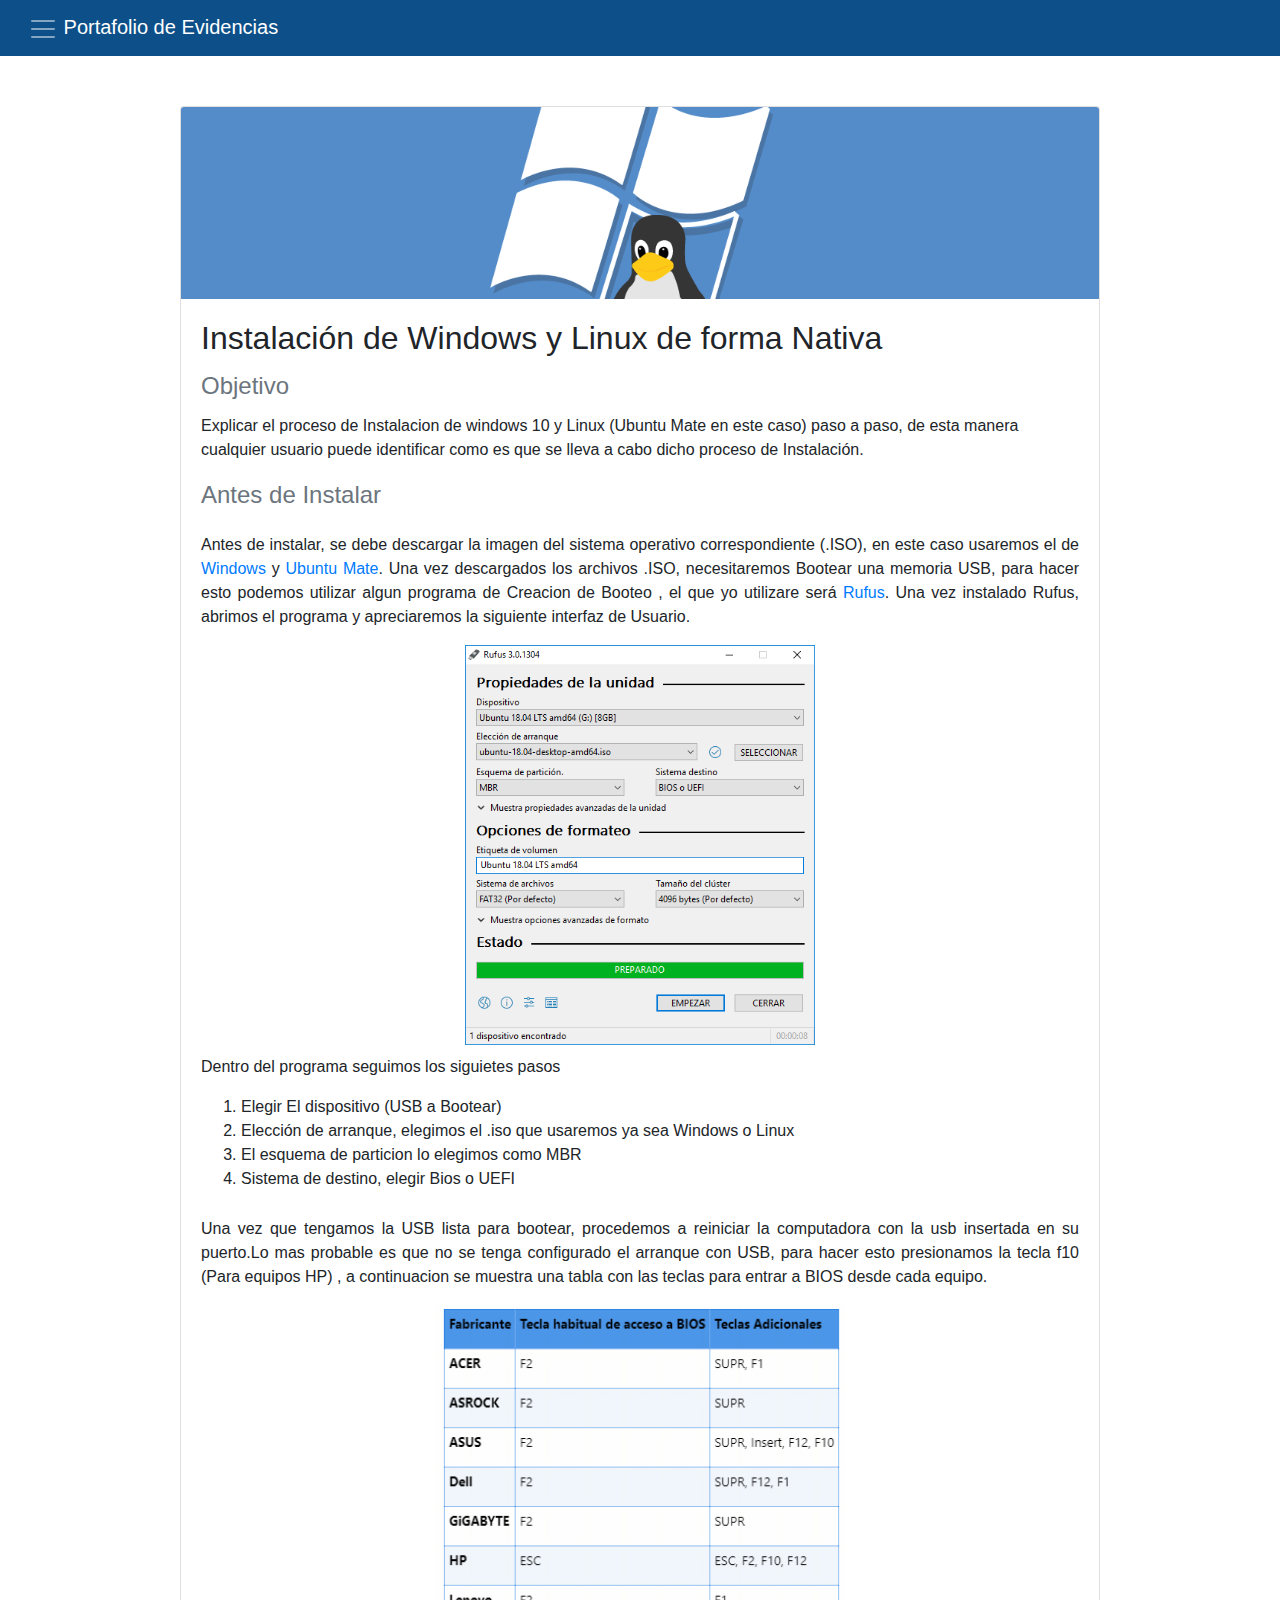
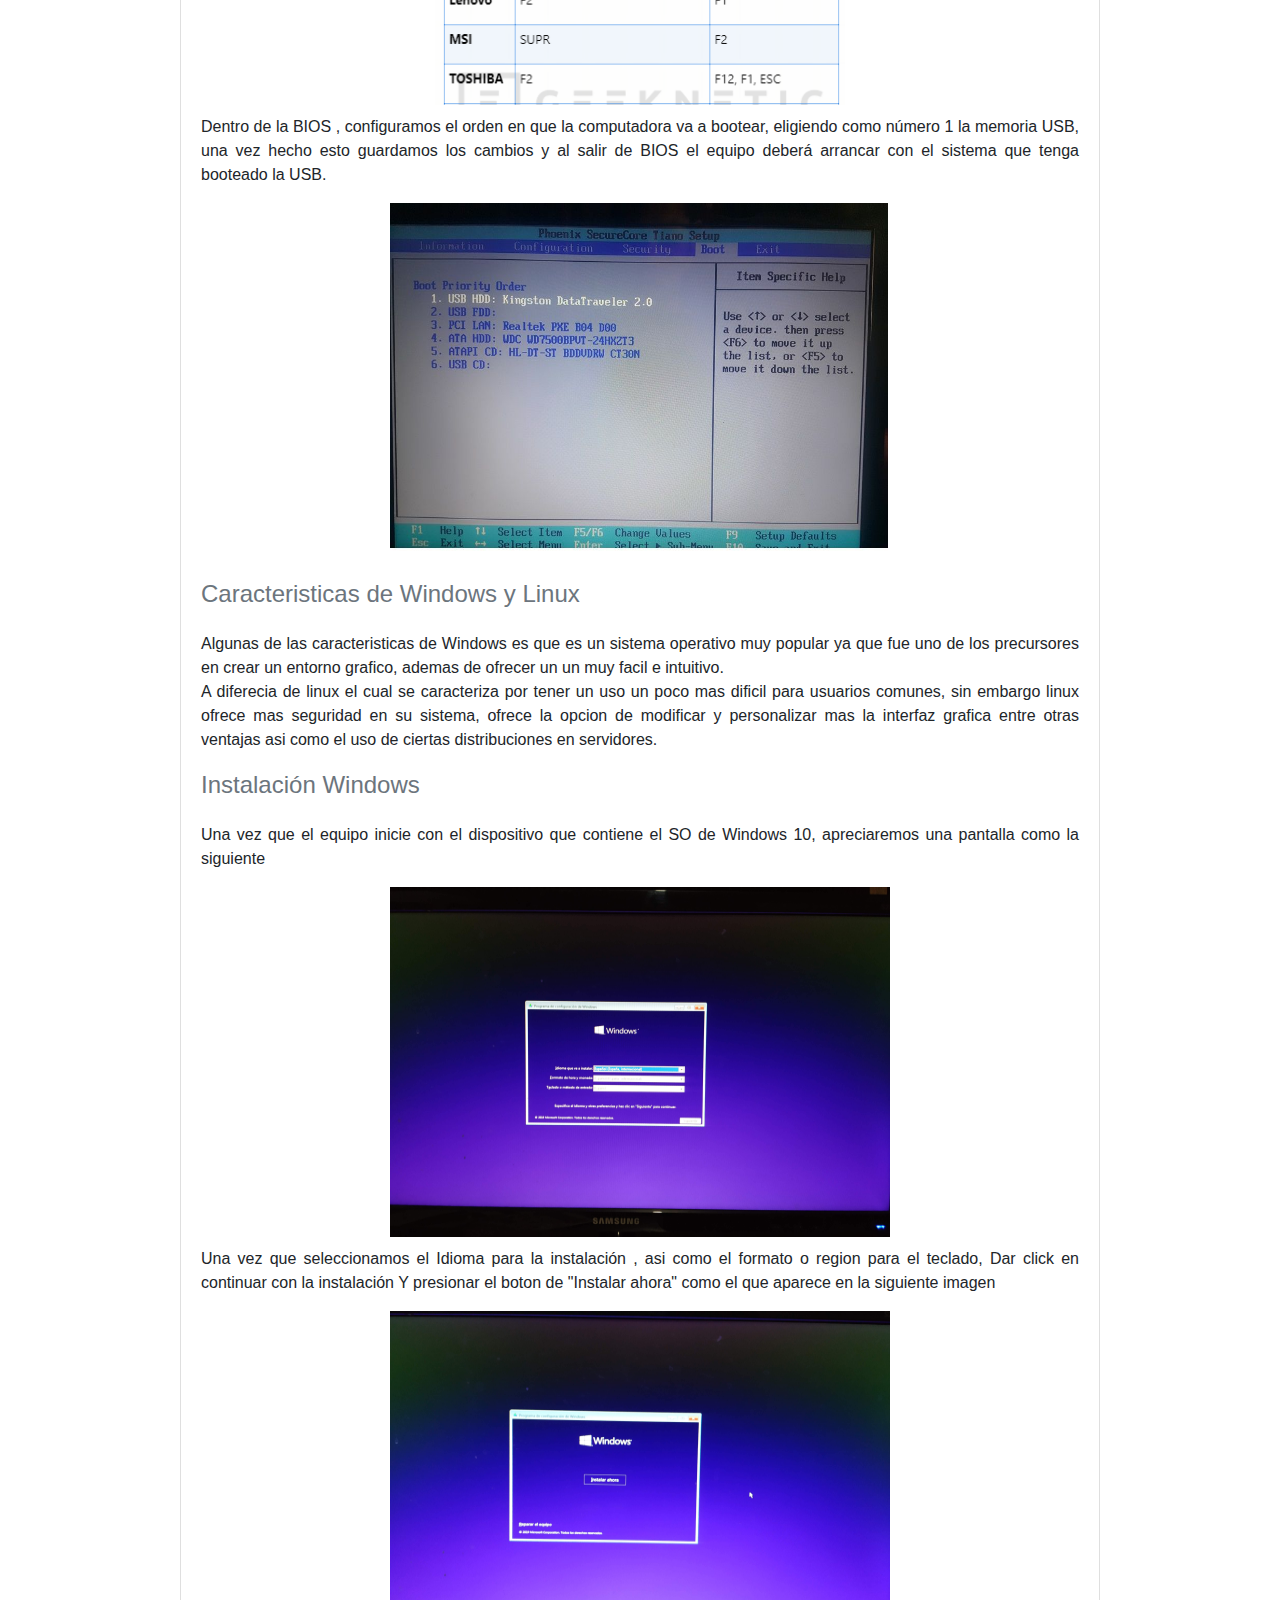
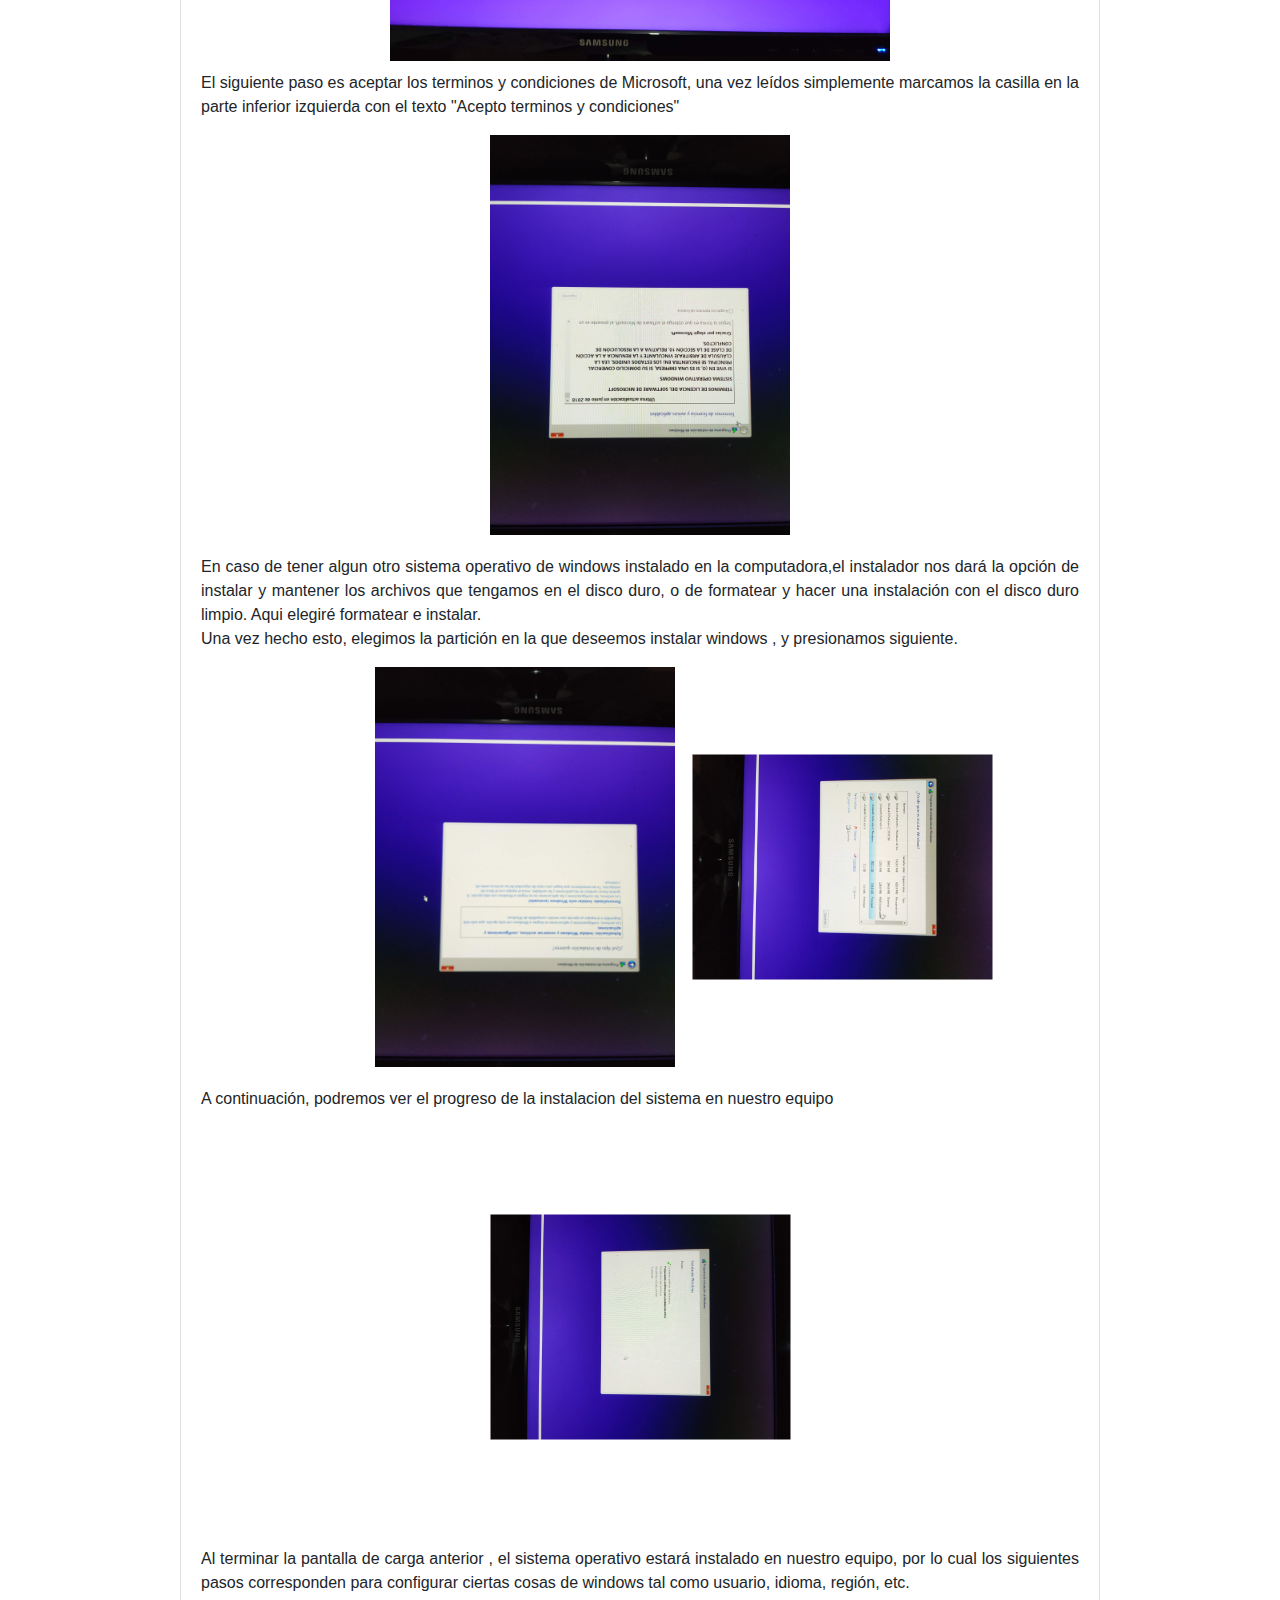
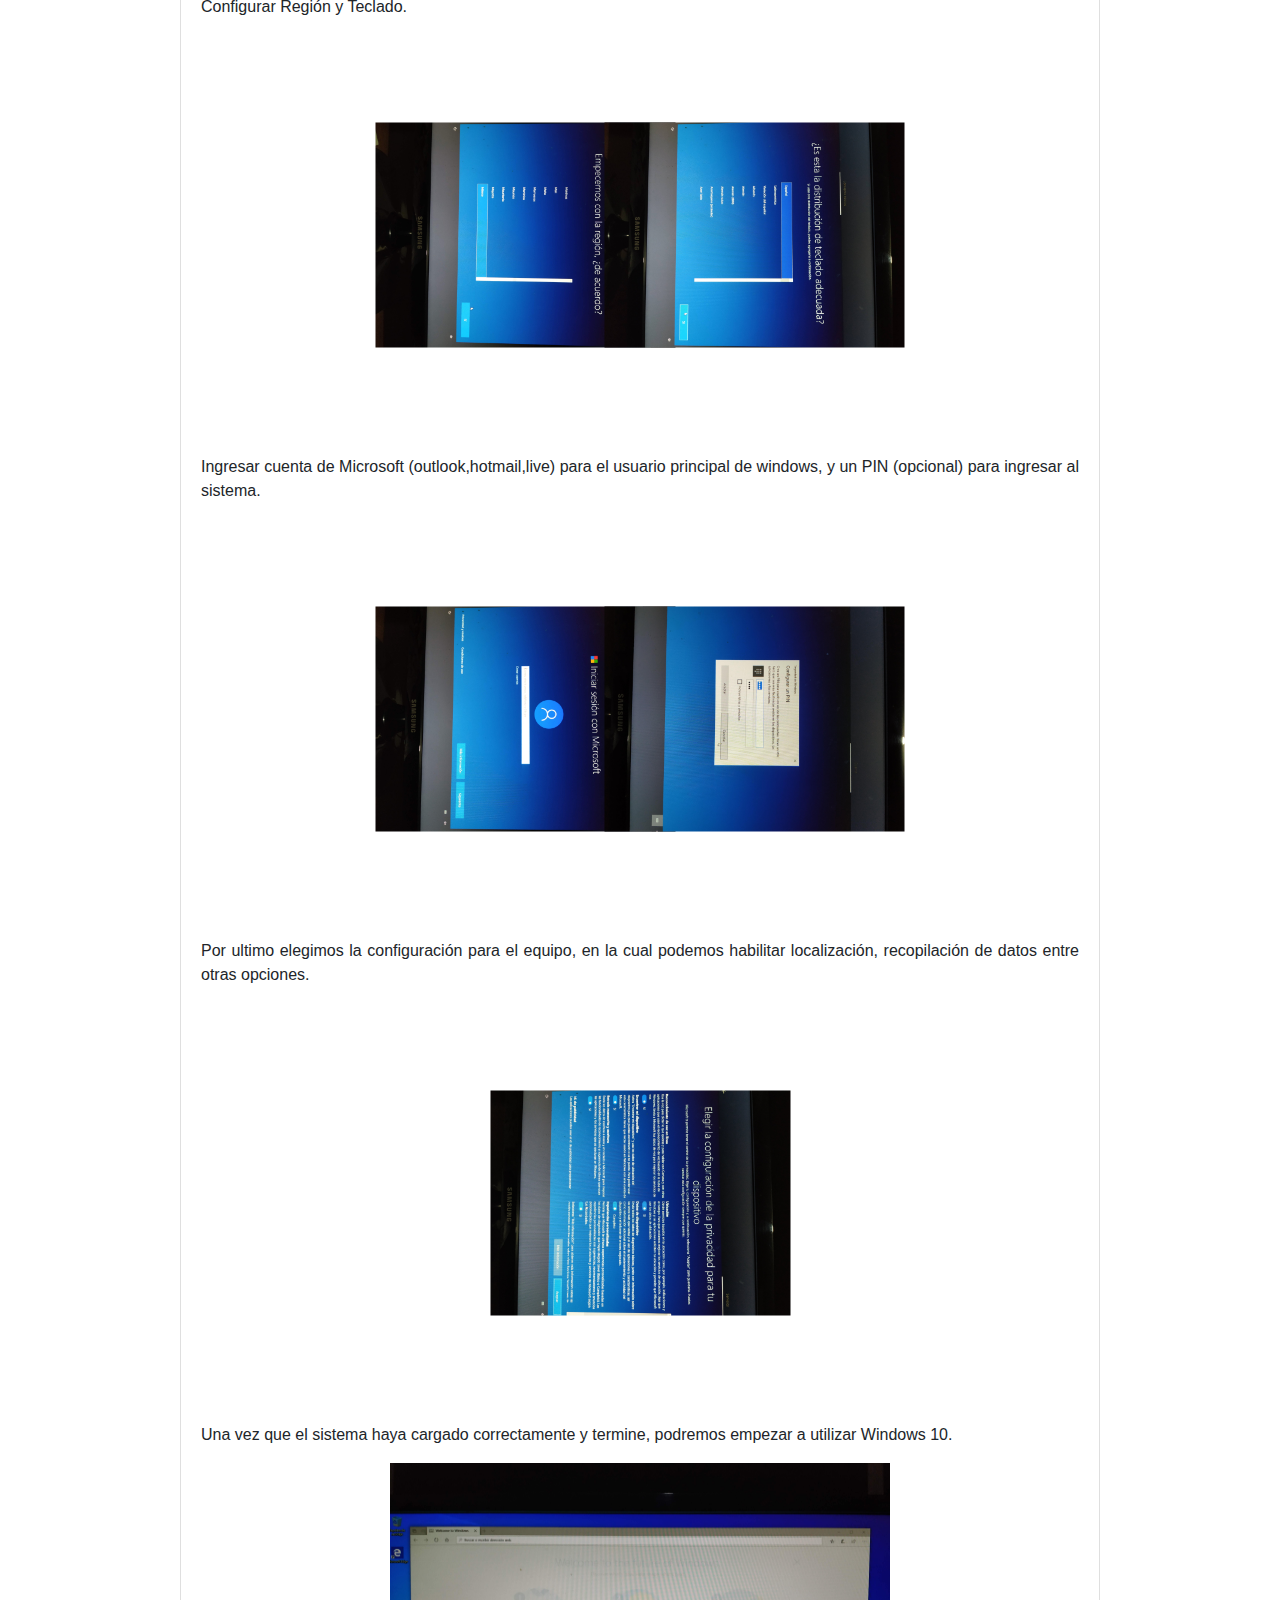
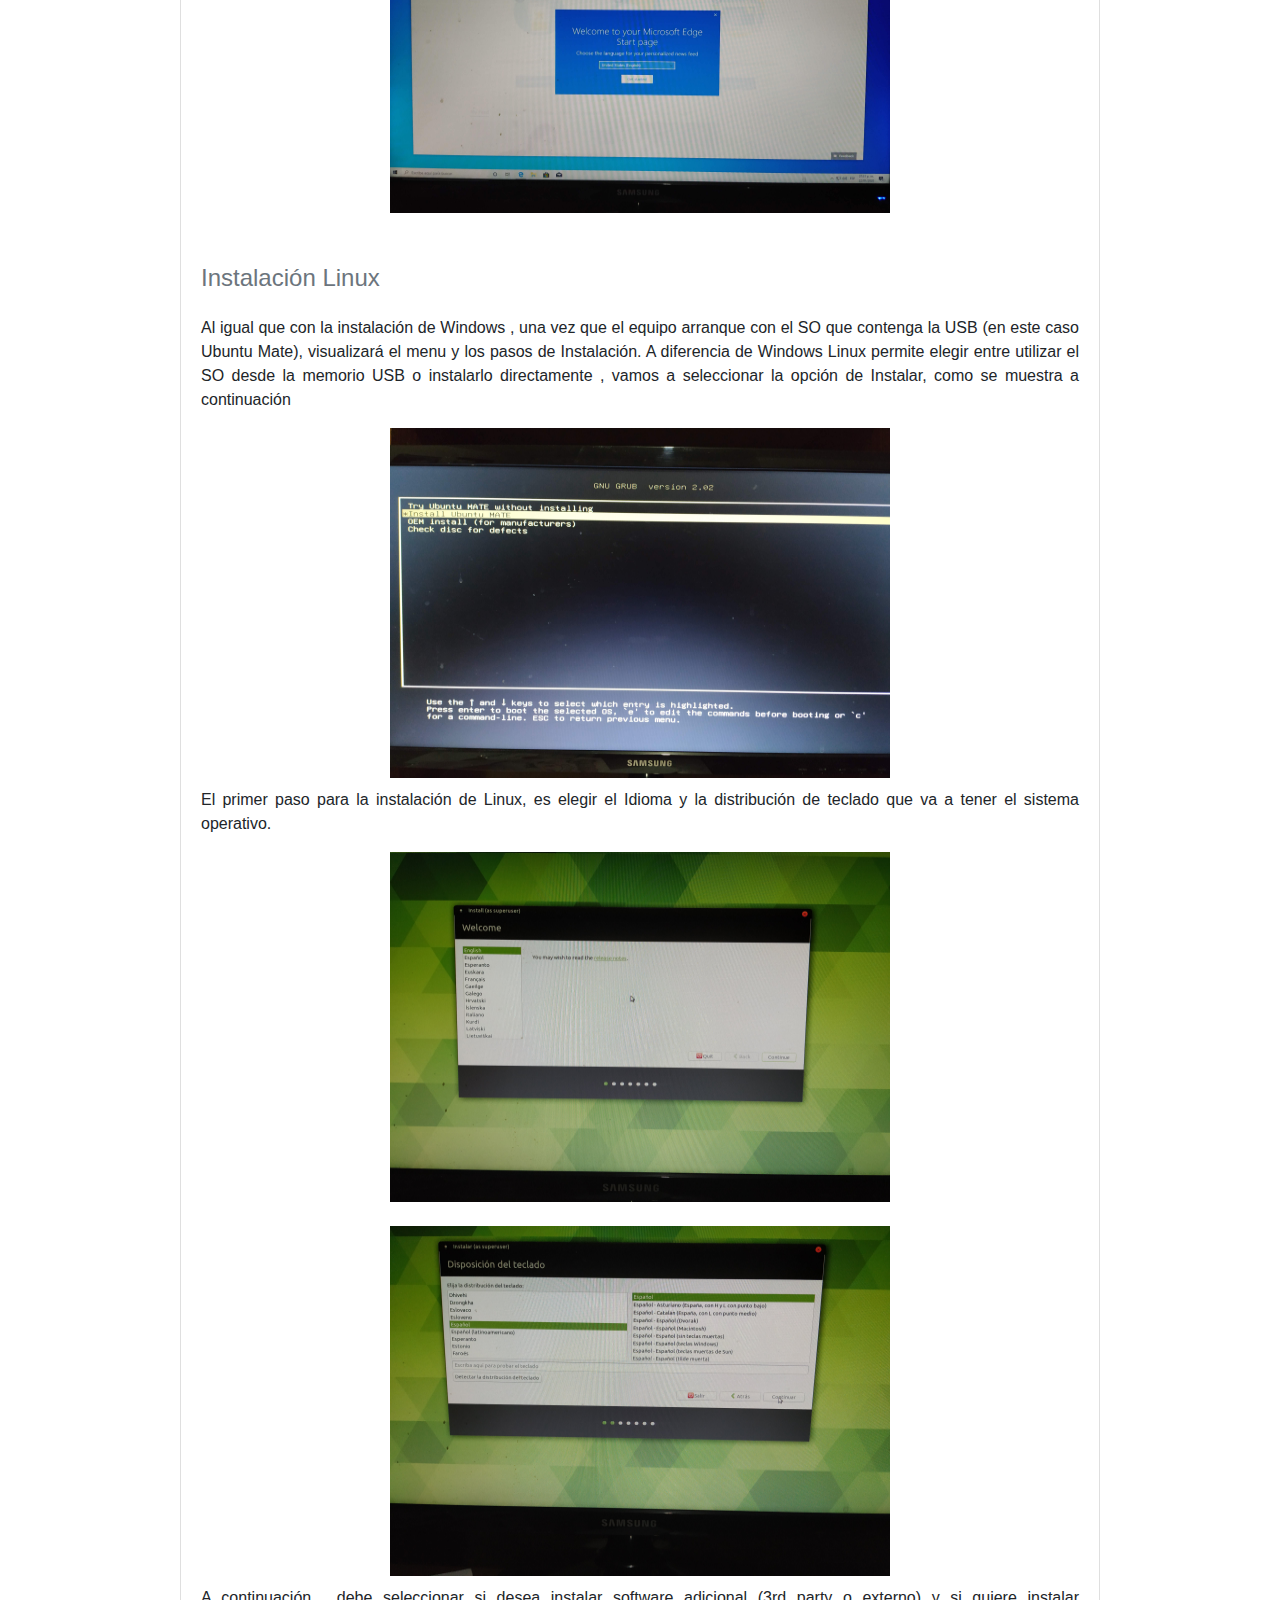
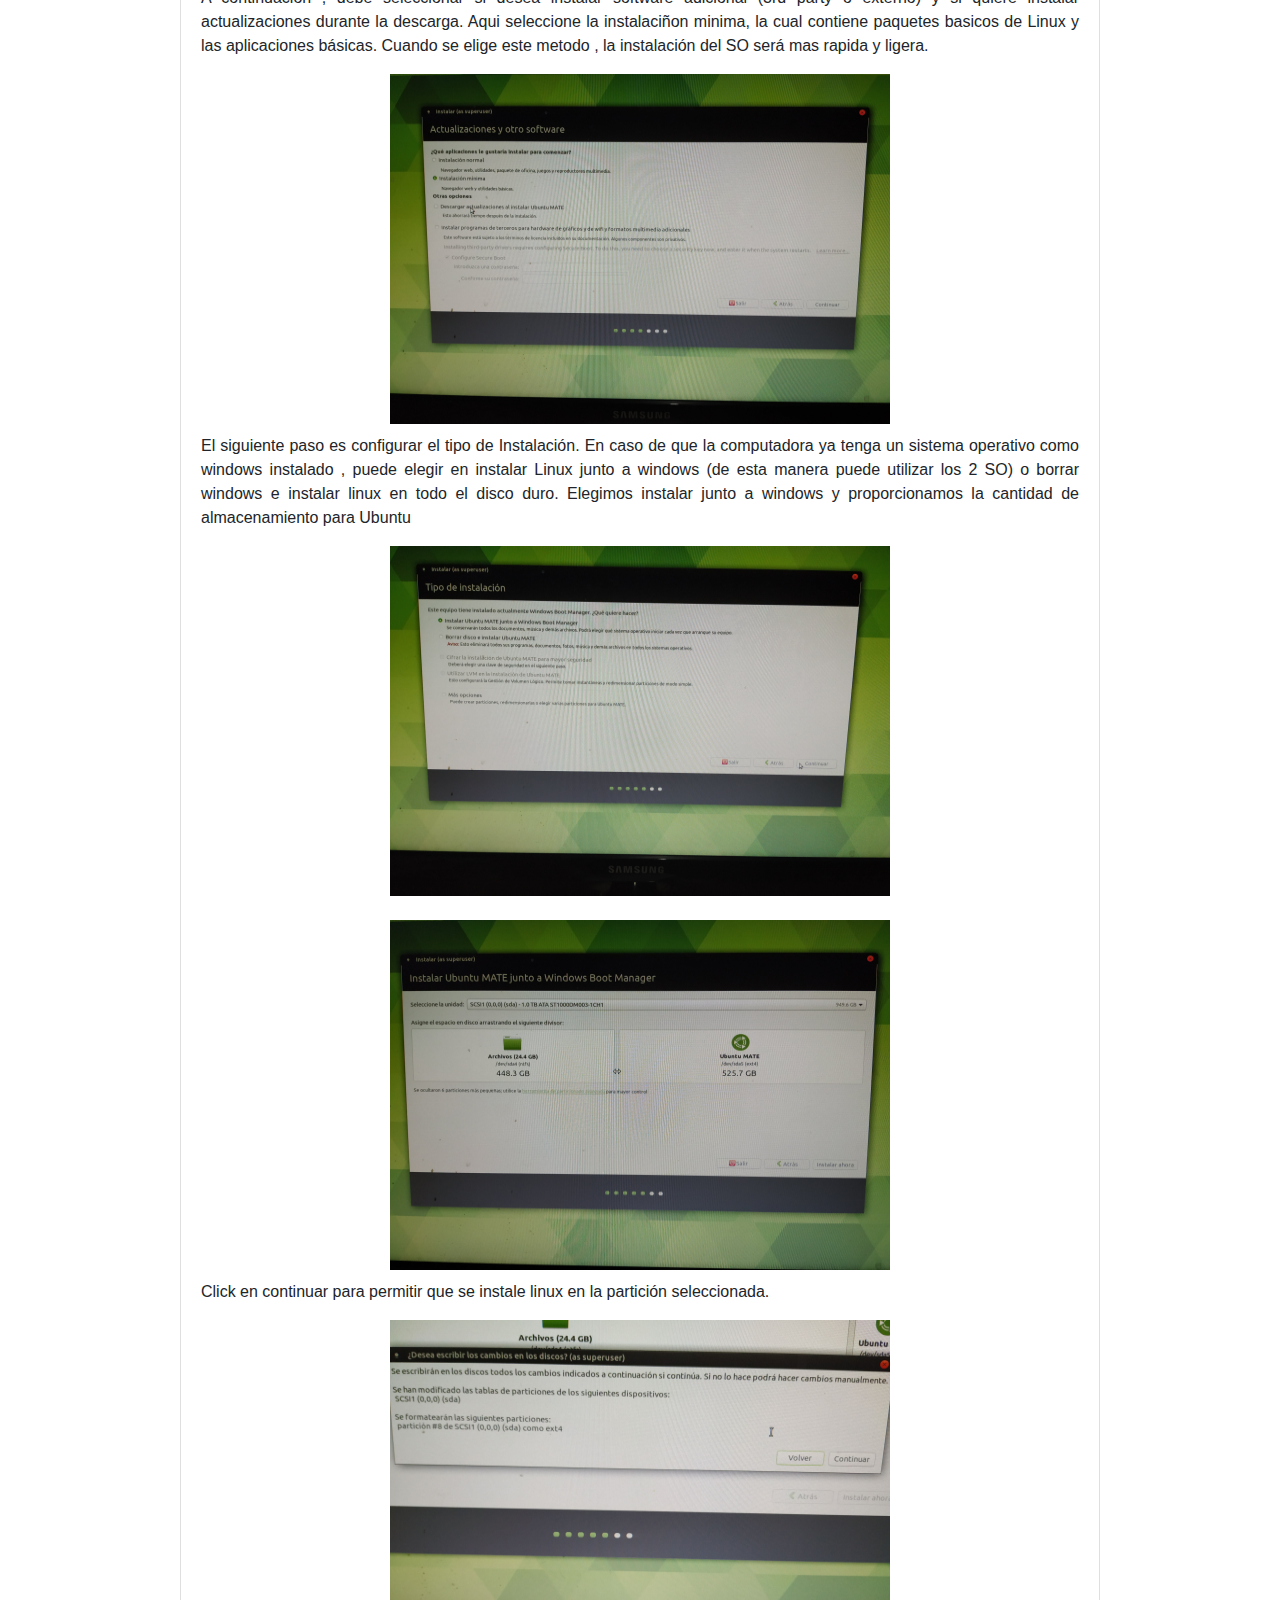
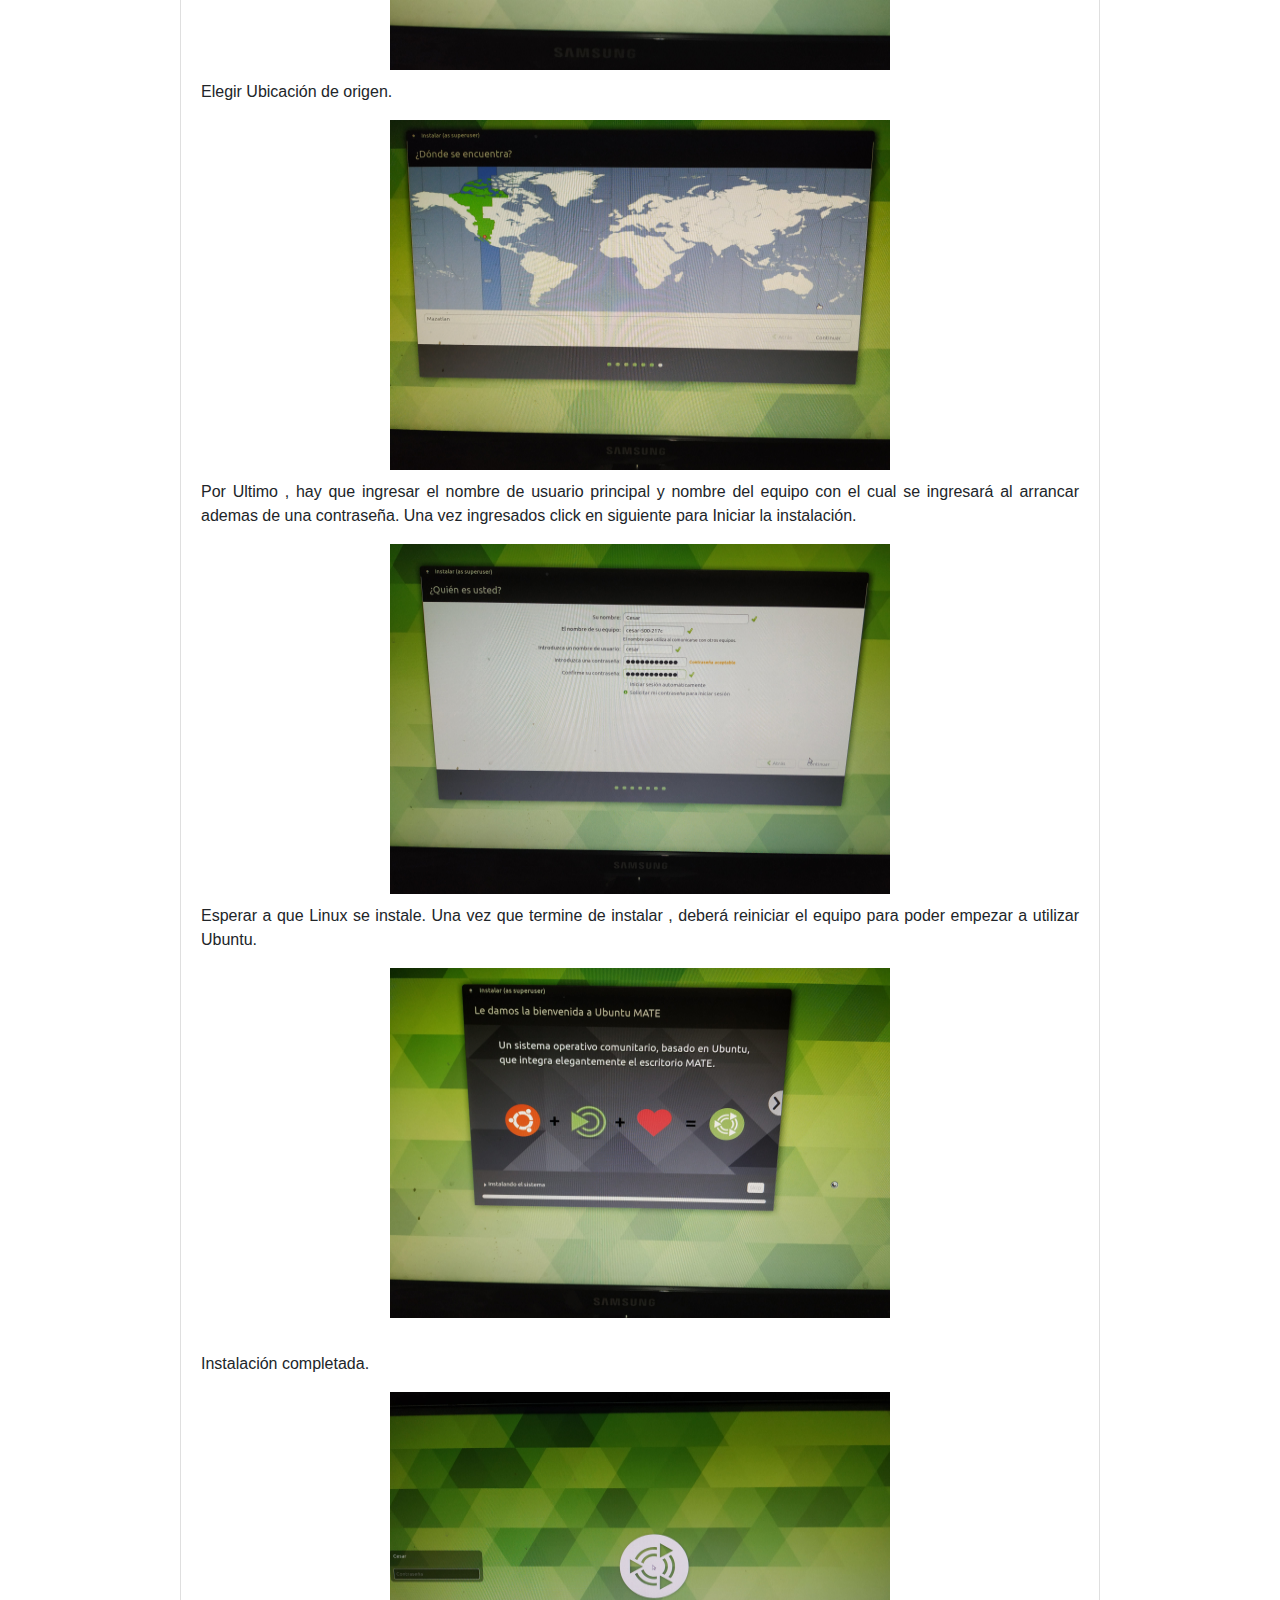
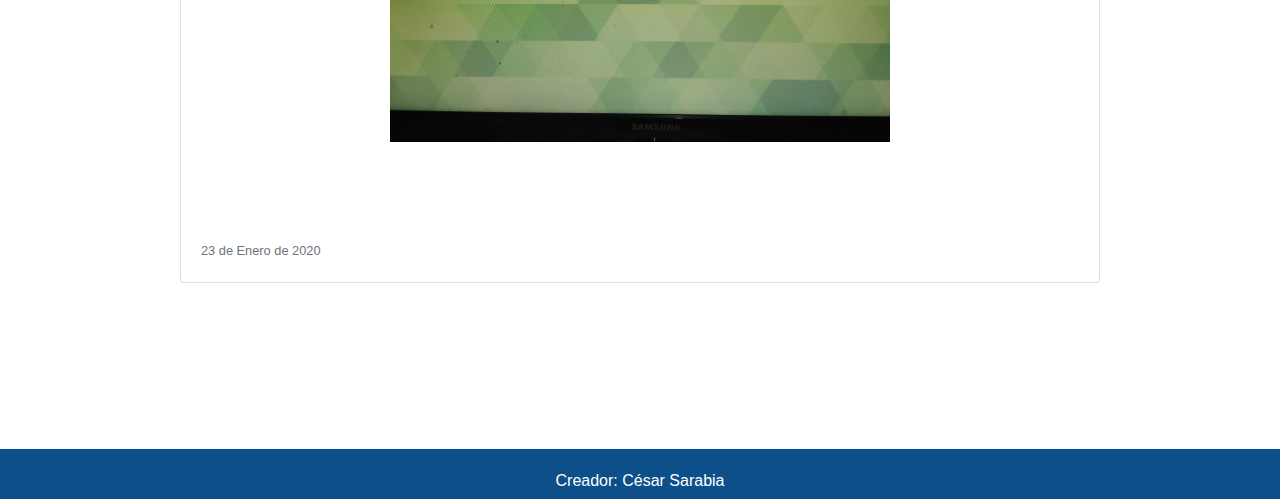
<file: Tarea-1.html>
<!DOCTYPE html>
<html>

<head>
    <meta charset="UTF-8">
    <meta name="viewport" content="width=device-width, initial-scale=1.0">
    <meta http-equiv="X-UA-Compatible" content="ie=edge">
    <title>Tarea 1</title>

    <link rel="stylesheet" href="bootstrap-4.4.1-dist/css/bootstrap.min.css" />
    <link rel="stylesheet" href="resources/css/General.css">
    <script type="text/javascript" src="bootstrap-4.4.1-dist/js/bootstrap.min.js"></script>
</head>

<body>
    <header>
        <div class="pos-f-t">
            <div class="collapse" id="navbarToggleExternalContent">
                <div class="bg-dark p-4">
                    <h4 class="text-white">Seminario para la Solución de Problemas de Sistemas Operativos de Red</h4>
                    <span class="text-muted">Sección: D02</span>
                    <br>
                    <span class="text-muted">Alumno: Ramírez Sarabia César Eduardo</span>
                </div>
            </div>
            <nav class="navbar navbar-dark box-shadow" id="navHeader">
                <button class="navbar-toggler" type="button" data-toggle="collapse"
                    data-target="#navbarToggleExternalContent" aria-controls="navbarToggleExternalContent"
                    aria-expanded="false" aria-label="Toggle navigation" style="border: none;">
                    <span class="navbar-toggler-icon"></span>
                    <a class="navbar-brand" href="Index.html">
                        Portafolio de Evidencias
                    </a>
                </button>

            </nav>
        </div>
    </header>

    <main>
        <div class="container">
            <div class="row h-100 justify-content-center align-items-center p-top">
                <div class="col-md-10">
                    <div class="card mb-3">
                        <img class="card-img-top" src="resources/img/Tarea-1/wind.png" alt="Card image cap">
                        <div class="card-body">
                            <h2 class="card-title">Instalación de Windows y Linux de forma Nativa</h2>

                            <h4 class="d-inline-block card-subtitle text-muted float-left margin-top margin-subtitle">
                                Objetivo
                            </h4>


                            <p class="card-text text-card-pad">
                                Explicar el proceso de Instalacion de windows 10 y Linux (Ubuntu Mate en este caso)
                                paso a paso, de esta manera cualquier usuario puede identificar como es que se lleva
                                a cabo dicho proceso de Instalación.
                            </p>

                            <h4 class="d-inline-block card-subtitle text-muted float-left margin-top margin-subtitle">
                                Antes de Instalar</h4>

                            <div class="card-text text-card-pad">
                                <p class="p-justify">
                                    Antes de instalar, se debe descargar la imagen del sistema operativo correspondiente
                                    (.ISO), en este
                                    caso usaremos el de
                                    <a href='https://www.microsoft.com/es-mx/software-download/windows10'
                                        target="_blank">Windows</a>
                                    y
                                    <a href='https://ubuntu-mate.org/download/' target="_blank">Ubuntu Mate</a>.
                                    Una vez descargados los archivos .ISO, necesitaremos Bootear una memoria USB, para
                                    hacer esto podemos utilizar
                                    algun programa de Creacion de Booteo , el que yo utilizare será <a
                                        href='https://rufus.ie/' target="_blank">Rufus</a>.
                                    Una vez instalado Rufus, abrimos el programa y apreciaremos la siguiente interfaz de
                                    Usuario.
                                </p>
                                <div class="text-center">
                                    <img class="text-center" src="resources/img/Tarea-1/rufus.png" alt="Interfaz Rufus"
                                        height="400">
                                </div>
                                <p class="p-justify">
                                    Dentro del programa seguimos los siguietes pasos
                                </p>
                                <ol>
                                    <li>Elegir El dispositivo (USB a Bootear)</li>
                                    <li>Elección de arranque, elegimos el .iso que usaremos ya sea Windows o Linux</li>
                                    <li>El esquema de particion lo elegimos como MBR</li>
                                    <li>Sistema de destino, elegir Bios o UEFI</li>
                                </ol>
                                <p class="p-justify">
                                    Una vez que tengamos la USB lista para bootear, procedemos a reiniciar la
                                    computadora con la usb insertada
                                    en su puerto.Lo mas probable es que no se tenga configurado el arranque con USB,
                                    para hacer esto presionamos
                                    la tecla f10 (Para equipos HP) , a continuacion se muestra una tabla con las teclas
                                    para entrar a BIOS desde
                                    cada equipo.
                                </p>
                                <div class="text-center">
                                    <img class="text-center" src="resources/img/Tarea-1/tabla-bios.PNG" height="400">
                                </div>
                                <p class="p-justify">
                                    Dentro de la BIOS , configuramos el orden en que la computadora va a bootear,
                                    eligiendo como número 1
                                    la memoria USB, una vez hecho esto guardamos los cambios y al salir de BIOS el
                                    equipo deberá arrancar
                                    con el sistema que tenga booteado la USB.
                                </p>
                                <div class="text-center">
                                    <img class="text-center img-tarea-1" src="resources/img/Tarea-1/boot-orden.jpg">
                                </div>
                            </div>
                            <br>
                            <h4 class="d-inline-block card-subtitle text-muted float-left margin-top margin-subtitle">
                                Caracteristicas de Windows y Linux</h4>

                            <div class="card-text text-card-pad">
                                <p class="p-justify">
                                    Algunas de las caracteristicas de Windows es que es un sistema operativo muy popular
                                    ya que fue uno de los precursores en crear un entorno grafico, ademas de ofrecer un
                                    un muy
                                    facil e intuitivo.
                                    <br>
                                    A diferecia de linux el cual se caracteriza por tener un uso un poco mas dificil
                                    para usuarios
                                    comunes, sin embargo linux ofrece mas seguridad en su sistema, ofrece la opcion de
                                    modificar
                                    y personalizar mas la interfaz grafica entre otras ventajas asi como el uso de
                                    ciertas distribuciones
                                    en servidores.
                                </p>
                            </div>
                            <!--INICIO CONTENIDO INSTALACION  WINDOWS-->
                            <h4 class="d-inline-block card-subtitle text-muted float-left margin-top margin-subtitle">
                                Instalación Windows</h4>
                            <div class="card-text text-card-pad">
                                <p class="p-justify">
                                    Una vez que el equipo inicie con el dispositivo que contiene el SO de Windows 10,
                                    apreciaremos una pantalla
                                    como la siguiente
                                </p>

                                <div class="text-center">
                                    <img class="text-center img-tarea-1"
                                        src="resources/img/Tarea-1/windows/IMG_20200122_192513.jpg">
                                </div>
                                <p class="p-justify">
                                    Una vez que seleccionamos el Idioma para la instalación , asi como el formato o
                                    region
                                    para el teclado, Dar click en continuar con la instalación Y presionar el boton de
                                    "Instalar ahora" como el que aparece en la siguiente imagen
                                </p>
                                <div class="text-center">
                                    <img class="text-center img-tarea-1"
                                        src="resources/img/Tarea-1/windows/IMG_20200122_192534.jpg">
                                </div>

                                <p class="p-justify">
                                    El siguiente paso es aceptar los terminos y condiciones de Microsoft, una vez leídos
                                    simplemente
                                    marcamos la casilla en la parte inferior izquierda con el texto "Acepto terminos y
                                    condiciones"
                                </p>

                                <div class="text-center" style="padding-top: 50px;">
                                    <img class="text-center rotateimg90"
                                        src="resources/img/Tarea-1/windows/IMG_20200122_192638.jpg" height="300">
                                </div>

                                <p class="p-justify" style="padding-top: 70px;">
                                    En caso de tener algun otro sistema operativo de windows instalado en la
                                    computadora,el instalador
                                    nos dará la opción de instalar y mantener los archivos que tengamos en el disco
                                    duro, o de formatear
                                    y hacer una instalación con el disco duro limpio. Aqui elegiré formatear e instalar.
                                    <br>
                                    Una vez hecho esto, elegimos la partición en la que deseemos instalar windows , y
                                    presionamos siguiente.
                                </p>
                                <div class="text-center" style="padding-top: 50px;">
                                    <img class="text-center rotateimg90"
                                        src="resources/img/Tarea-1/windows/IMG_20200122_192704.jpg" height="300">
                                    <img class="text-center rotateimg90"
                                        src="resources/img/Tarea-1/windows/IMG_20200122_192818.jpg" height="300">
                                </div>
                                <p class="p-justify" style="padding-top: 70px;">
                                    A continuación, podremos ver el progreso de la instalacion del sistema en nuestro
                                    equipo
                                </p>
                                <div class="text-center" style="padding-top: 50px;">
                                    <img class="text-center rotateimg90"
                                        src="resources/img/Tarea-1/windows/IMG_20200122_192849.jpg" height="300">
                                </div>
                                <p class="p-justify" style="padding-top: 70px;">
                                    Al terminar la pantalla de carga anterior , el sistema operativo estará instalado en
                                    nuestro equipo,
                                    por lo cual los siguientes pasos corresponden para configurar ciertas cosas de
                                    windows tal como usuario,
                                    idioma, región, etc.
                                    <br>
                                    Configurar Región y Teclado.
                                </p>
                                <div class="text-center" style="padding-top: 50px;">
                                    <img class="text-center rotateimg90"
                                        src="resources/img/Tarea-1/windows/IMG_20200122_194228.jpg" height="300">
                                    <img class="text-center rotateimg90"
                                        src="resources/img/Tarea-1/windows/IMG_20200122_194242.jpg" height="300">
                                </div>

                                <p class="p-justify" style="padding-top: 70px;">
                                    Ingresar cuenta de Microsoft (outlook,hotmail,live) para el usuario principal de
                                    windows,
                                    y un PIN (opcional) para ingresar al sistema.
                                </p>
                                <div class="text-center" style="padding-top: 50px;">
                                    <img class="text-center rotateimg90"
                                        src="resources/img/Tarea-1/windows/IMG_20200122_194443.jpg" height="300">
                                    <img class="text-center rotateimg90"
                                        src="resources/img/Tarea-1/windows/IMG_20200122_194808.jpg" height="300">
                                </div>

                                <p class="p-justify" style="padding-top: 70px;">
                                    Por ultimo elegimos la configuración para el equipo, en la cual podemos habilitar
                                    localización,
                                    recopilación de datos entre otras opciones.
                                </p>
                                <div class="text-center" style="padding-top: 50px;">
                                    <img class="text-center rotateimg90"
                                        src="resources/img/Tarea-1/windows/IMG_20200122_194921.jpg" height="300">

                                </div>
                                <p class="p-justify" style="padding-top: 70px;">
                                    Una vez que el sistema haya cargado correctamente y termine, podremos empezar a
                                    utilizar Windows 10.
                                </p>
                                <div class="text-center">
                                    <img class="text-center img-tarea-1"
                                        src="resources/img/Tarea-1/windows/IMG_20200122_195138.jpg"
                                        alt="Windows Instalado" height="300">

                                </div>

                            </div>
                            <!-- FIN CONTENIDO INSTALACION  WINDOWS-->
                            <br>
                            <br>
                            <!-- INICIO CONTENIDO INSTALACION  LINUX-->
                            <h4 class="d-inline-block card-subtitle text-muted float-left margin-top margin-subtitle">
                                Instalación Linux</h4>
                            <div class="card-text text-card-pad">
                                <p class="p-justify">
                                    Al igual que con la instalación de Windows , una vez que el equipo arranque con el
                                    SO que
                                    contenga la USB (en este caso Ubuntu Mate), visualizará el menu y los pasos de
                                    Instalación.
                                    A diferencia de Windows Linux permite elegir entre utilizar el SO desde la memorio
                                    USB o
                                    instalarlo directamente , vamos a seleccionar la opción de Instalar, como se muestra
                                    a continuación
                                </p>

                                <div class="text-center">
                                    <img class="text-center img-tarea-1"
                                        src="resources/img/Tarea-1/linux/IMG_20200122_231641.jpg"
                                        alt="Inicio USB con linux">
                                </div>
                                <p class="p-justify">
                                    El primer paso para la instalación de Linux, es elegir el Idioma y la distribución
                                    de teclado que va a tener el sistema operativo.
                                </p>
                                <div class="text-center">
                                    <img class="text-center img-tarea-1"
                                        src="resources/img/Tarea-1/linux/IMG_20200122_231901.jpg"
                                        alt="Inicio USB con linux">
                                    <br>
                                    <br>
                                    <img class="text-center img-tarea-1"
                                        src="resources/img/Tarea-1/linux/IMG_20200122_231915.jpg"
                                        alt="Idioma y Región LIinux">
                                </div>
                                <p class="p-justify">
                                    A continuación , debe seleccionar si desea instalar software adicional (3rd party o
                                    externo) y si
                                    quiere instalar actualizaciones durante la descarga. Aqui seleccione la instalaciñon
                                    minima, la cual
                                    contiene paquetes basicos de Linux y las aplicaciones básicas. Cuando se elige este
                                    metodo , la instalación
                                    del SO será mas rapida y ligera.
                                </p>
                                <div class="text-center">
                                    <img class="text-center img-tarea-1"
                                        src="resources/img/Tarea-1/linux/IMG_20200122_231955.jpg"
                                        alt="Inicio USB con linux">
                                </div>
                                <p class="p-justify">
                                    El siguiente paso es configurar el tipo de Instalación. En caso de que la
                                    computadora ya tenga un sistema operativo
                                    como windows instalado , puede elegir en instalar Linux junto a windows (de esta
                                    manera puede utilizar los 2 SO) o
                                    borrar windows e instalar linux en todo el disco duro. Elegimos instalar junto a
                                    windows y proporcionamos la cantidad
                                    de almacenamiento para Ubuntu
                                </p>
                                <div class="text-center">
                                    <img class="text-center img-tarea-1"
                                        src="resources/img/Tarea-1/linux/IMG_20200122_232026.jpg"
                                        alt="Tipo Instalación Linux">
                                    <br>
                                    <br>
                                    <img class="text-center img-tarea-1"
                                        src="resources/img/Tarea-1/linux/IMG_20200122_232050.jpg"
                                        alt="Tipo Instalación Linux">
                                </div>
                                <p class="p-justify">
                                    Click en continuar para permitir que se instale linux en la partición seleccionada.
                                </p>
                                <div class="text-center">
                                    <img class="text-center img-tarea-1"
                                        src="resources/img/Tarea-1/linux/IMG_20200122_232203.jpg" alt="">
                                </div>
                                <p class="p-justify">
                                    Elegir Ubicación de origen.
                                </p>
                                <div class="text-center">
                                    <img class="text-center img-tarea-1"
                                        src="resources/img/Tarea-1/linux/IMG_20200122_232255.jpg" alt="Ciudad Origen">
                                </div>
                                <p class="p-justify">
                                    Por Ultimo , hay que ingresar el nombre de usuario principal y nombre del equipo con
                                    el cual
                                    se ingresará al arrancar ademas de una contraseña. Una vez ingresados click en
                                    siguiente para
                                    Iniciar la instalación.
                                </p>
                                <div class="text-center">
                                    <img class="text-center img-tarea-1"
                                        src="resources/img/Tarea-1/linux/IMG_20200122_232447.jpg" alt="Usuario">
                                </div>
                                <p class="p-justify">
                                    Esperar a que Linux se instale. Una vez que termine de instalar , deberá reiniciar
                                    el equipo
                                    para poder empezar a utilizar Ubuntu.
                                </p>
                                <div class="text-center">
                                    <img class="text-center img-tarea-1"
                                        src="resources/img/Tarea-1/linux/IMG_20200122_232501.jpg" alt="Instalando">
                                    <br><br>
                                    <p class="p-justify">
                                        Instalación completada.
                                    </p>
                                    <img class="text-center img-tarea-1"
                                        src="resources/img/Tarea-1/linux/IMG_20200122_233622.jpg"
                                        alt="Instalación Completa">
                                </div>
                            </div>
                            <!-- FIN CONTENIDO INSTALACION  LINUX-->
                            <br>
                            <br>
                            <br>
                            <br>
                            <p class="card-text"><small class="text-muted">23 de Enero de 2020</small></p>
                        </div>
                    </div>
                </div>
            </div>

        </div>
    </main>

    <footer class="footer">
        <div class="container text-center">
            <span style="color: #fff;">Creador: César Sarabia</span>
        </div>
    </footer>
</body>

</html>
</file>
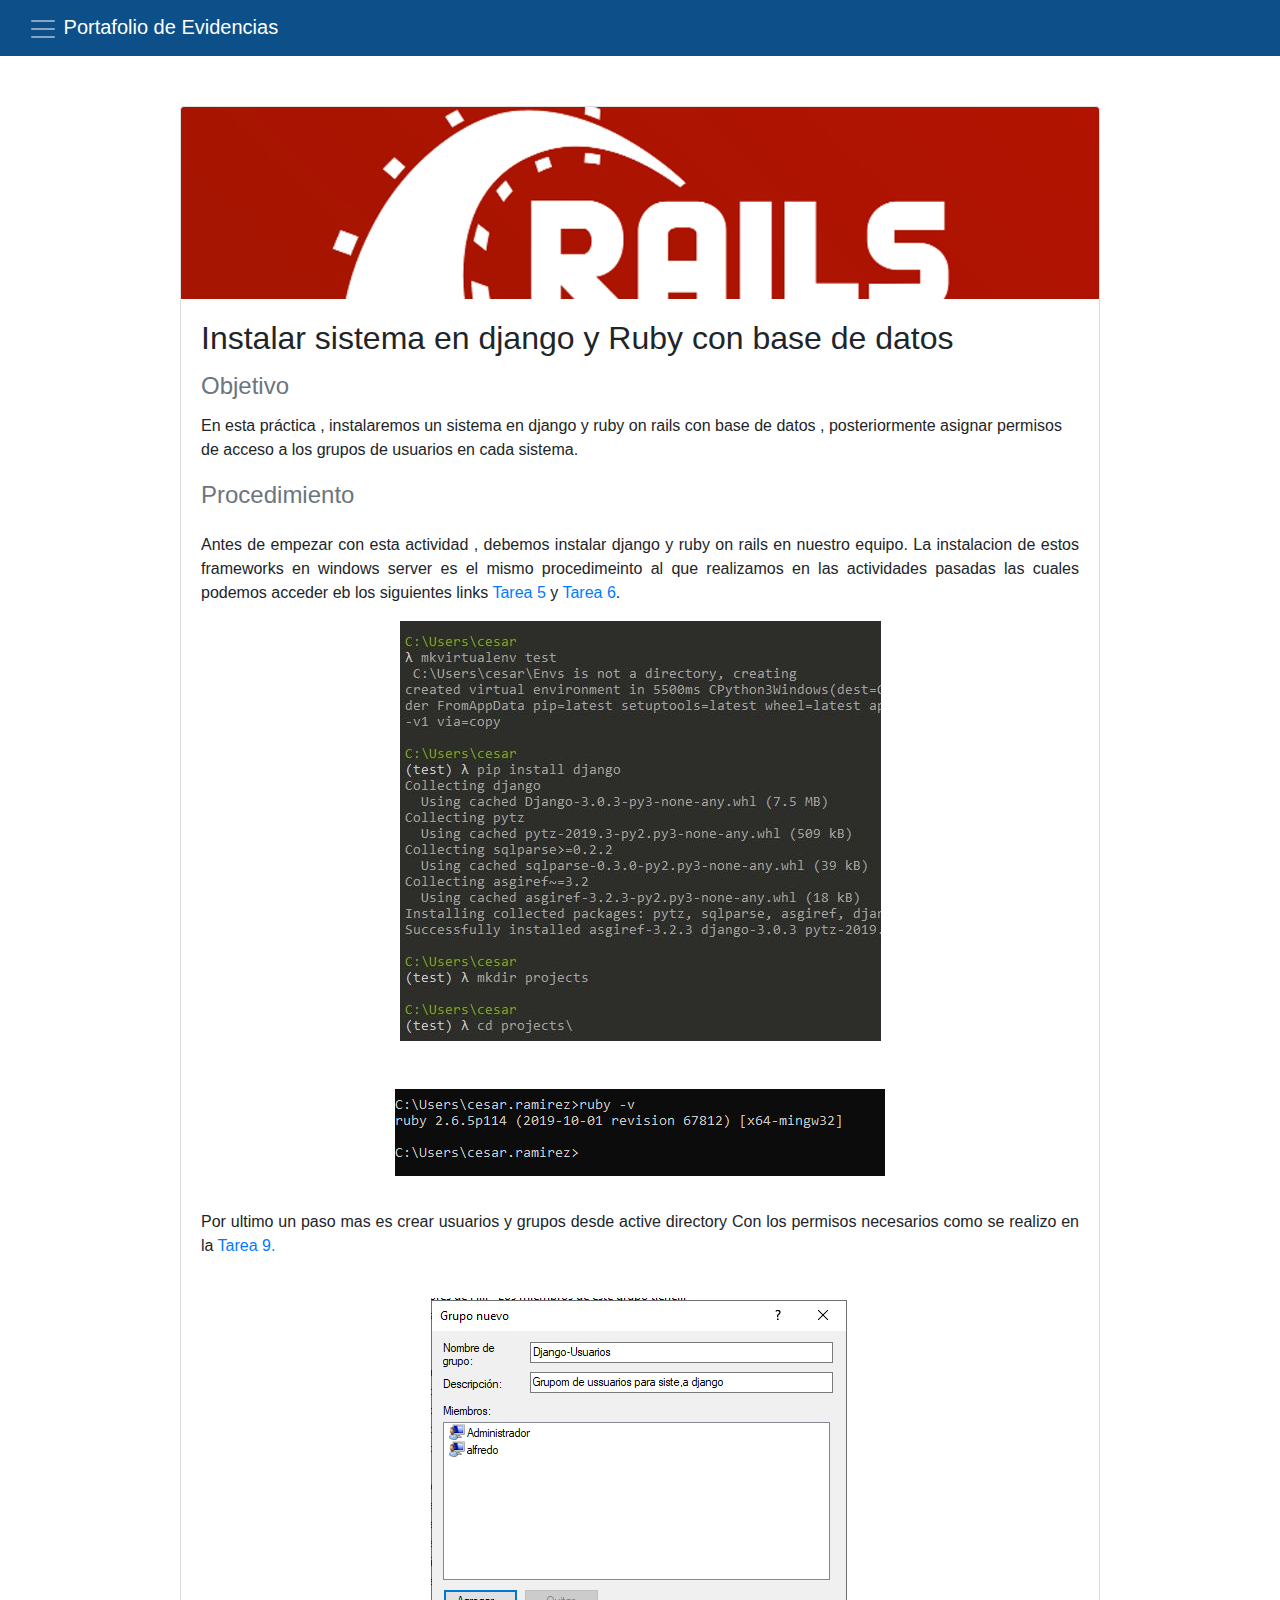
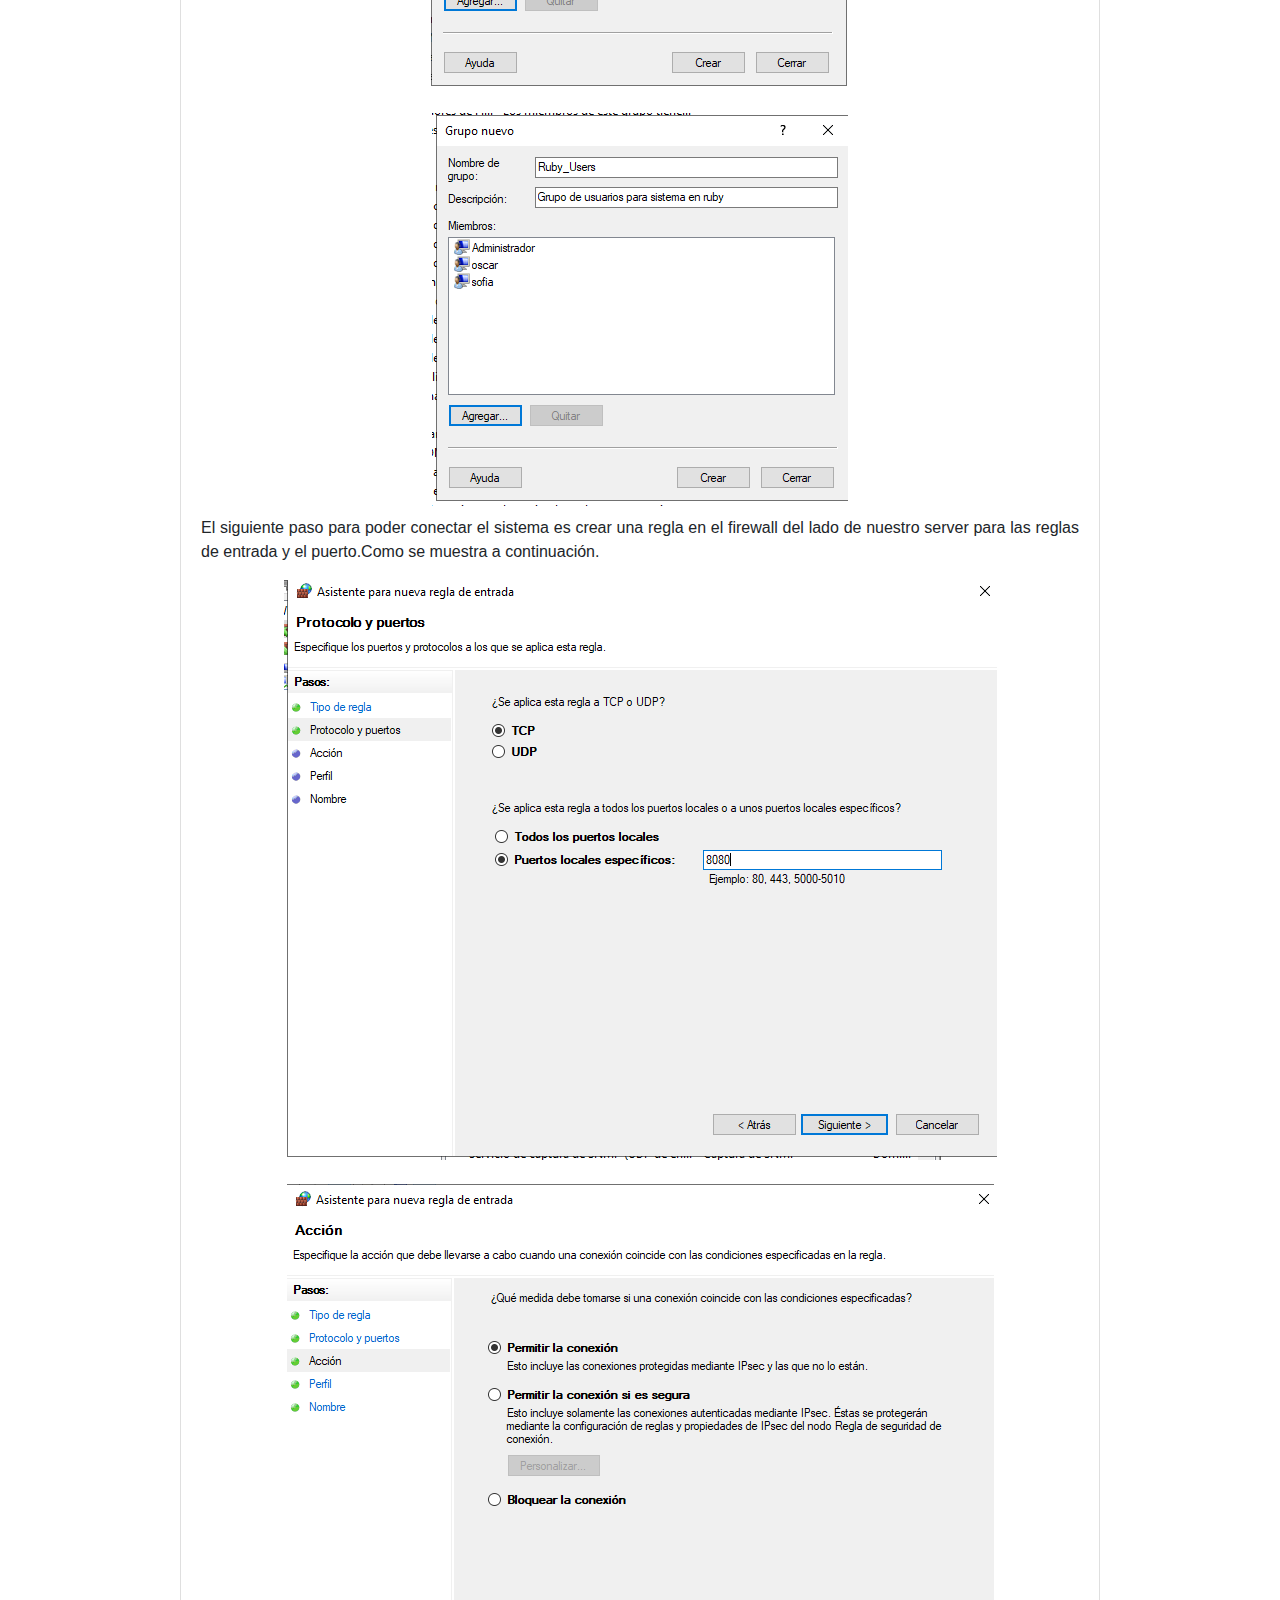
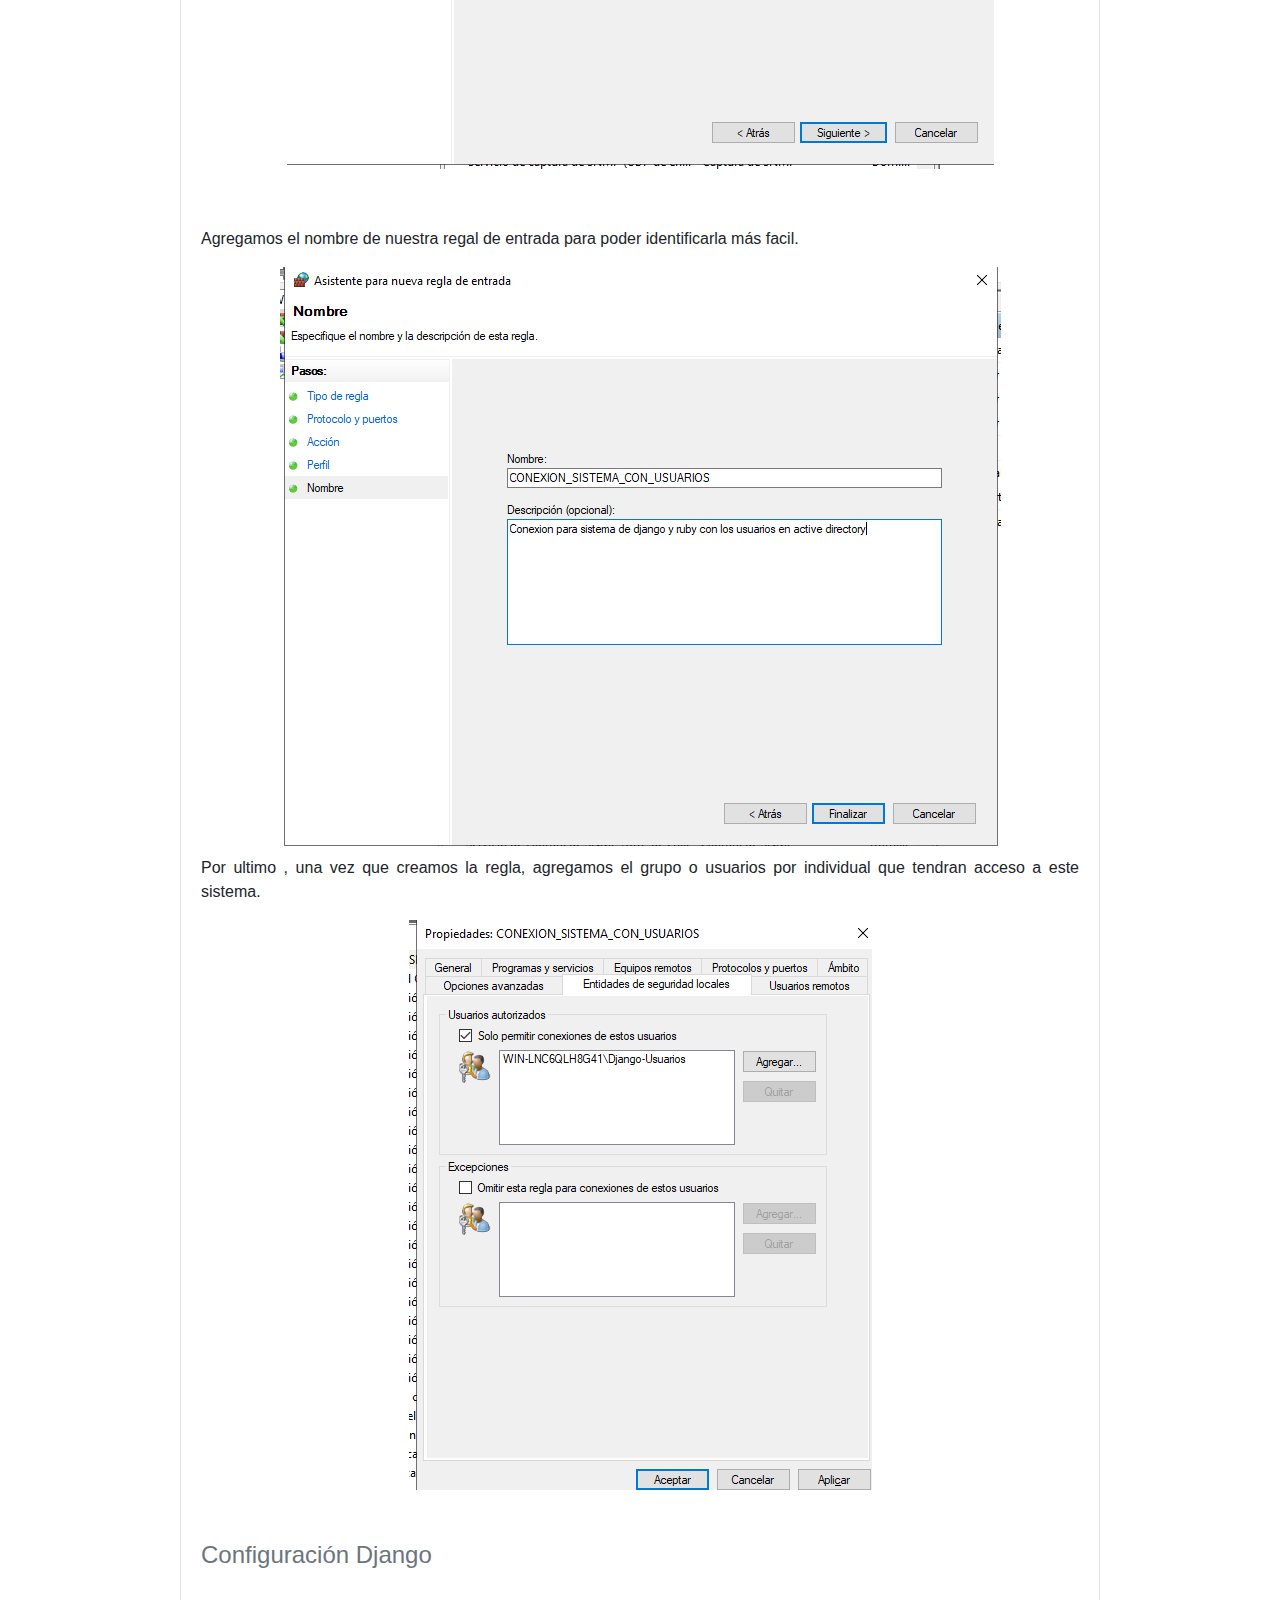
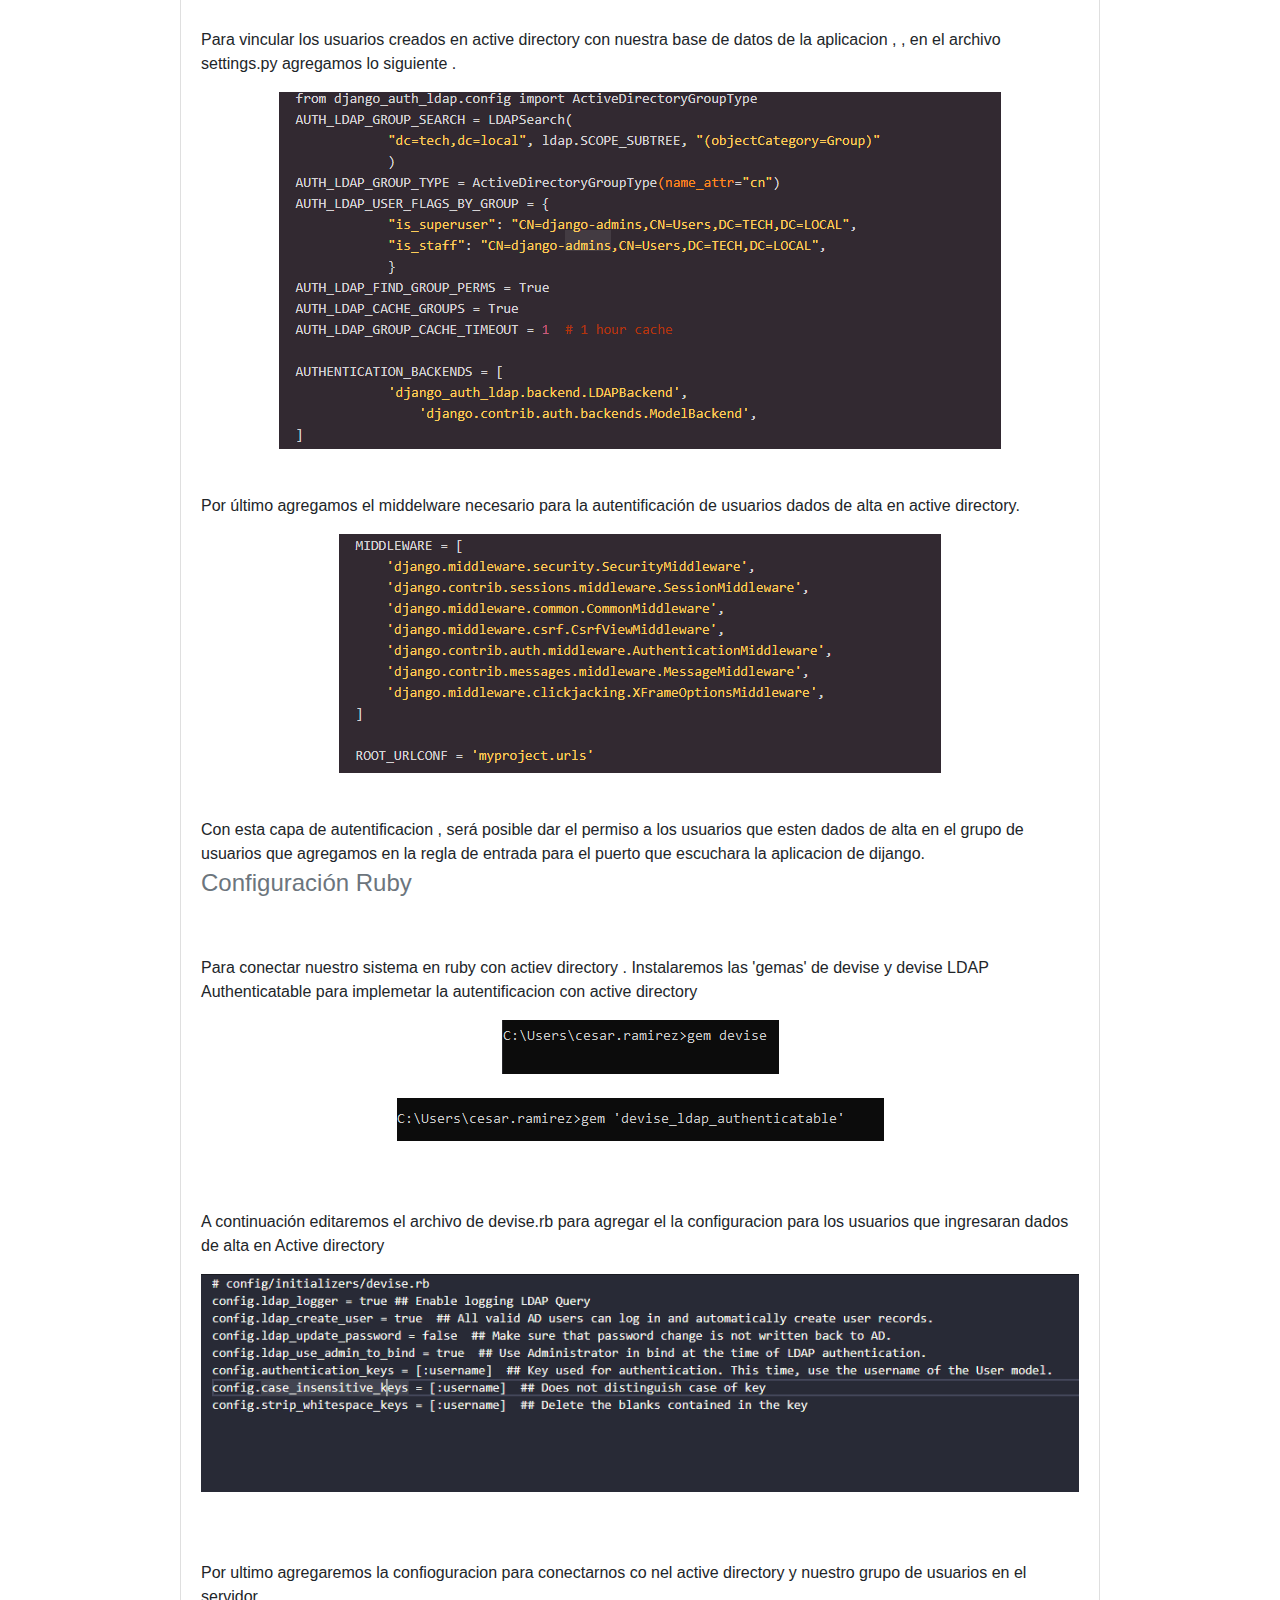
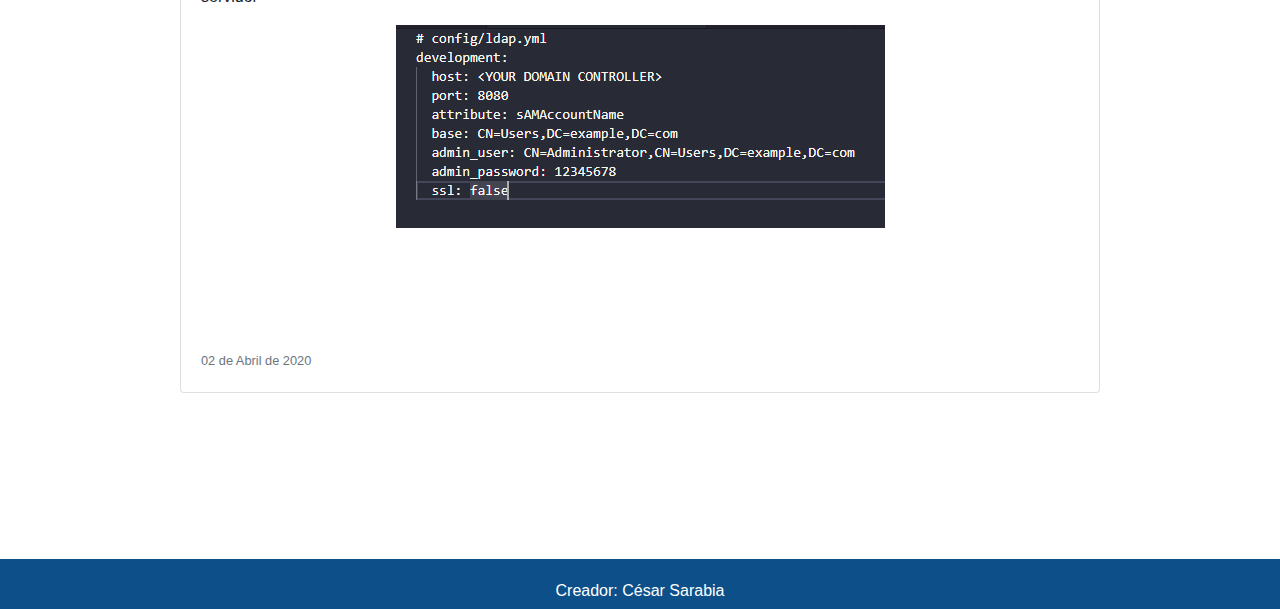
<file: Tarea-10.html>
<!DOCTYPE html>
<html>

<head>
    <meta charset="UTF-8">
    <meta name="viewport" content="width=device-width, initial-scale=1.0">
    <meta http-equiv="X-UA-Compatible" content="ie=edge">
    <title>Tarea 10</title>

    <link rel="stylesheet" href="bootstrap-4.4.1-dist/css/bootstrap.min.css" />
    <link rel="stylesheet" href="resources/css/General.css">
    <script type="text/javascript" src="bootstrap-4.4.1-dist/js/bootstrap.min.js"></script>
</head>
</head>


<body>
    <header>
        <div class="pos-f-t">
            <div class="collapse" id="navbarToggleExternalContent">
                <div class="bg-dark p-4">
                    <h4 class="text-white">Seminario para la Solución de Problemas de Sistemas Operativos de Red</h4>
                    <span class="text-muted">Sección: D02</span>
                    <br>
                    <span class="text-muted">Alumno: Ramírez Sarabia César Eduardo</span>
                </div>
            </div>
            <nav class="navbar navbar-dark box-shadow" id="navHeader">
                <button class="navbar-toggler" type="button" data-toggle="collapse"
                    data-target="#navbarToggleExternalContent" aria-controls="navbarToggleExternalContent"
                    aria-expanded="false" aria-label="Toggle navigation" style="border: none;">
                    <span class="navbar-toggler-icon"></span>
                    <a class="navbar-brand" href="Index.html">
                        Portafolio de Evidencias
                    </a>
                </button>

            </nav>
        </div>
    </header>

    <main>
        <div class="container">
            <div class="row h-100 justify-content-center align-items-center p-top">
                <div class="col-md-10">
                    <div class="card mb-3">

                        <img class="card-img-top" src="resources/img/Tarea-10/Ruby-on-Rails.png" alt="Imgage Card">

                        <div class="card-body">
                            <h2 class="card-title">Instalar sistema en django y Ruby con
                                base de datos</h2>

                            <h4 class="d-inline-block card-subtitle text-muted float-left margin-top margin-subtitle">
                                Objetivo
                            </h4>

                            <p class="card-text text-card-pad">
                                En esta práctica , instalaremos un sistema en django y ruby on rails
                                con base de datos , posteriormente asignar permisos de acceso a los grupos de usuarios
                                en
                                cada sistema.

                            </p>

                            <h4 class="d-inline-block card-subtitle text-muted float-left margin-top margin-subtitle">
                                Procedimiento</h4>

                            <div class="card-text text-card-pad">
                                <p class="p-justify">
                                    Antes de empezar con esta actividad , debemos instalar django y ruby on rails
                                    en nuestro equipo. La instalacion de estos frameworks en windows server es
                                    el mismo procedimeinto al que realizamos en las actividades pasadas las cuales
                                    podemos acceder eb los siguientes links <a href="Tarea-5.html">Tarea 5</a> y
                                    <a href="Tarea-6.html">Tarea 6</a>.

                                </p>
                                <div class="text-center">
                                    <img class="text-center img-fluid"
                                        src="resources/img/Tarea-10/Captura-i-django.JPG">
                                </div>
                                <br>
                                <br>

                                <div class="text-center">
                                    <img class="text-center img-fluid" src="resources/img/Tarea-10/Captura-i-ruby.PNG">
                                </div>
                                <br>
                                <p class="p-justify">
                                    Por ultimo un paso mas es crear usuarios y grupos desde active directory
                                    Con los permisos necesarios como se realizo en la
                                    <a href="Tarea-9.html">Tarea 9.</a>
                                </p>
                                <br>
                                <div class="text-center">
                                    <img class="text-center img-fluid" src="resources/img/Tarea-10/Captura_1.PNG">
                                </div>
                                <br>
                                <div class="text-center">
                                    <img class="text-center img-fluid" src="resources/img/Tarea-10/Captura_2.PNG">
                                </div>

                                <p class="p-justify">
                                    El siguiente paso para poder conectar el sistema es crear una regla en el firewall
                                    del lado
                                    de nuestro server para las reglas de entrada y el puerto.Como se muestra a
                                    continuación.
                                </p>

                                <div class="text-center">
                                    <img class="text-center img-fluid" src="resources/img/Tarea-10/Captura_4.PNG">
                                </div>
                                <br>
                                <div class="text-center">
                                    <img class="text-center img-fluid" src="resources/img/Tarea-10/Captura_5.PNG">
                                </div>
                                <br>
                                <br>
                                <p class="p-justify">
                                    Agregamos el nombre de nuestra regal de entrada para poder identificarla más facil.
                                </p>
                                <div class="text-center">
                                    <img class="text-center img-fluid" src="resources/img/Tarea-10/Captura_6.PNG">
                                </div>
                                <p class="p-justify">
                                    Por ultimo , una vez que creamos la regla, agregamos el grupo o usuarios por
                                    individual
                                    que tendran acceso a este sistema.
                                </p>
                                <div class="text-center">
                                    <img class="text-center img-fluid" src="resources/img/Tarea-10/Captura_7.PNG">
                                </div>

                            </div>

                            <br>
                            <br>
                            <h4 class="d-inline-block card-subtitle text-muted float-left margin-top margin-subtitle">
                                Configuración Django</h4>

                            <div class="card-text text-card-pad">
                                <p class="card-text text-card-pad">
                                    Para vincular los usuarios creados en active directory con nuestra base de datos de
                                    la aplicacion , , en el archivo
                                    settings.py agregamos lo siguiente .

                                </p>
                                <div class="text-center">
                                    <img class="text-center img-fluid" src="resources/img/Tarea-10/Captura_8.PNG">
                                </div>

                                <p class="card-text text-card-pad">
                                    Por último agregamos el middelware necesario para la autentificación de usuarios
                                    dados de alta en active directory.

                                </p>
                                <div class="text-center">
                                    <img class="text-center img-fluid" src="resources/img/Tarea-10/Captura_9.PNG">
                                </div>

                                <p class="card-text text-card-pad">
                                    Con esta capa de autentificacion , será posible dar el permiso a los usuarios que
                                    esten dados de alta
                                    en el grupo de usuarios que agregamos en la regla de entrada para el puerto que
                                    escuchara la aplicacion
                                    de dijango.
                                </p>
                            </div>


                            <h4 class="d-inline-block card-subtitle text-muted float-left margin-top margin-subtitle">
                                Configuración Ruby</h4>

                            <div class="card-text text-card-pad">
                                <p class="card-text text-card-pad">
                                    Para conectar nuestro sistema en ruby con actiev directory . Instalaremos las
                                    'gemas' de devise y devise LDAP Authenticatable para implemetar la autentificacion
                                    con active directory

                                </p>
                                <div class="text-center">
                                    <img class="text-center img-fluid" src="resources/img/Tarea-10/Captura_r_1.PNG">
                                </div>
                                <br>
                                <div class="text-center">
                                    <img class="text-center img-fluid" src="resources/img/Tarea-10/Captura_r_2.PNG">
                                </div>
                                <br>
                                <p class="card-text text-card-pad">
                                  A continuación editaremos el archivo de devise.rb para agregar el la configuracion para los 
                                  usuarios que ingresaran dados de alta en Active directory
                                </p>
                                <div class="text-center">
                                    <img class="text-center img-fluid" src="resources/img/Tarea-10/Captura_r_3.PNG">
                                </div>
                                <br>
                                <p class="card-text text-card-pad">
                                   Por ultimo agregaremos la confioguracion para conectarnos co nel active directory y nuestro grupo de usuarios
                                   en el servidor
                                  </p>
                                  <div class="text-center">
                                      <img class="text-center img-fluid" src="resources/img/Tarea-10/Captura_r_4.PNG">
                                  </div>

                            </div>
                            <br>
                            <br>
                            <br>
                            <br>
                            <br>
                            <p class="card-text"><small class="text-muted">02 de Abril de 2020</small></p>
                        </div>

                    </div>
                </div>
            </div>
        </div>
    </main>
    <footer class="footer">
        <div class="container text-center">
            <span style="color: #fff;">Creador: César Sarabia</span>
        </div>
    </footer>
</body>

</html>
</file>
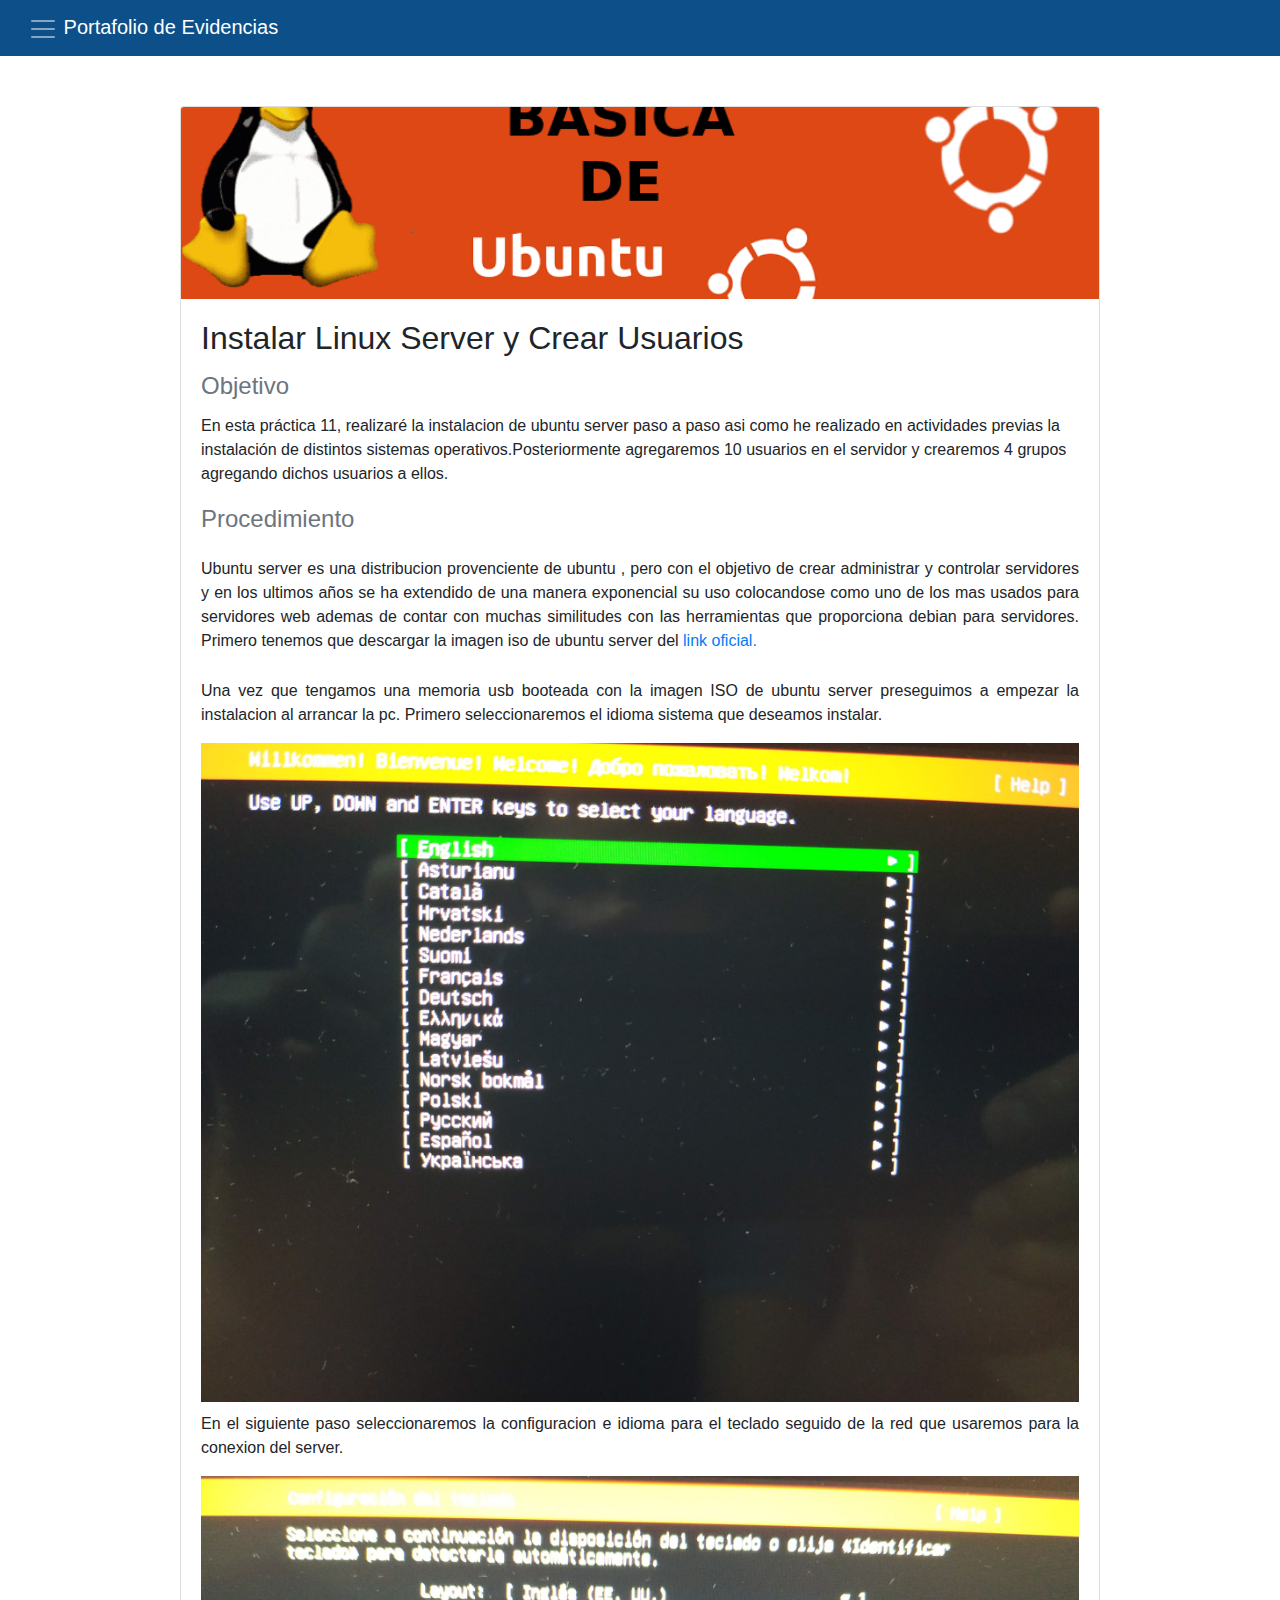
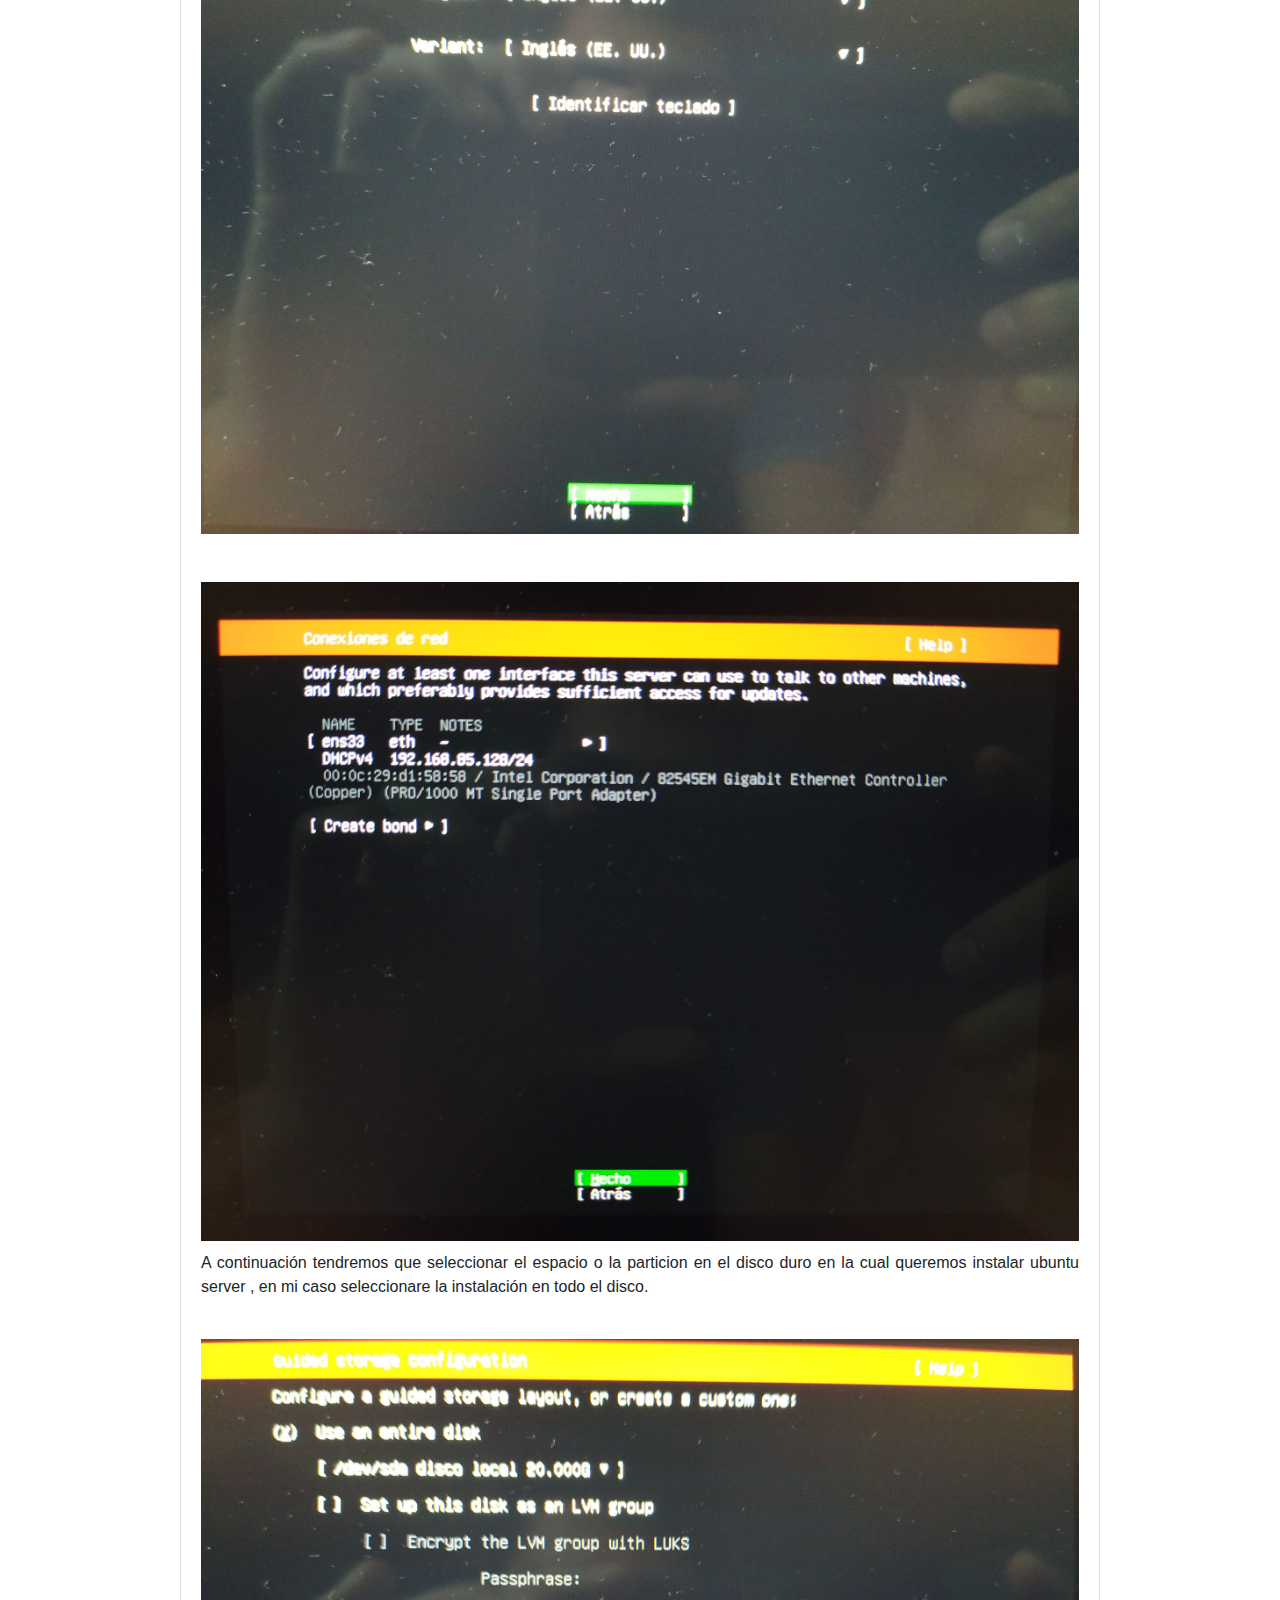
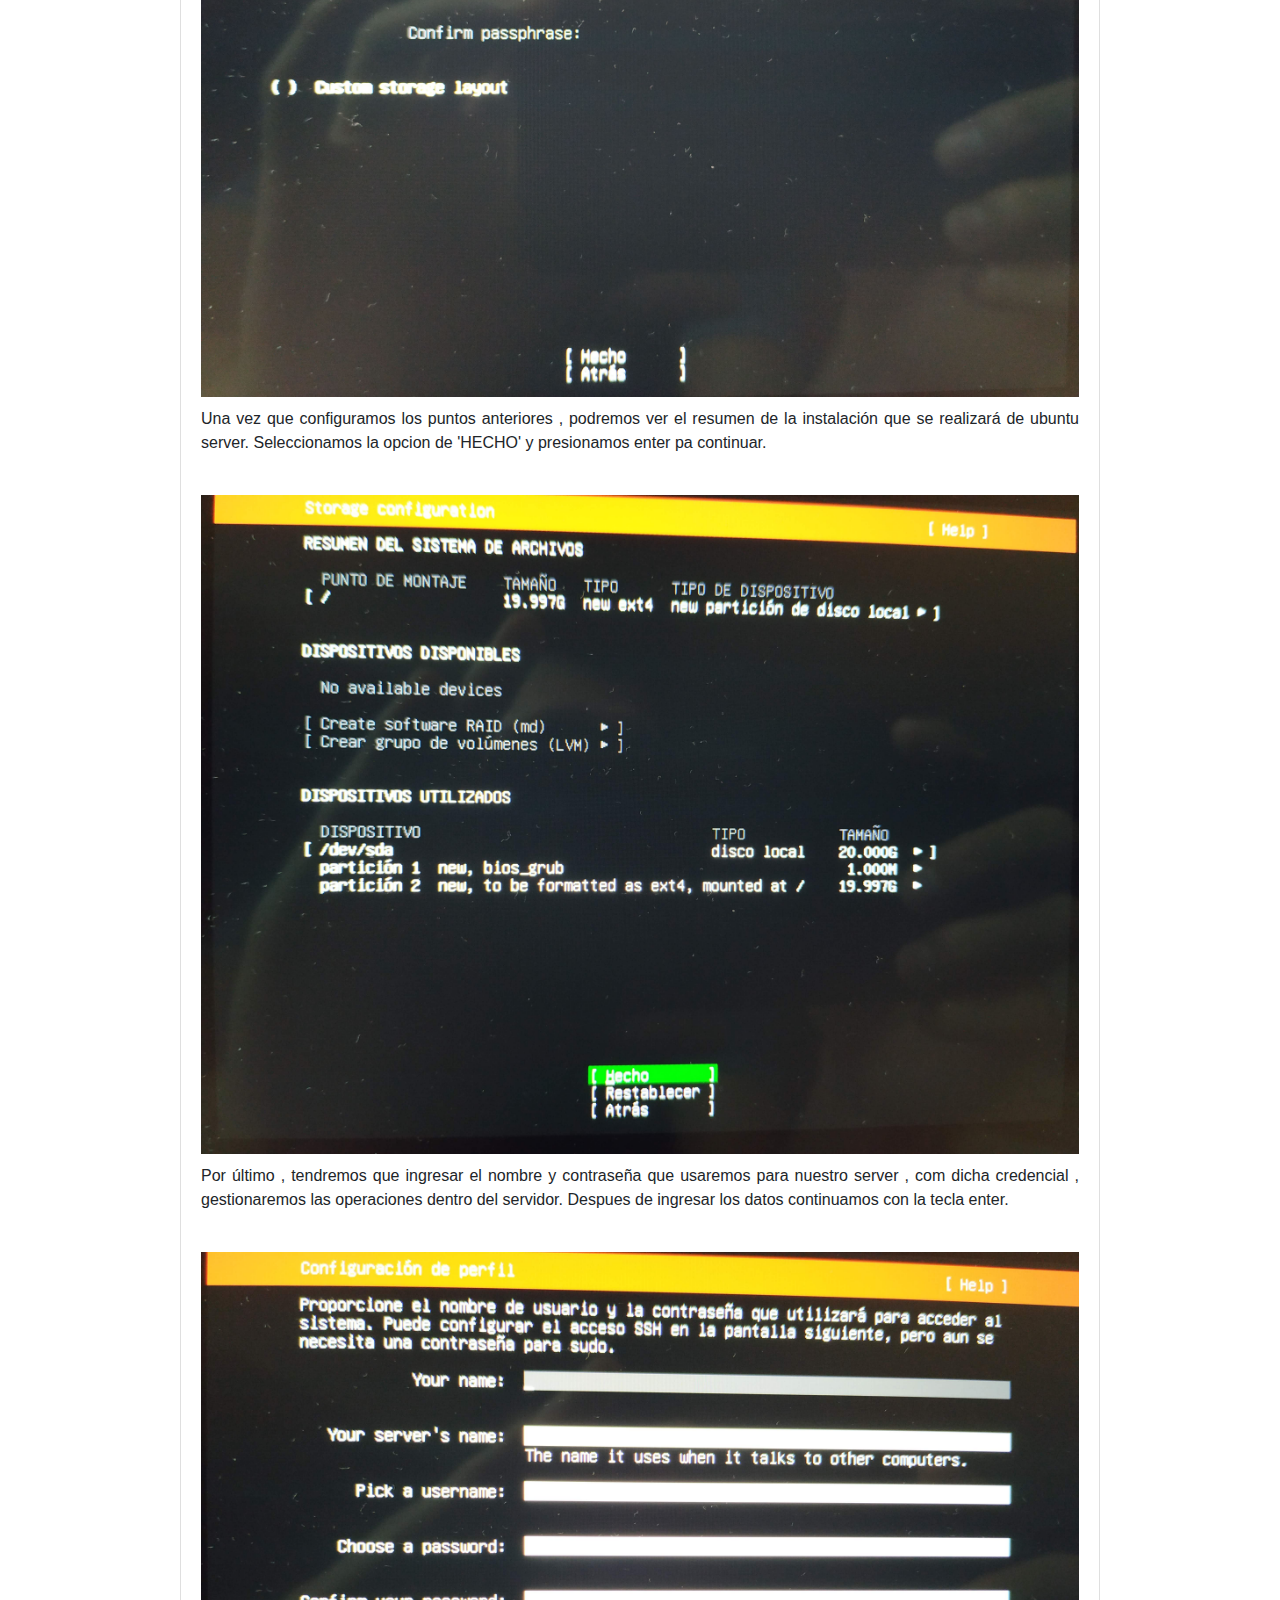
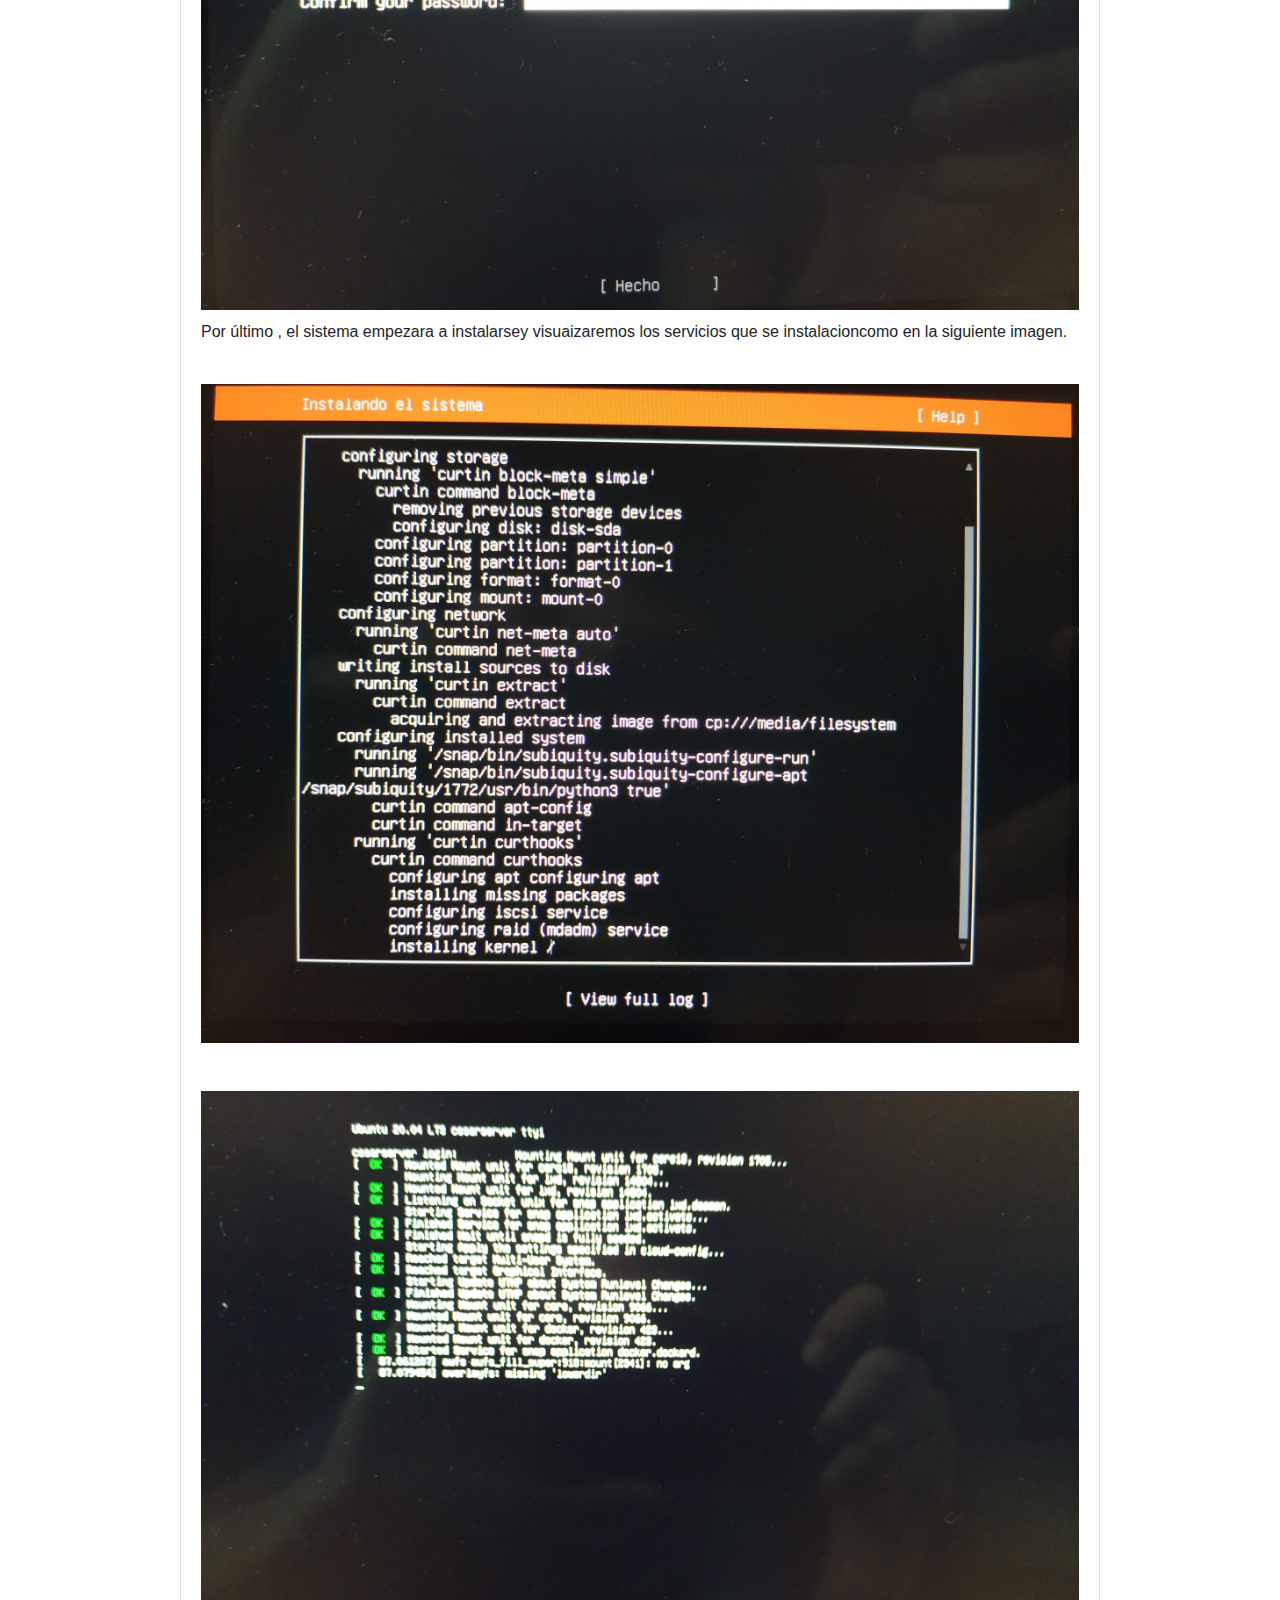
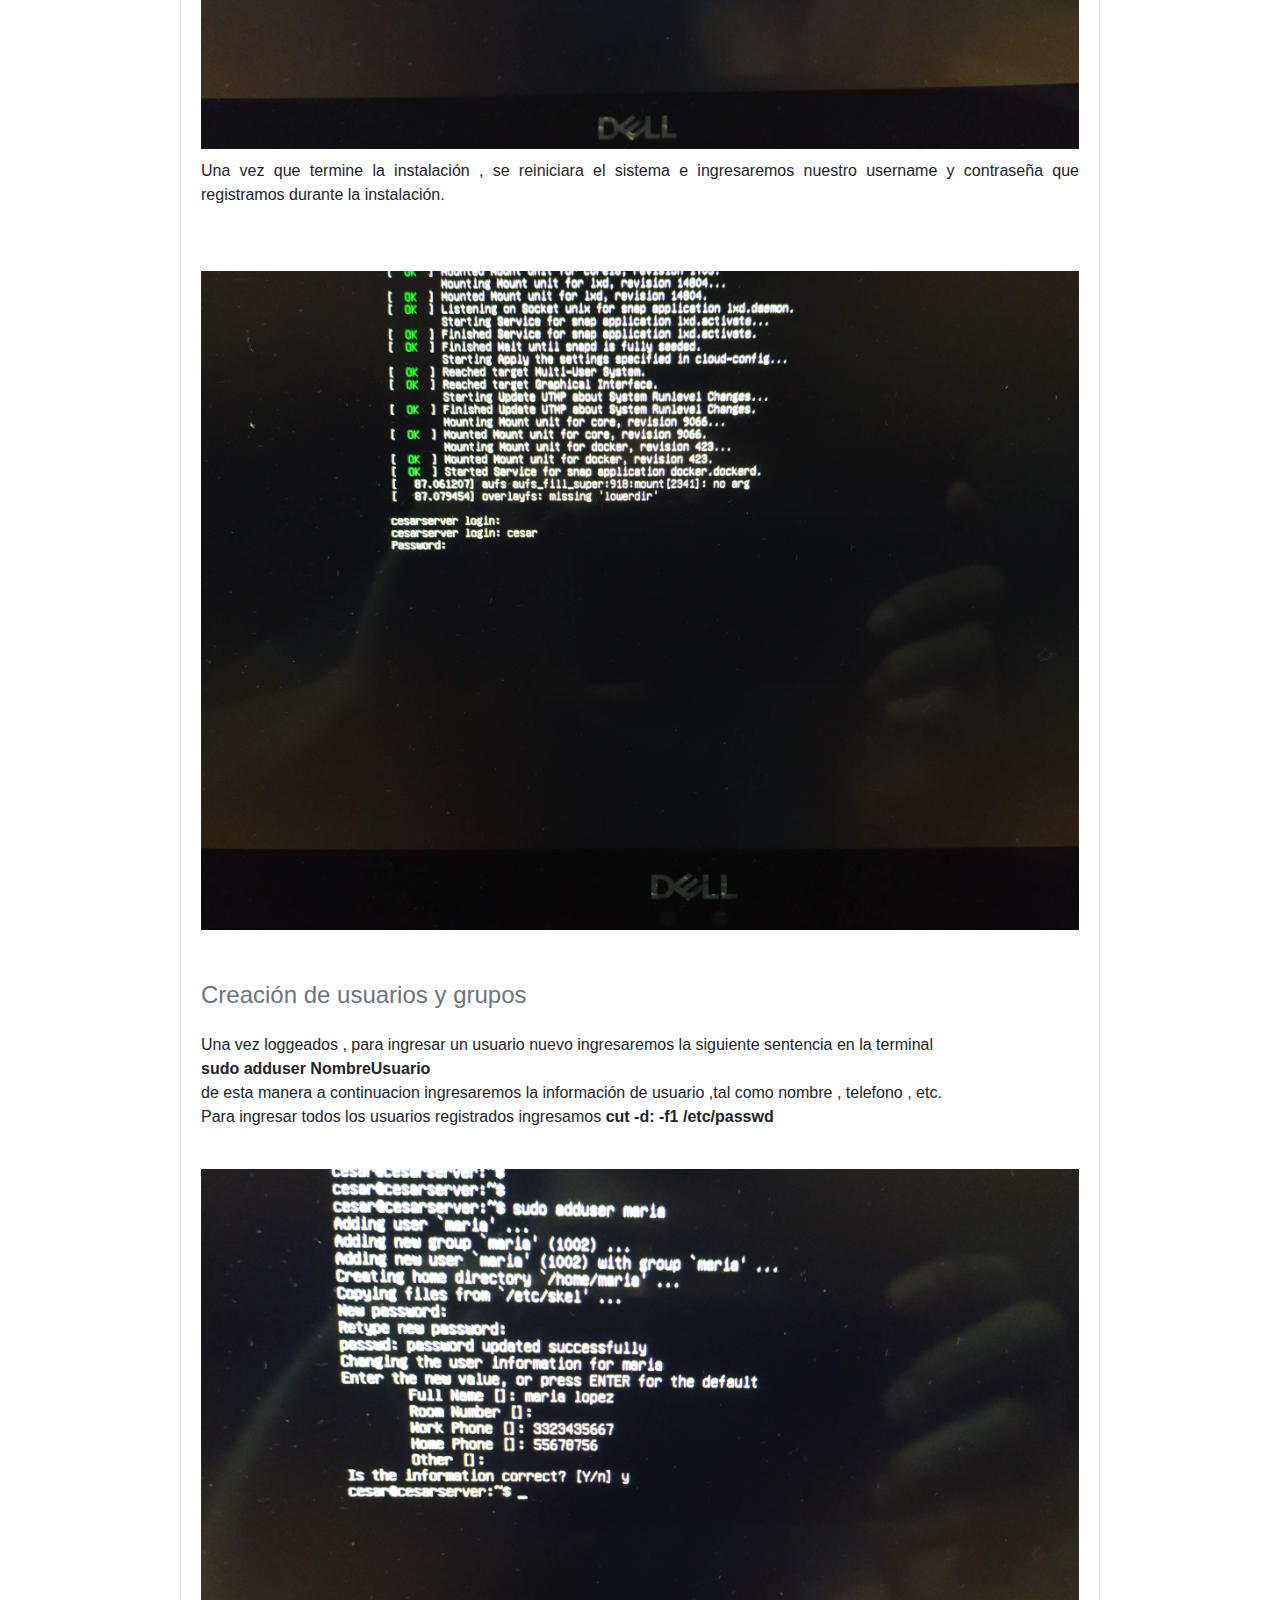
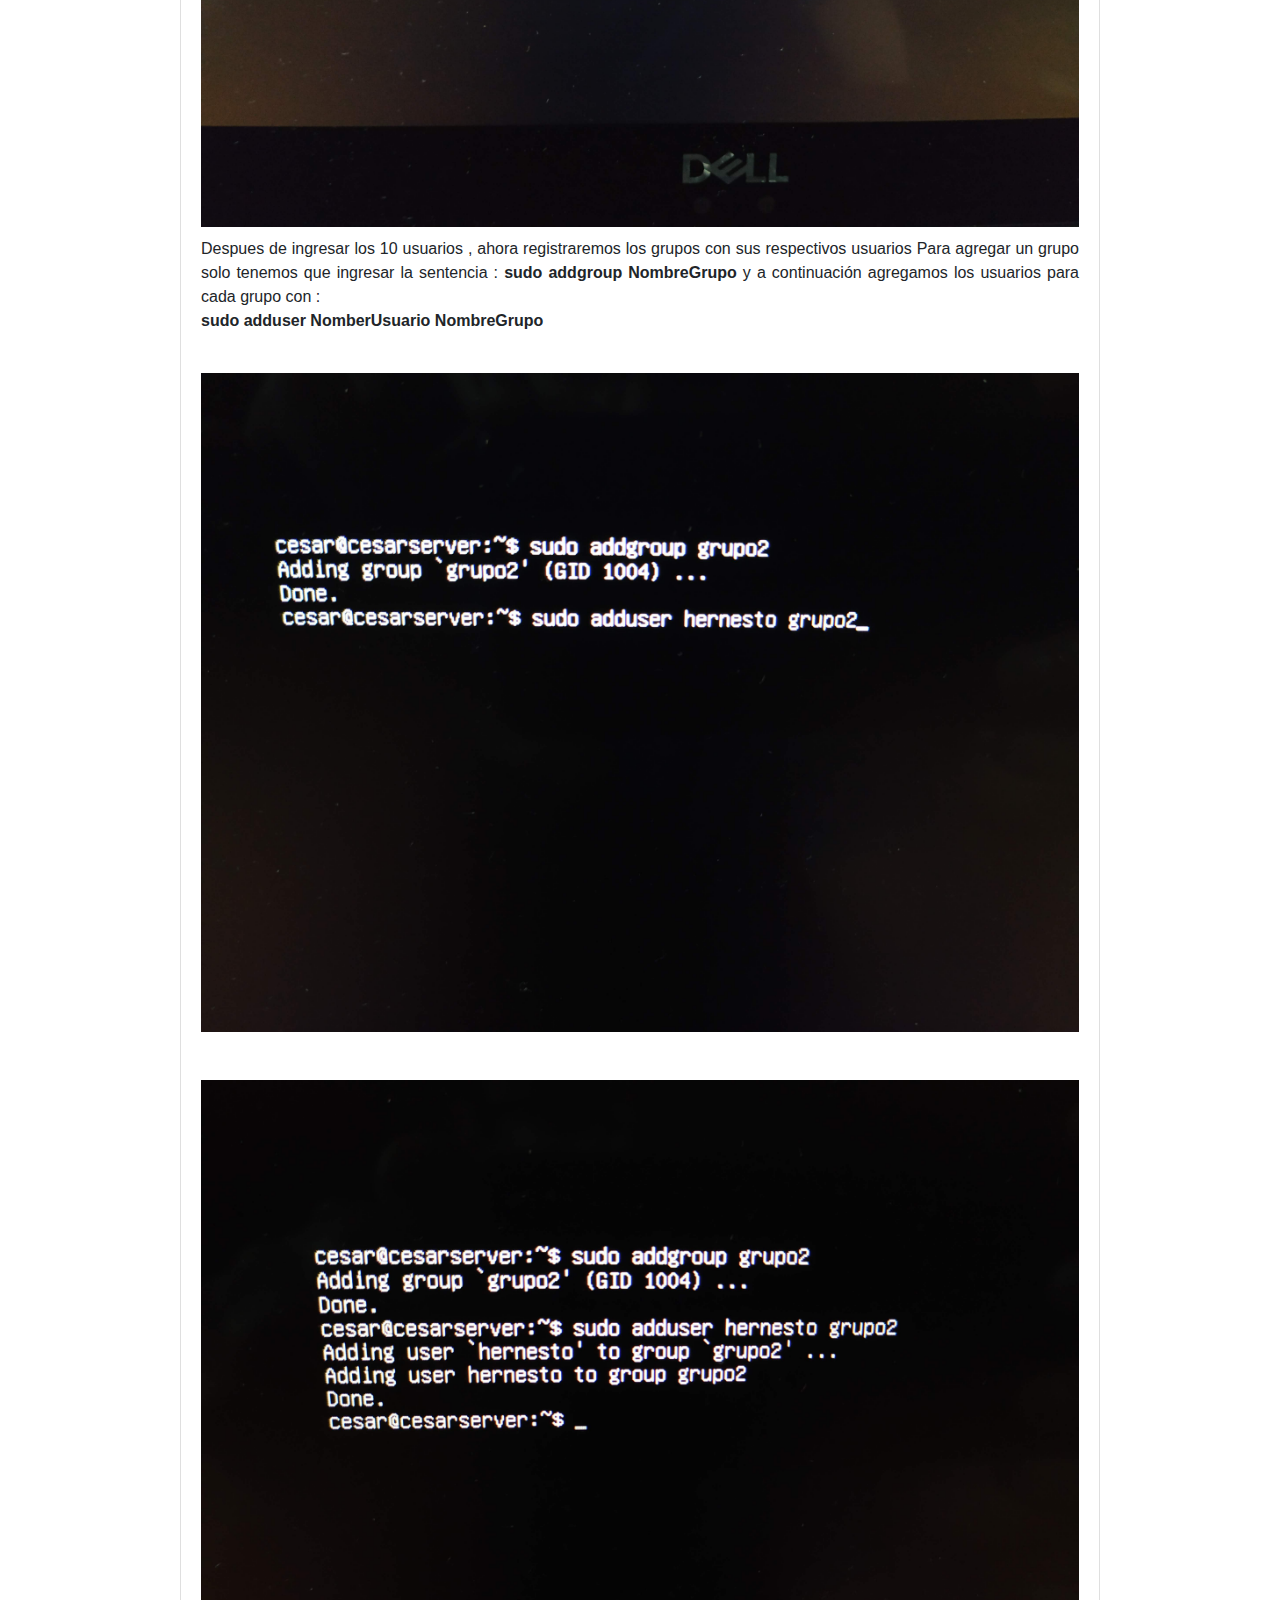
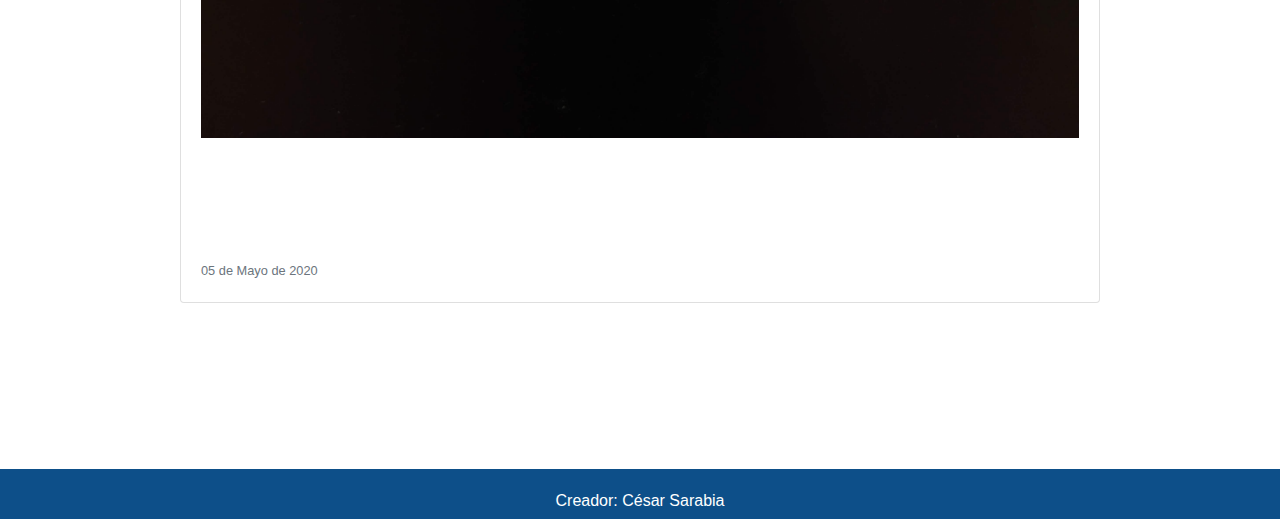
<file: Tarea-11.html>
<!DOCTYPE html>
<html>

<head>
    <meta charset="UTF-8">
    <meta name="viewport" content="width=device-width, initial-scale=1.0">
    <meta http-equiv="X-UA-Compatible" content="ie=edge">
    <title>Tarea 11</title>

    <link rel="stylesheet" href="bootstrap-4.4.1-dist/css/bootstrap.min.css" />
    <link rel="stylesheet" href="resources/css/General.css">
    <script type="text/javascript" src="bootstrap-4.4.1-dist/js/bootstrap.min.js"></script>
</head>
</head>


<body>
    <header>
        <div class="pos-f-t">
            <div class="collapse" id="navbarToggleExternalContent">
                <div class="bg-dark p-4">
                    <h4 class="text-white">Seminario para la Solución de Problemas de Sistemas Operativos de Red</h4>
                    <span class="text-muted">Sección: D02</span>
                    <br>
                    <span class="text-muted">Alumno: Ramírez Sarabia César Eduardo</span>
                </div>
            </div>
            <nav class="navbar navbar-dark box-shadow" id="navHeader">
                <button class="navbar-toggler" type="button" data-toggle="collapse"
                    data-target="#navbarToggleExternalContent" aria-controls="navbarToggleExternalContent"
                    aria-expanded="false" aria-label="Toggle navigation" style="border: none;">
                    <span class="navbar-toggler-icon"></span>
                    <a class="navbar-brand" href="Index.html">
                        Portafolio de Evidencias
                    </a>
                </button>

            </nav>
        </div>
    </header>

    <main>
        <div class="container">
            <div class="row h-100 justify-content-center align-items-center p-top">
                <div class="col-md-10">
                    <div class="card mb-3">

                        <img class="card-img-top" src="resources/img/Tarea-11/ubuntu_s.png" alt="Imgage Card">

                        <div class="card-body">
                            <h2 class="card-title">Instalar Linux Server y Crear Usuarios</h2>

                            <h4 class="d-inline-block card-subtitle text-muted float-left margin-top margin-subtitle">
                                Objetivo
                            </h4>

                            <p class="card-text text-card-pad">
                               En esta práctica 11, realizaré la instalacion de ubuntu server paso a paso 
                               asi como he realizado en actividades previas la instalación de distintos sistemas 
                               operativos.Posteriormente agregaremos 10 usuarios en el servidor y crearemos 4 grupos 
                               agregando dichos usuarios a ellos.
                            </p>

                            <h4 class="d-inline-block card-subtitle text-muted float-left margin-top margin-subtitle">
                                Procedimiento</h4>

                            <div class="card-text text-card-pad">
                                <p class="p-justify">
                                  Ubuntu server es una distribucion provenciente de ubuntu , pero con el objetivo de crear administrar 
                                  y controlar servidores y en los ultimos años se ha extendido 
                                  de una manera exponencial su uso colocandose como uno de los mas usados para servidores web
                                  ademas de contar con muchas similitudes con las herramientas que proporciona debian para
                                  servidores.
                                  Primero tenemos que descargar la imagen iso de ubuntu server del 
                                  <a href="https://ubuntu.com/download/server">link oficial.</a> 

                                </p>
                               
                               
                                <p class="p-justify">
                                   Una vez que tengamos una memoria usb booteada con la imagen ISO de ubuntu server
                                   preseguimos a empezar la instalacion al arrancar la pc.
                                   Primero seleccionaremos el idioma sistema que deseamos instalar.
                                </p>

                                <div class="text-center">
                                    <img class="text-center img-fluid" src="resources/img/Tarea-11/IMG_20200504_185717.jpg">
                                </div>


                                <p class="p-justify">
                                    En el siguiente paso seleccionaremos la configuracion e idioma para el teclado 
                                    seguido de la red que usaremos para la conexion del server.
                                 </p>
 
                                 <div class="text-center">
                                     <img class="text-center img-fluid" src="resources/img/Tarea-11/IMG_20200504_185745.jpg">
                                 </div>
                                 <br><br>
                                 <div class="text-center">
                                    <img class="text-center img-fluid" src="resources/img/Tarea-11/IMG_20200504_185828.jpg">
                                </div>

                                <p class="p-justify">
                                   A continuación tendremos que seleccionar el espacio o la particion en el disco 
                                   duro en la cual queremos instalar ubuntu server , en mi caso seleccionare la instalación 
                                   en todo el disco.
                                 </p>
                                 <br>
                                 <div class="text-center">
                                    <img class="text-center img-fluid" src="resources/img/Tarea-11/IMG_20200504_185936.jpg">
                                </div>

                                <p class="p-justify">
                                    Una vez que configuramos los puntos anteriores , podremos ver el resumen de la instalación 
                                    que se realizará de ubuntu server. Seleccionamos la opcion de 'HECHO' y presionamos enter
                                    pa continuar.
                                </p>
                                <br>
                                <div class="text-center">
                                    <img class="text-center img-fluid" src="resources/img/Tarea-11/IMG_20200504_185953.jpg">
                                </div>

                                <p class="p-justify">
                                    Por último , tendremos que ingresar el nombre y contraseña que usaremos para nuestro server
                                    , com dicha credencial , gestionaremos las operaciones dentro del servidor. Despues de 
                                    ingresar los datos continuamos con la tecla enter.
                                </p>
                                <br>
                                <div class="text-center">
                                    <img class="text-center img-fluid" src="resources/img/Tarea-11/IMG_20200504_190006.jpg">
                                </div>

                                <p class="p-justify">
                                   Por último , el sistema empezara a instalarsey visuaizaremos los servicios que se instalacioncomo en la 
                                   siguiente imagen.
                                </p>
                                <br>
                                <div class="text-center">
                                    <img class="text-center img-fluid" src="resources/img/Tarea-11/IMG_20200504_190142.jpg">
                                </div>
                                <br>
                                <br>
                                <div class="text-center">
                                    <img class="text-center img-fluid" src="resources/img/Tarea-11/IMG_20200504_190959.jpg">
                                </div>

                                <p class="p-justify">
                                   Una vez que termine la instalación , se reiniciara el sistema e ingresaremos 
                                   nuestro username y contraseña que registramos durante la instalación.
                                 </p>
                                 <br>
                                 <br>
                                 <div class="text-center">
                                     <img class="text-center img-fluid" src="resources/img/Tarea-11/IMG_20200504_191040.jpg">
                                 </div>
                                                                 
                            </div>

                            <br>
                            <br>
                            <h4 class="d-inline-block card-subtitle text-muted float-left margin-top margin-subtitle">
                                Creación de usuarios y grupos</h4>

                            <div class="card-text text-card-pad">

                                <p class="p-justify">
                                    Una vez loggeados , para ingresar un usuario nuevo ingresaremos la siguiente sentencia en 
                                    la terminal <br>
                                    <strong>sudo adduser NombreUsuario</strong>
                                    <br>
                                    de esta manera a continuacion ingresaremos la información de usuario ,tal como 
                                    nombre , telefono , etc.
                                    <br>
                                    Para ingresar todos los usuarios registrados ingresamos <strong>cut -d: -f1 /etc/passwd</strong>
                                  </p>
                                  <br>                                  
                                <div class="text-center">
                                    <img class="text-center img-fluid" src="resources/img/Tarea-11/IMG_20200504_191548.jpg">
                                </div>
                            
                                <p class="p-justify">
                                   Despues de ingresar los 10 usuarios , ahora registraremos los grupos con sus respectivos usuarios
                                   Para agregar un grupo solo tenemos que ingresar la sentencia : 
                                   <strong>sudo addgroup NombreGrupo</strong> y a continuación agregamos los usuarios para cada grupo 
                                   con : <br>
                                   <strong>sudo adduser NomberUsuario NombreGrupo </strong>
                                  </p>
                                  <br>                                  
                                <div class="text-center">
                                    <img class="text-center img-fluid" src="resources/img/Tarea-11/IMG_20200504_192034.jpg">
                                </div>
                                <br>  
                                <br>                                
                                <div class="text-center">
                                    <img class="text-center img-fluid" src="resources/img/Tarea-11/IMG_20200504_192049.jpg">
                                </div>
                            </div>


                           
                            <br>
                            <br>
                            <br>
                            <br>
                            <br>
                            <p class="card-text"><small class="text-muted">05 de Mayo de 2020</small></p>
                        </div>

                    </div>
                </div>
            </div>
        </div>
    </main>
    <footer class="footer">
        <div class="container text-center">
            <span style="color: #fff;">Creador: César Sarabia</span>
        </div>
    </footer>
</body>

</html>
</file>
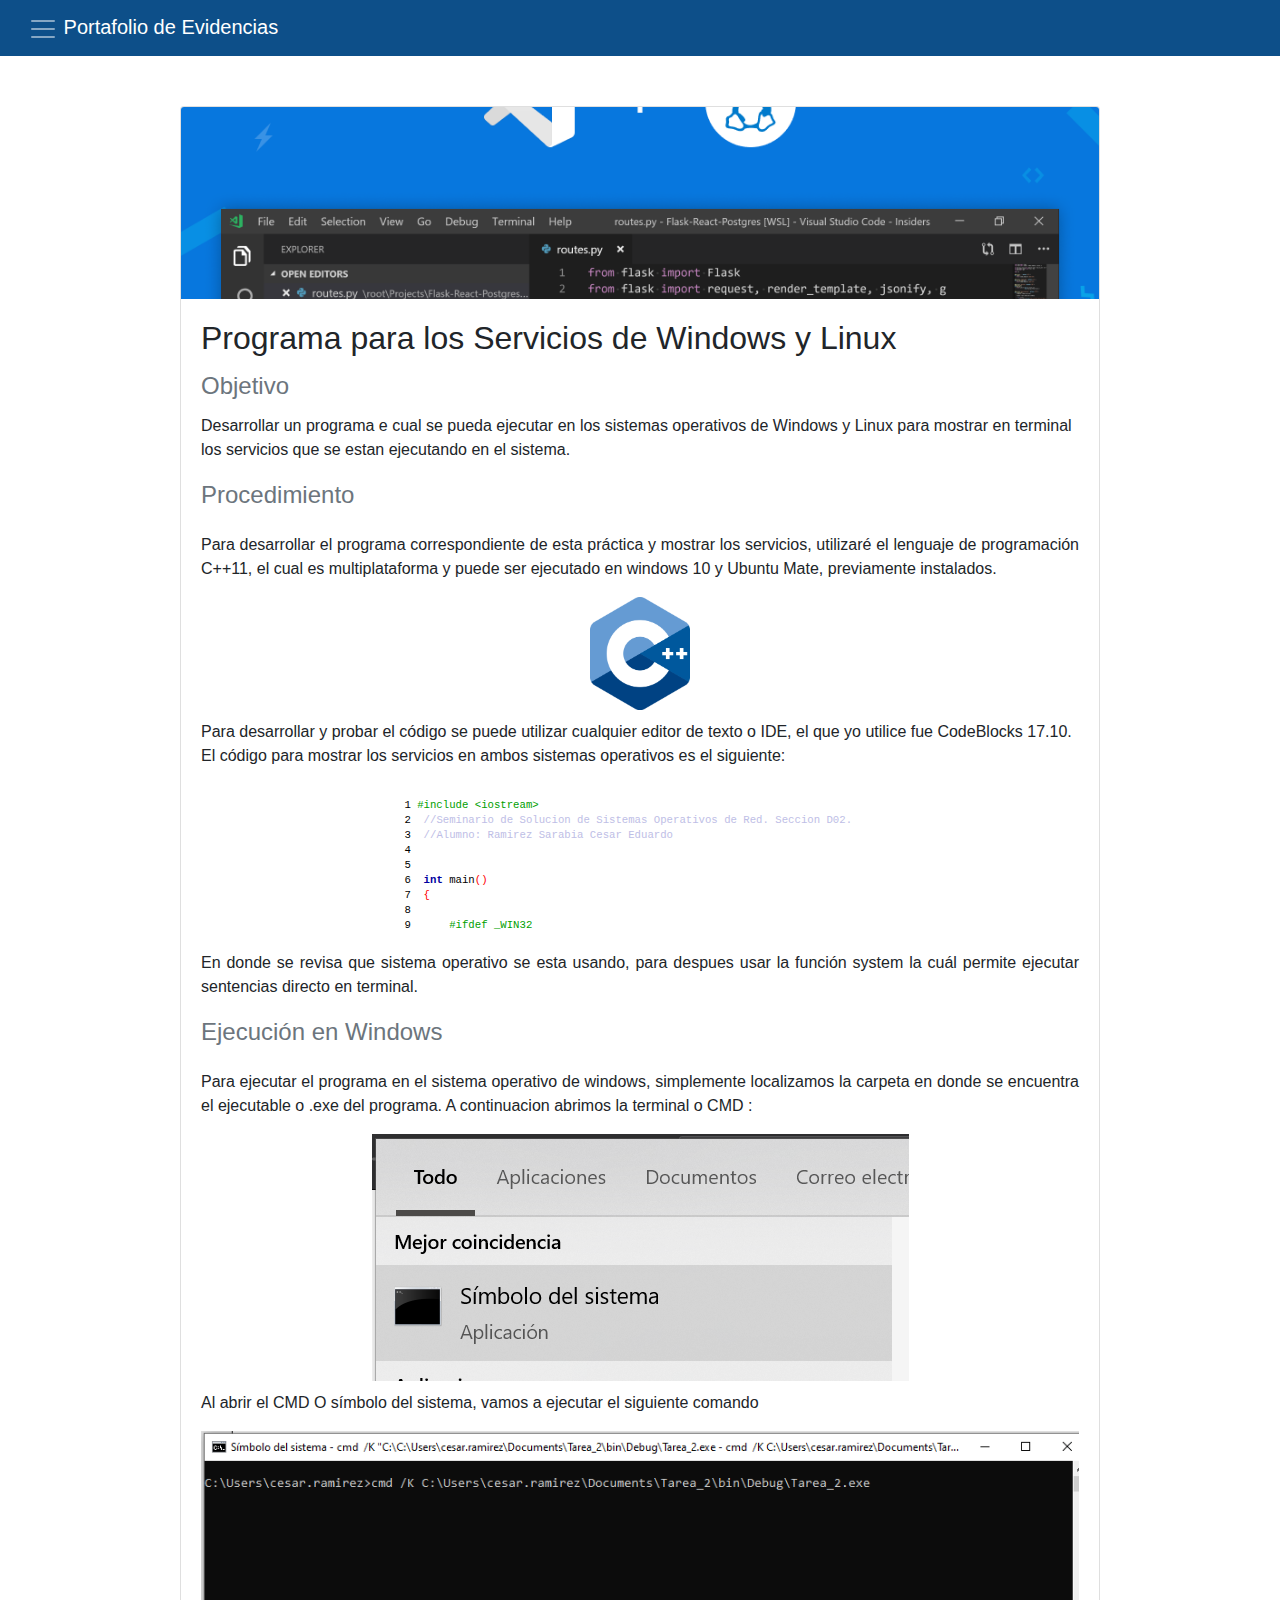
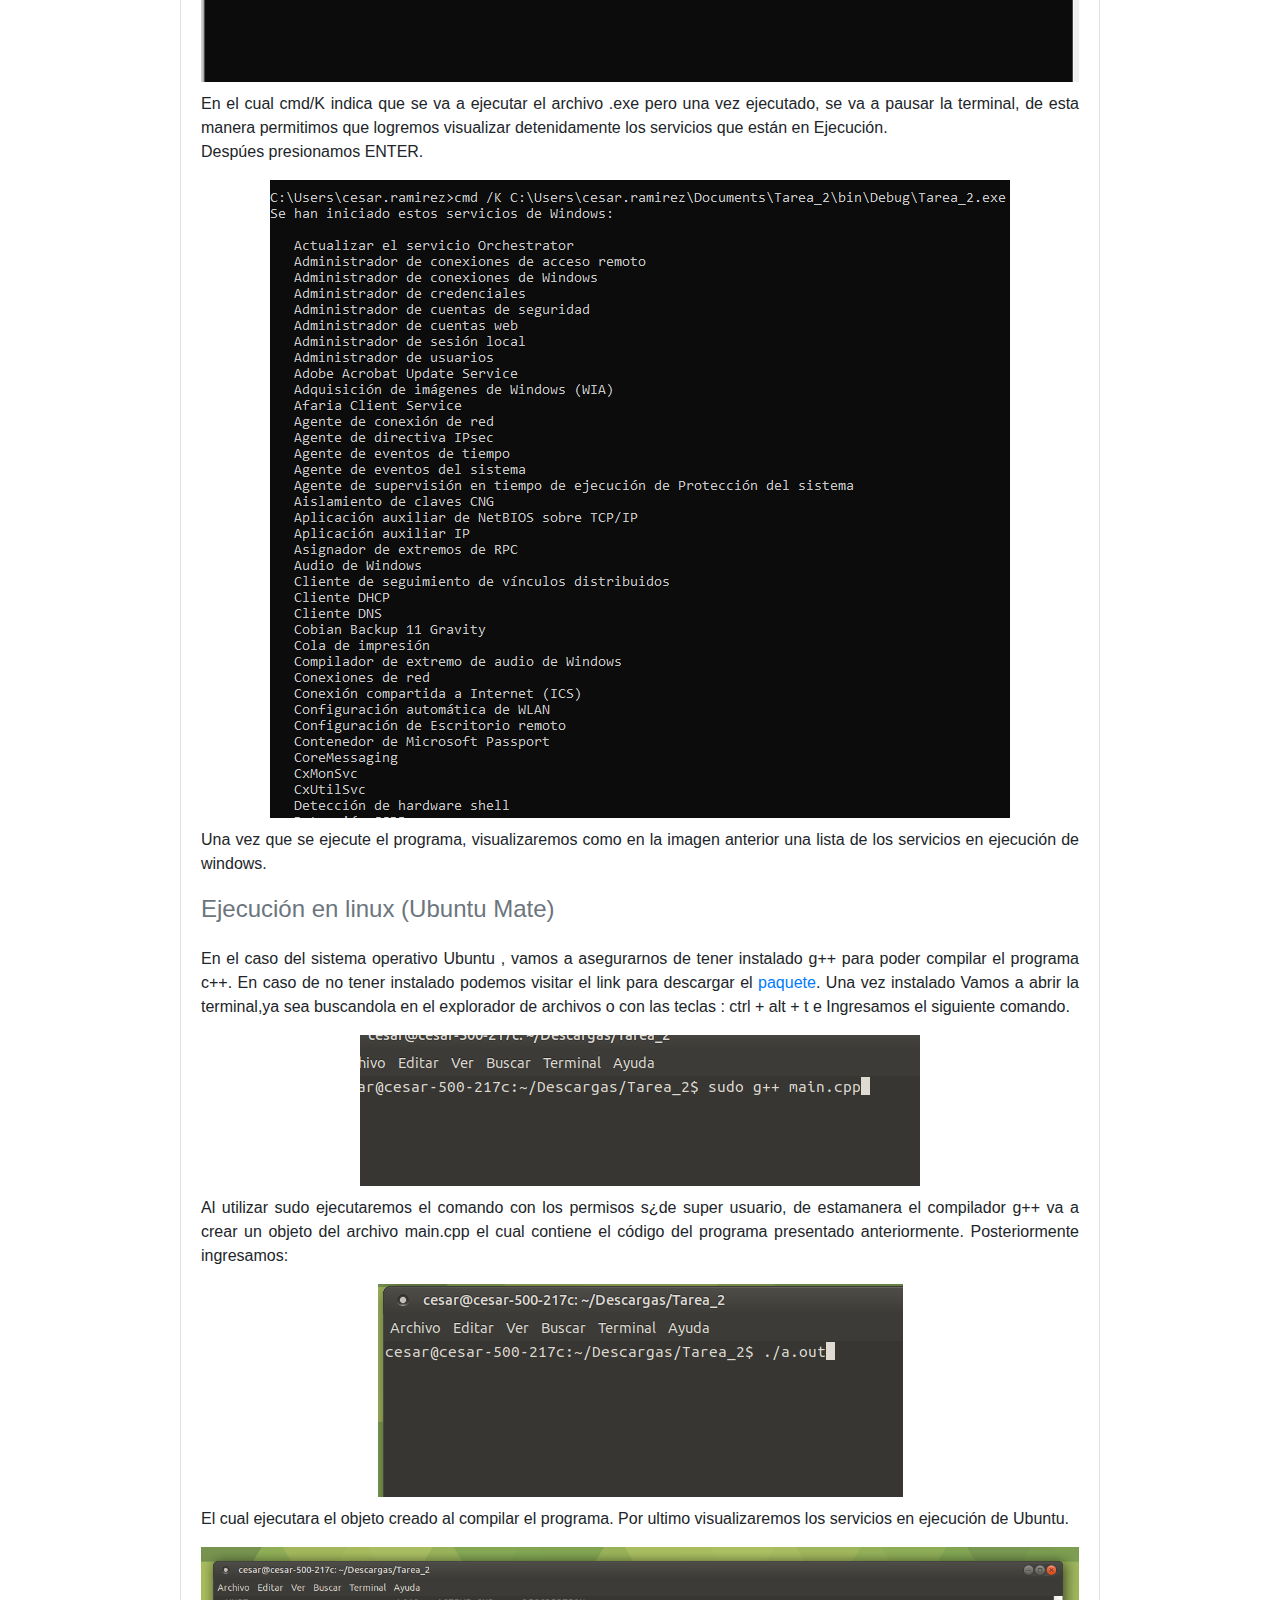
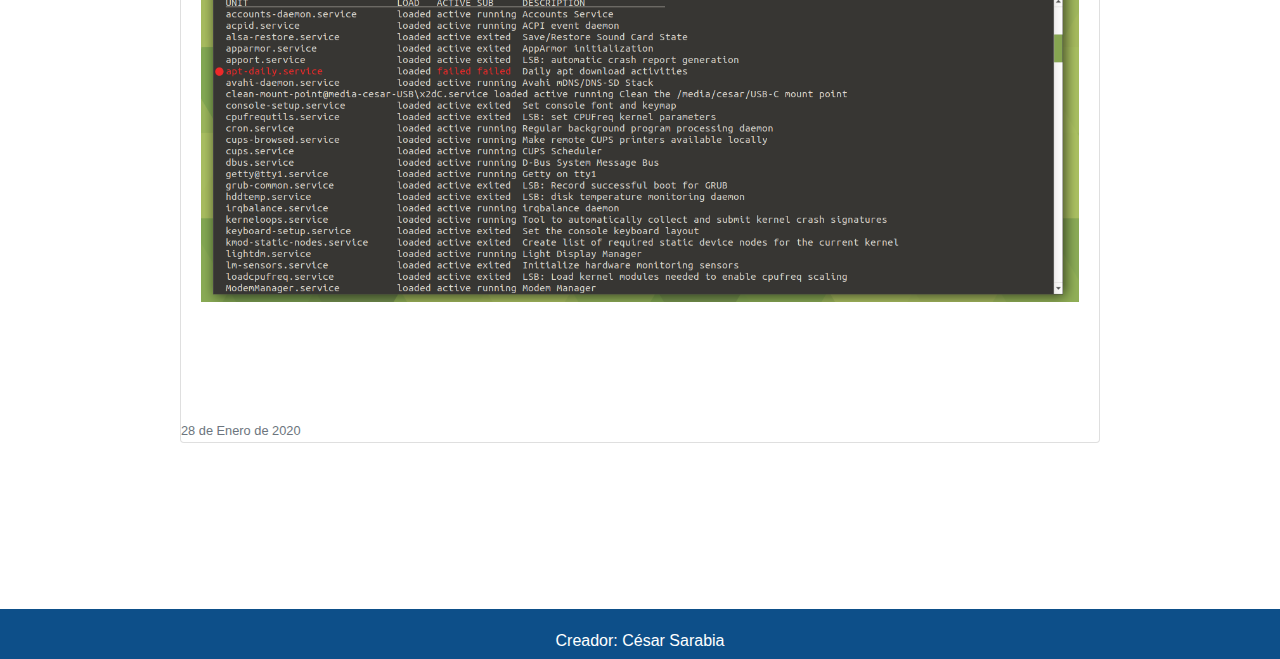
<file: Tarea-2.html>
<!DOCTYPE html>
<html lang="en">

<head>
    <meta charset="UTF-8">
    <meta name="viewport" content="width=device-width, initial-scale=1.0">
    <meta http-equiv="X-UA-Compatible" content="ie=edge">
    <title>Tarea 2</title>

    <link rel="stylesheet" href="bootstrap-4.4.1-dist/css/bootstrap.min.css" />
    <link rel="stylesheet" href="resources/css/General.css">
    <script type="text/javascript" src="bootstrap-4.4.1-dist/js/bootstrap.min.js"></script>
</head>

<body>
    <header>
        <div class="pos-f-t">
            <div class="collapse" id="navbarToggleExternalContent">
                <div class="bg-dark p-4">
                    <h4 class="text-white">Seminario para la Solución de Problemas de Sistemas Operativos de Red</h4>
                    <span class="text-muted">Sección: D02</span>
                    <br>
                    <span class="text-muted">Alumno: Ramírez Sarabia César Eduardo</span>
                </div>
            </div>
            <nav class="navbar navbar-dark box-shadow" id="navHeader">
                <button class="navbar-toggler" type="button" data-toggle="collapse"
                    data-target="#navbarToggleExternalContent" aria-controls="navbarToggleExternalContent"
                    aria-expanded="false" aria-label="Toggle navigation" style="border: none;">
                    <span class="navbar-toggler-icon"></span>
                    <a class="navbar-brand" href="Index.html">
                        Portafolio de Evidencias
                    </a>
                </button>

            </nav>
        </div>
    </header>
    <main>
        <div class="container">
            <div class="row h-100 justify-content-center align-items-center p-top">
                <div class="col-md-10">
                    <div class="card mb-3">
                        <img class="card-img-top" src="resources/img/Tarea-2/Portada-Tarea-2.png" alt="Imgage Card">
                        <div class="card-body">
                            <h2 class="card-title">Programa para los Servicios de Windows y Linux</h2>

                            <h4 class="d-inline-block card-subtitle text-muted float-left margin-top margin-subtitle">
                                Objetivo
                            </h4>


                            <p class="card-text text-card-pad">
                                Desarrollar un programa e cual se pueda ejecutar en los sistemas operativos de Windows y
                                Linux para mostrar en terminal los servicios que se estan ejecutando en el sistema.
                            </p>

                            <h4 class="d-inline-block card-subtitle text-muted float-left margin-top margin-subtitle">
                                Procedimiento</h4>
                            <!--INICIO CONTENIDO-->
                            <div class="card-text text-card-pad">
                                <p class="p-justify">
                                    Para desarrollar el programa correspondiente de esta práctica y mostrar los
                                    servicios,
                                    utilizaré el lenguaje de programación C++11, el cual es multiplataforma y puede ser
                                    ejecutado en windows 10 y Ubuntu Mate, previamente instalados.
                                </p>
                                <div class="text-center">
                                    <img class="text-center img-fluid" width="100" height="100"
                                        src="resources/img/Tarea-2/cplus.png">
                                </div>
                                <p class="p-justify">
                                    Para desarrollar y probar el código se puede utilizar cualquier editor de texto o
                                    IDE, el que
                                    yo utilice fue CodeBlocks 17.10.
                                    <br>
                                    El código para mostrar los servicios en ambos sistemas operativos es el siguiente:
                                </p>
                                <div class="text-center">
                                    <object class="img-fluid" type="text/html"
                                        data="resources/img/Tarea-2/codigo-servicios.html" width="500" height="450">
                                    </object>
                                </div>
                                <p class="p-justify">
                                    En donde se revisa que sistema operativo se esta usando, para despues usar la
                                    función
                                    system la cuál permite ejecutar sentencias directo en terminal.
                                </p>
                                <!--PROCEDIMIENTO WINDOWS-->
                                <h4
                                    class="d-inline-block card-subtitle text-muted float-left margin-top margin-subtitle">
                                    Ejecución en Windows</h4>
                                <div class="card-text text-card-pad">
                                    <p class="p-justify">
                                        Para ejecutar el programa en el sistema operativo de windows, simplemente
                                        localizamos
                                        la carpeta en donde se encuentra el ejecutable o .exe del programa.
                                        A continuacion abrimos la terminal o CMD :
                                    </p>

                                    <div class="text-center">
                                        <img class="text-center img-fluid" src="resources/img/Tarea-2/CMD.png"
                                            height="200">
                                    </div>
                                    <p class="p-justify">
                                        Al abrir el CMD O símbolo del sistema, vamos a ejecutar el siguiente comando
                                    </p>

                                    <div class="text-center">
                                        <img class="text-center img-fluid" src="resources/img/Tarea-2/run-services.png"
                                            height="200">
                                    </div>

                                    <p class="p-justify">
                                        En el cual cmd/K indica que se va a ejecutar el archivo .exe pero una vez
                                        ejecutado,
                                        se va a pausar la terminal, de esta manera permitimos que logremos visualizar
                                        detenidamente los servicios que están en Ejecución.
                                        <br>
                                        Despúes presionamos ENTER.
                                    </p>
                                    <div class="text-center">
                                        <img class="text-center img-fluid"
                                            src="resources/img/Tarea-2/run-services-2.png" height="500">
                                    </div>
                                    <p class="p-justify">
                                        Una vez que se ejecute el programa, visualizaremos como en la imagen anterior
                                        una lista de los servicios en ejecución de windows.
                                    </p>
                                </div>
                            </div>
                            <!--FIN PROCEDIMIENTO WINDOWS-->

                            <!--PROCEDIMIENTO LINUX-->
                            <h4 class="d-inline-block card-subtitle text-muted float-left margin-top margin-subtitle">
                                Ejecución en linux (Ubuntu Mate)</h4>
                            <div class="card-text text-card-pad">
                                <p class="p-justify">
                                    En el caso del sistema operativo Ubuntu , vamos a asegurarnos de tener instalado
                                    g++
                                    para poder compilar el programa c++. En caso de no tener instalado podemos
                                    visitar
                                    el link para descargar el
                                    <a href="https://packages.ubuntu.com/bionic/g++">paquete</a>.
                                    Una vez instalado Vamos a abrir la terminal,ya sea buscandola
                                    en el explorador de archivos o con las teclas : ctrl + alt + t e Ingresamos el
                                    siguiente
                                    comando.
                                </p>

                                <div class="text-center">
                                    <img class="text-center img-fluid"
                                        src="resources/img/Tarea-2/Captura de pantalla -2020-01-27 21-20-18.png"
                                        height="200">
                                </div>
                                <p class="p-justify">
                                    Al utilizar sudo ejecutaremos el comando con los permisos s¿de super usuario, de
                                    estamanera
                                    el compilador g++ va a crear un objeto del archivo main.cpp el cual contiene el
                                    código del programa
                                    presentado anteriormente. Posteriormente ingresamos:
                                </p>

                                <div class="text-center">
                                    <img class="text-center img-fluid"
                                        src="resources/img/Tarea-2/Captura de pantalla -2020-01-27 21-20-52.png"
                                        height="200">
                                </div>

                                <p class="p-justify">
                                    El cual ejecutara el objeto creado al compilar el programa. Por ultimo
                                    visualizaremos los servicios en
                                    ejecución de Ubuntu.
                                </p>

                                <div class="text-center">
                                    <img class="text-center img-fluid"
                                        src="resources/img/Tarea-2/Captura de pantalla -2020-01-27 21-19-32.png"
                                        height="300">
                                </div>
                            </div>
                            <!--FIN PROCEDIMIENTO LINUX-->


                        </div>
                        <!--FIN CONTENIDO-->
                        <br>
                        <br>
                        <br>
                        <br>
                        <p class="card-text"><small class="text-muted">28 de Enero de 2020</small></p>
                    </div>
                </div>
            </div>
        </div>
       
    </main>
    <footer class="footer">
        <div class="container text-center">
            <span style="color: #fff;">Creador: César Sarabia</span>
        </div>
    </footer>
</body>

</html>
</file>
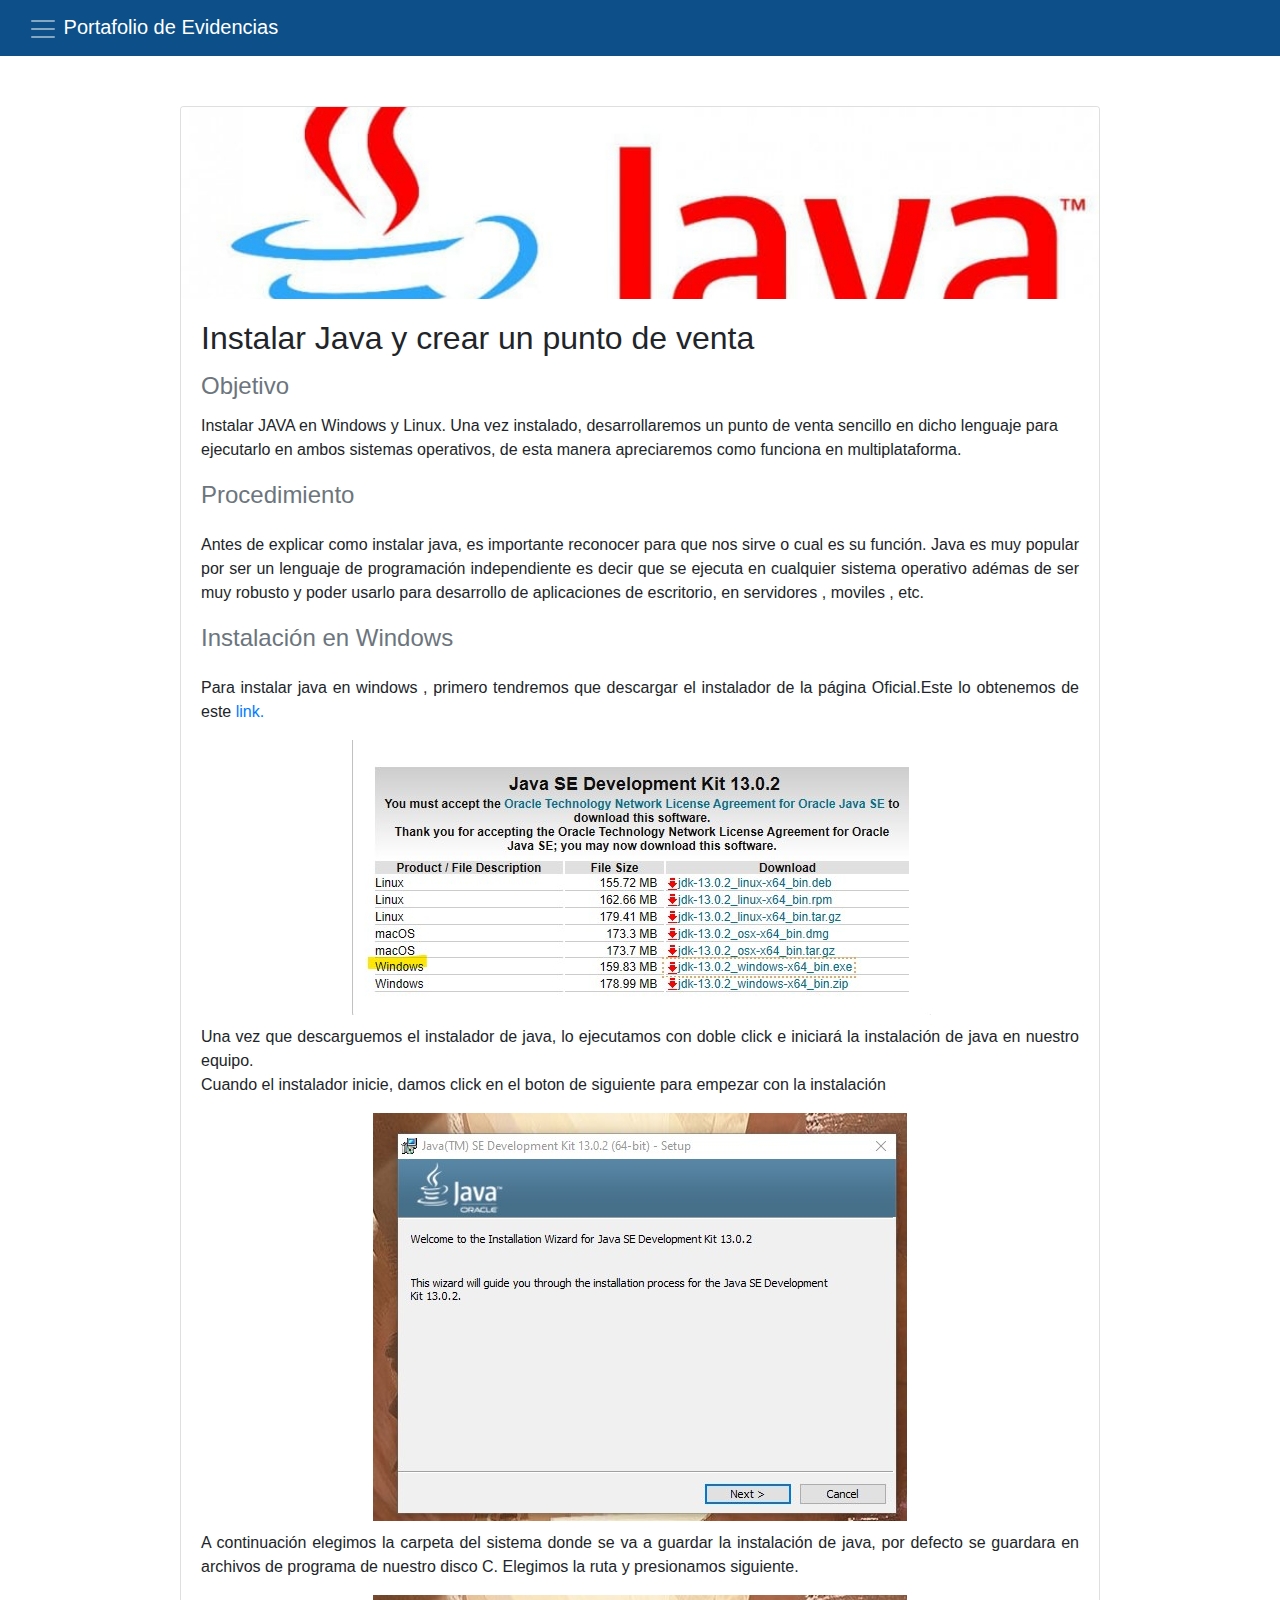
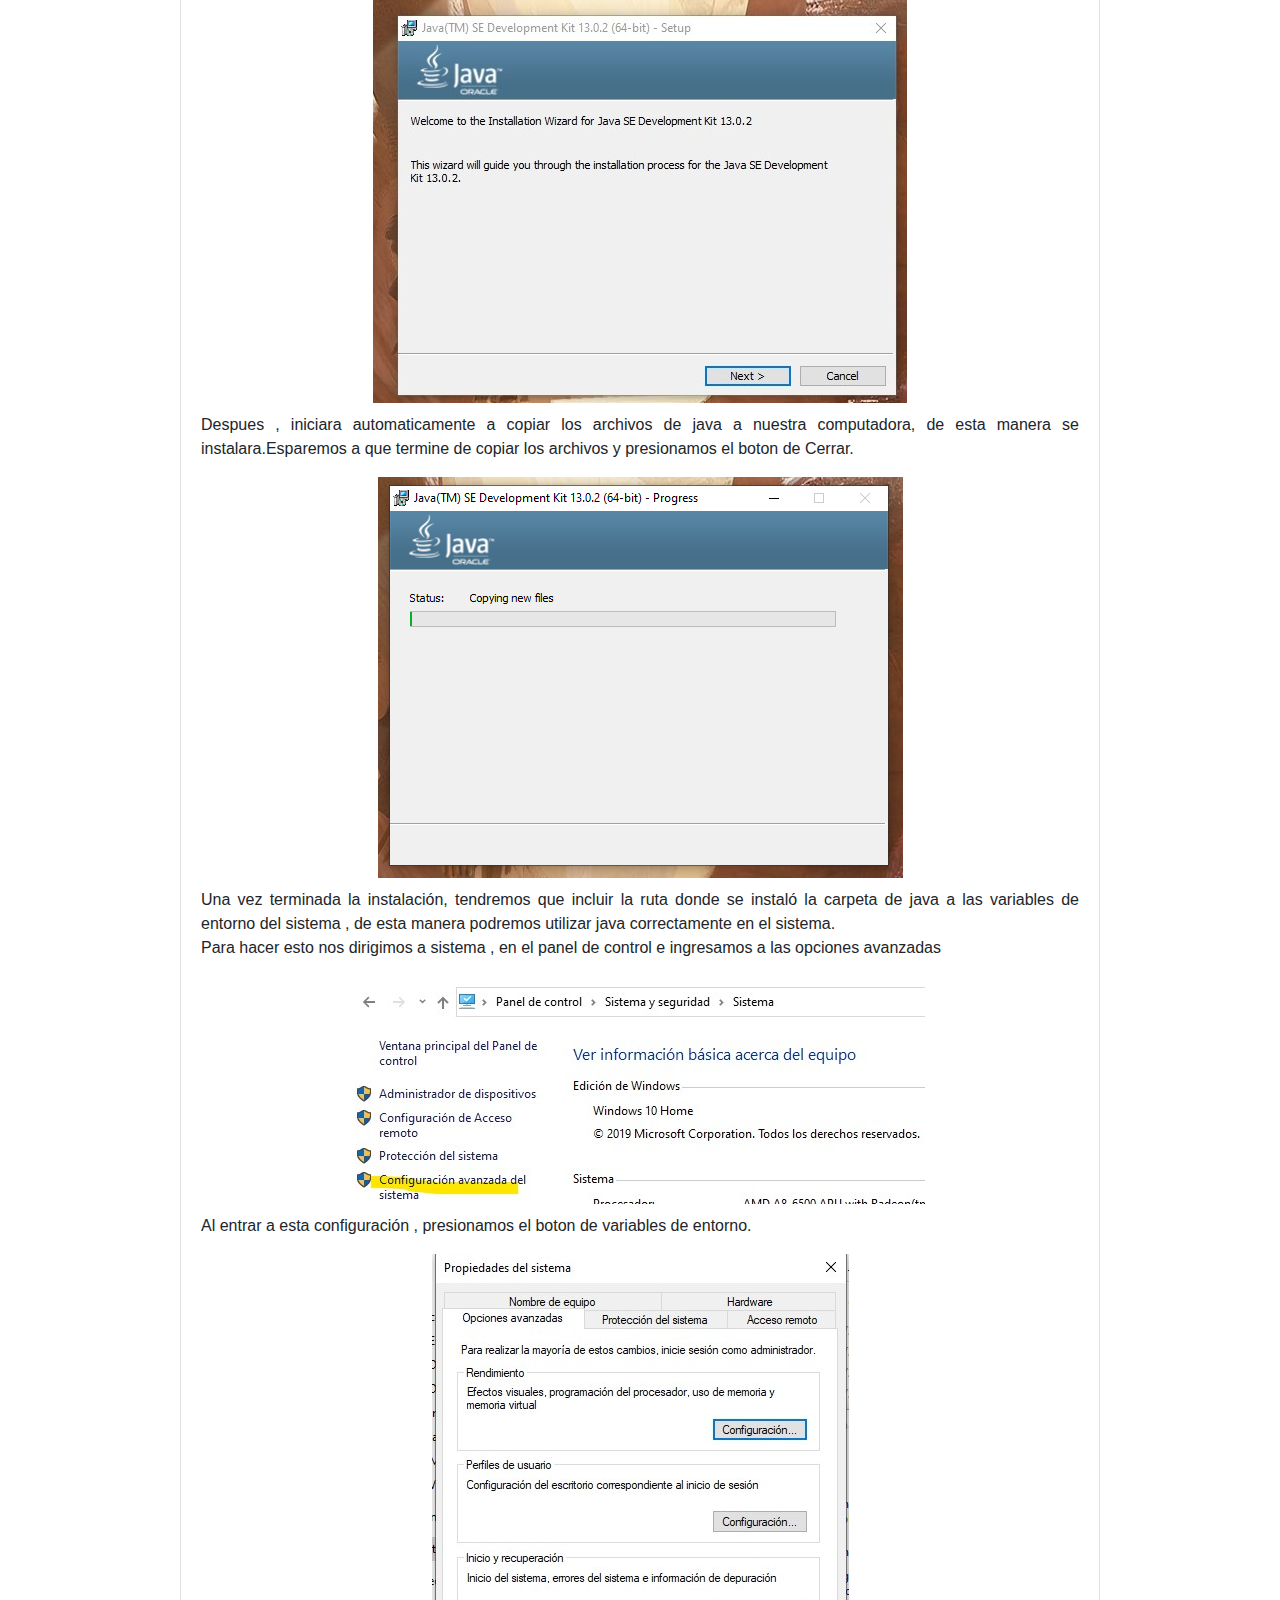
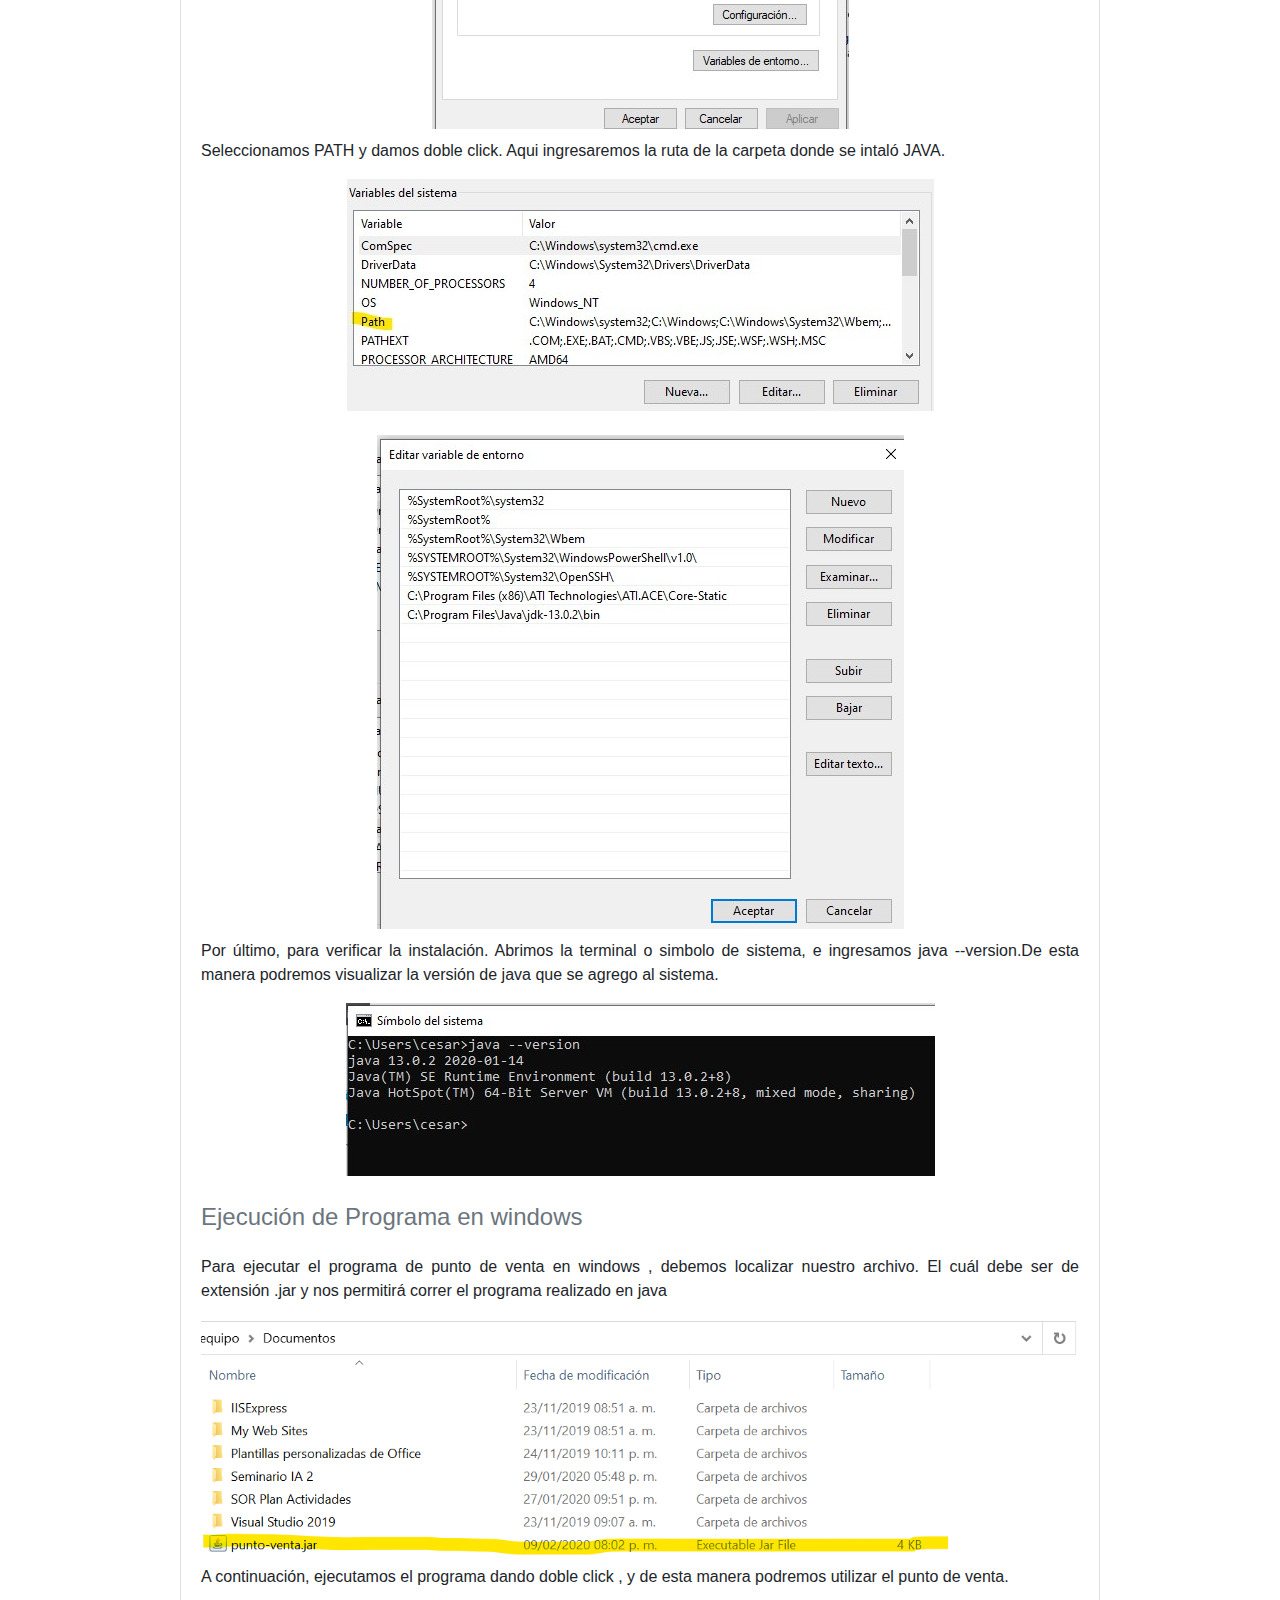
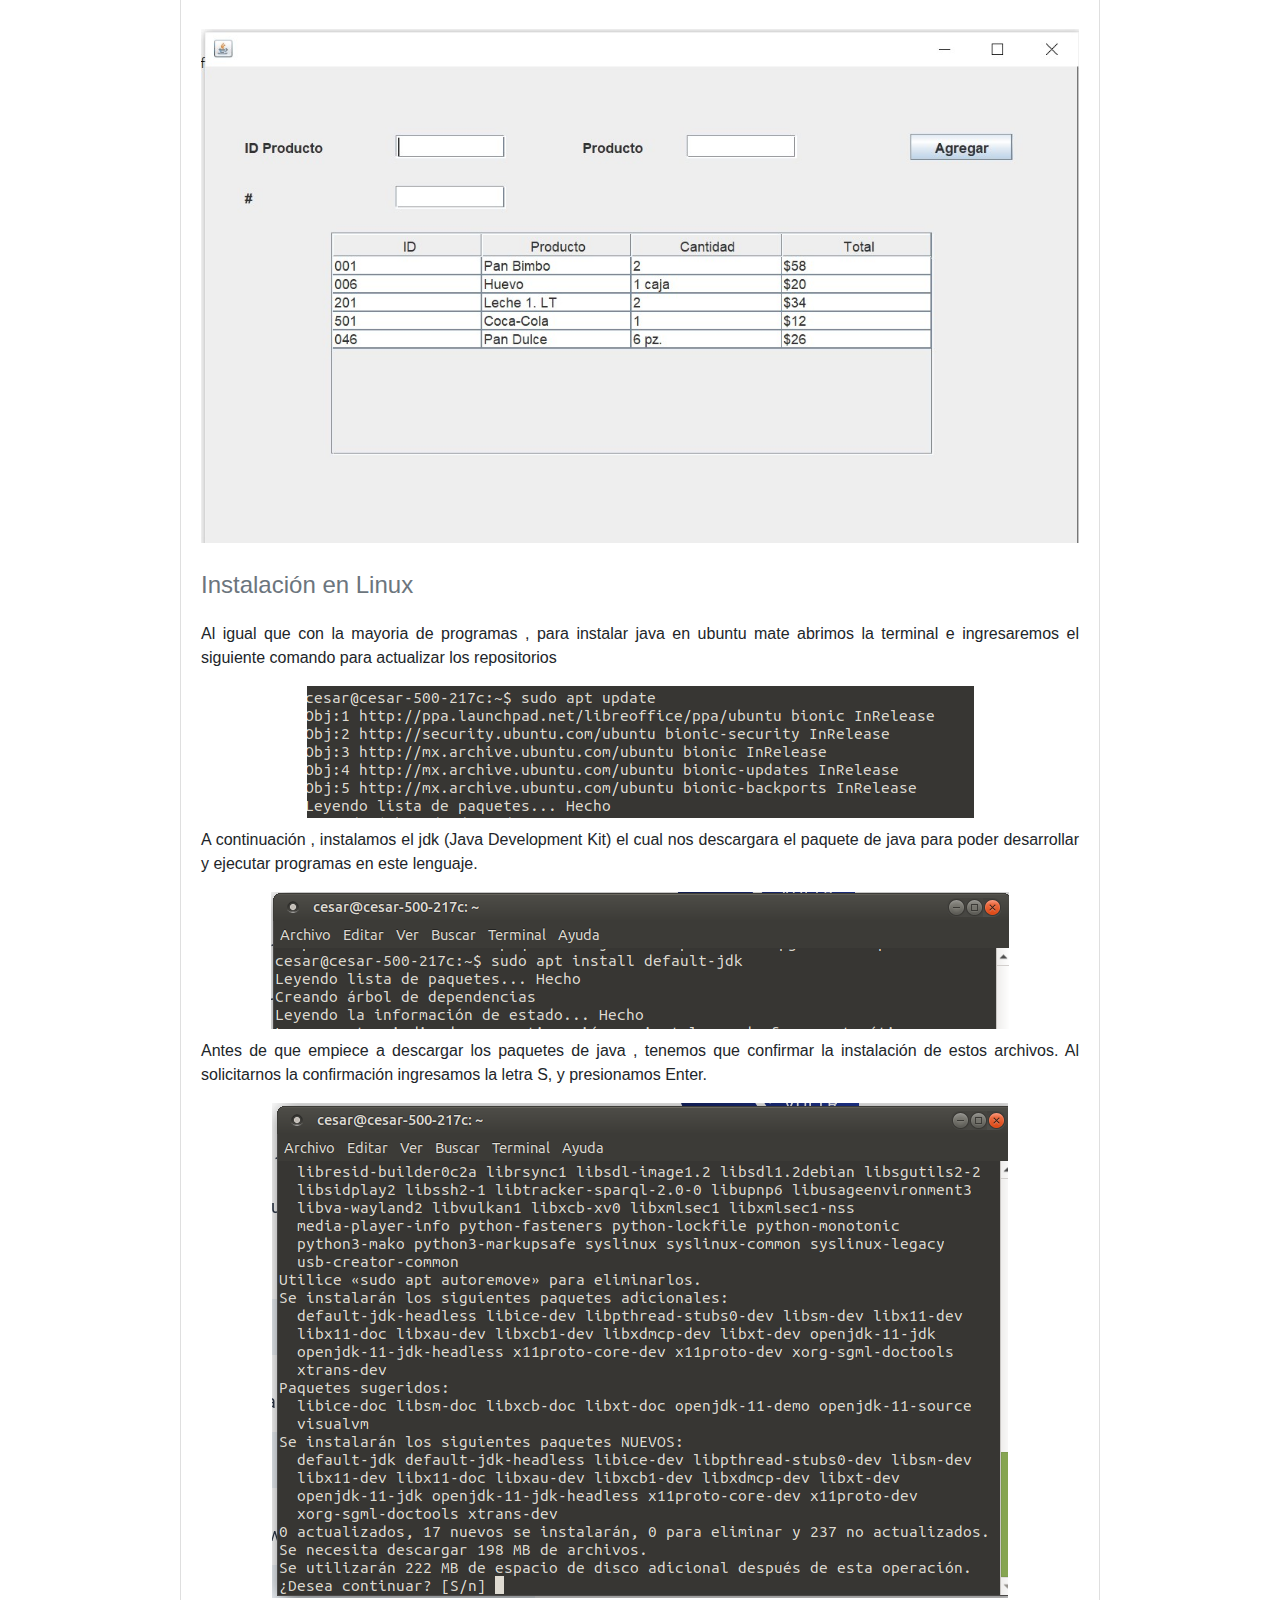
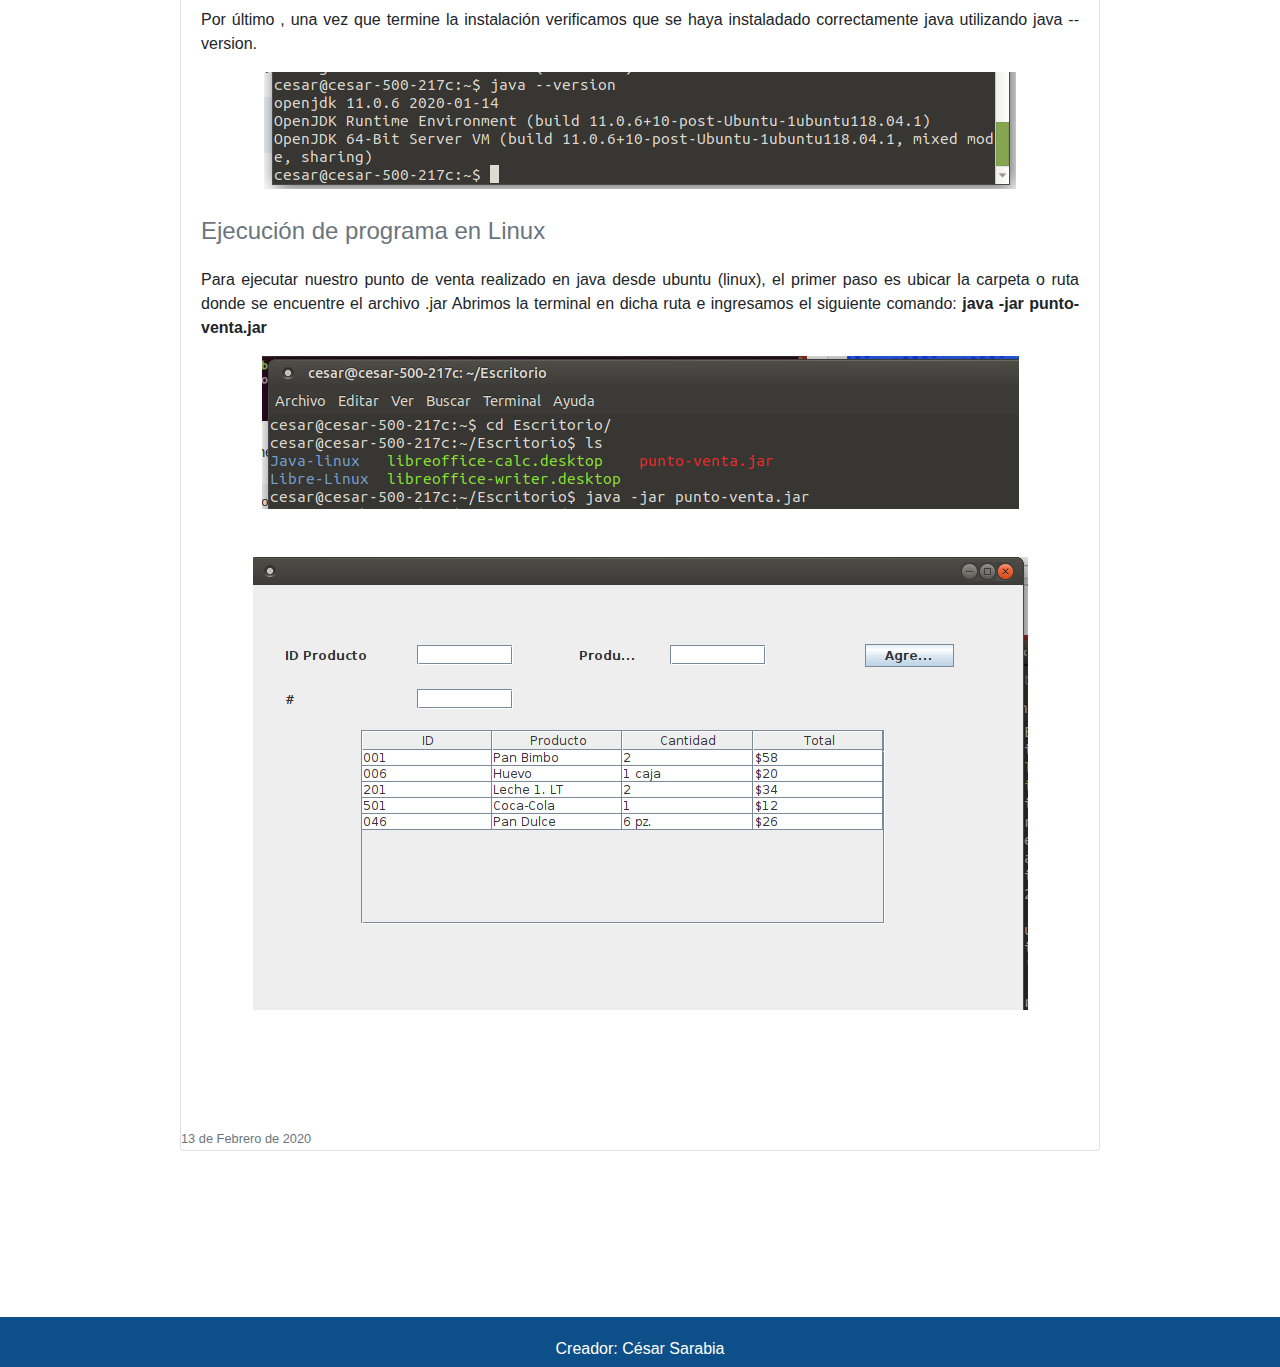
<file: Tarea-4.html>
<!DOCTYPE html>
<html>

<head>
    <meta charset="UTF-8">
    <meta name="viewport" content="width=device-width, initial-scale=1.0">
    <meta http-equiv="X-UA-Compatible" content="ie=edge">
    <title>Tarea 4</title>

    <link rel="stylesheet" href="bootstrap-4.4.1-dist/css/bootstrap.min.css" />
    <link rel="stylesheet" href="resources/css/General.css">
    <script type="text/javascript" src="bootstrap-4.4.1-dist/js/bootstrap.min.js"></script>
</head>
</head>

<body>
    <header>
        <div class="pos-f-t">
            <div class="collapse" id="navbarToggleExternalContent">
                <div class="bg-dark p-4">
                    <h4 class="text-white">Seminario para la Solución de Problemas de Sistemas Operativos de Red</h4>
                    <span class="text-muted">Sección: D02</span>
                    <br>
                    <span class="text-muted">Alumno: Ramírez Sarabia César Eduardo</span>
                </div>
            </div>
            <nav class="navbar navbar-dark box-shadow" id="navHeader">
                <button class="navbar-toggler" type="button" data-toggle="collapse"
                    data-target="#navbarToggleExternalContent" aria-controls="navbarToggleExternalContent"
                    aria-expanded="false" aria-label="Toggle navigation" style="border: none;">
                    <span class="navbar-toggler-icon"></span>
                    <a class="navbar-brand" href="Index.html">
                        Portafolio de Evidencias
                    </a>
                </button>

            </nav>
        </div>
    </header>

    <main>
        <div class="container">
            <div class="row h-100 justify-content-center align-items-center p-top">
                <div class="col-md-10">
                    <div class="card mb-3">

                        <img class="card-img-top" src="resources/img/Tarea-4/java-logo.jpg" alt="Imgage Card">
                        <div class="card-body">
                            <h2 class="card-title">Instalar Java y crear un punto de venta</h2>

                            <h4 class="d-inline-block card-subtitle text-muted float-left margin-top margin-subtitle">
                                Objetivo
                            </h4>

                            <p class="card-text text-card-pad">
                                Instalar JAVA en Windows y Linux. Una vez instalado, desarrollaremos un
                                punto de venta sencillo en dicho lenguaje para ejecutarlo en ambos sistemas
                                operativos, de esta manera apreciaremos como funciona en multiplataforma.
                            </p>

                            <h4 class="d-inline-block card-subtitle text-muted float-left margin-top margin-subtitle">
                                Procedimiento</h4>

                            <div class="card-text text-card-pad">
                                <p class="p-justify">
                                    Antes de explicar como instalar java, es importante reconocer para que nos sirve
                                    o cual es su función. Java es muy popular por ser un lenguaje de
                                    programación independiente es decir que se ejecuta en cualquier sistema operativo
                                    adémas de ser muy robusto y poder usarlo para desarrollo de aplicaciones de
                                    escritorio,
                                    en servidores , moviles , etc.
                                </p>

                                <h4
                                    class="d-inline-block card-subtitle text-muted float-left margin-top margin-subtitle">
                                    Instalación en Windows
                                </h4>
                                <div class="card-text text-card-pad">
                                    <p class="p-justify">
                                        Para instalar java en windows , primero tendremos que descargar el instalador de
                                        la
                                        página Oficial.Este lo obtenemos de este
                                        <a
                                            href="https://www.oracle.com/technetwork/java/javase/downloads/jdk13-downloads-5672538.html">
                                            link.
                                        </a>
                                    </p>

                                    <div class="text-center">
                                        <img class="text-center img-fluid"
                                            src="resources/img/Tarea-4/Windows/{E1F15227-D1F9-4184-B12E-F5EF60218A96}.jpg">
                                    </div>

                                    <p class="p-justify">
                                        Una vez que descarguemos el instalador de java, lo ejecutamos con doble click e
                                        iniciará la instalación de java en nuestro equipo.
                                        <br>
                                        Cuando el instalador inicie, damos click en el boton de siguiente para empezar
                                        con la
                                        instalación
                                    </p>
                                    <div class="text-center">
                                        <img class="text-center img-fluid"
                                            src="resources/img/Tarea-4/Windows/{466B9640-A1E7-4964-A1A1-AFFDC0DEC29B}.jpg">
                                    </div>
                                    <p class="p-justify">
                                        A continuación elegimos la carpeta del sistema donde se va a guardar la
                                        instalación de java,
                                        por defecto se guardara en archivos de programa de nuestro disco C. Elegimos la
                                        ruta y presionamos
                                        siguiente.
                                    </p>
                                    <div class="text-center">
                                        <img class="text-center img-fluid"
                                            src="resources/img/Tarea-4/Windows/{466B9640-A1E7-4964-A1A1-AFFDC0DEC29B}.jpg">
                                    </div>
                                    <p class="p-justify">
                                        Despues , iniciara automaticamente a copiar los archivos de java a nuestra
                                        computadora,
                                        de esta manera se instalara.Esparemos a que termine de copiar los archivos y
                                        presionamos
                                        el boton de Cerrar.
                                    </p>
                                    <div class="text-center">
                                        <img class="text-center img-fluid"
                                            src="resources/img/Tarea-4/Windows/Captura.PNG">
                                    </div>
                                    <p class="p-justify">
                                        Una vez terminada la instalación, tendremos que incluir la ruta donde se instaló
                                        la carpeta de java a las variables de entorno del sistema , de esta manera
                                        podremos
                                        utilizar java correctamente en el sistema. <br>
                                        Para hacer esto nos dirigimos a sistema , en el panel de control e ingresamos a
                                        las
                                        opciones avanzadas
                                    </p>
                                    <div class="text-center">
                                        <img class="text-center img-fluid"
                                            src="resources/img/Tarea-4/Windows/{38C09D19-5AF2-4A63-8EA3-25755F50A837}.jpg">
                                    </div>
                                    <p class="p-justify">
                                        Al entrar a esta configuración , presionamos el boton de variables de entorno.
                                    </p>

                                    <div class="text-center">
                                        <img class="text-center img-fluid"
                                            src="resources/img/Tarea-4/Windows/{5E2AEA2B-1AE2-4988-8480-C40D52F6C3D2}.jpg">
                                    </div>
                                    <p class="p-justify">
                                        Seleccionamos PATH y damos doble click. Aqui ingresaremos la ruta de la carpeta
                                        donde
                                        se intaló JAVA.
                                    </p>
                                    <div class="text-center">
                                        <img class="text-center img-fluid"
                                            src="resources/img/Tarea-4/Windows/{7A10A309-3BEF-423F-B0A9-A3F3E7D1F624}.jpg">
                                    </div>
                                    <br>
                                    <div class="text-center">
                                        <img class="text-center img-fluid"
                                            src="resources/img/Tarea-4/Windows/{6F7CF26E-5509-4BC7-A8BB-50458E58E24D}.jpg">
                                    </div>
                                    <p class="p-justify">
                                        Por último, para verificar la instalación. Abrimos la terminal o simbolo de
                                        sistema,
                                        e ingresamos java --version.De esta manera podremos visualizar la versión de
                                        java
                                        que se agrego al sistema.
                                    </p>

                                    <div class="text-center">
                                        <img class="text-center img-fluid"
                                            src="resources/img/Tarea-4/Windows/{1E69ADD9-F1B2-4689-BAFB-7E80C7C6BAD1}.jpg">
                                    </div>
                                </div>
                                <br>
                                <h4
                                    class="d-inline-block card-subtitle text-muted float-left margin-top margin-subtitle">
                                    Ejecución de Programa en windows
                                </h4>
                                <div class="card-text text-card-pad">
                                    <p class="p-justify">
                                        Para ejecutar el programa de punto de venta en windows , debemos localizar
                                        nuestro archivo. El cuál
                                        debe ser de extensión .jar y nos permitirá correr el programa realizado en java
                                    </p>
                                    <div class="text-center">
                                        <img class="text-center img-fluid"
                                            src="resources/img/Tarea-4/Windows/p-venta.png">
                                    </div>
                                    <p class="p-justify">
                                        A continuación, ejecutamos el programa dando doble click , y de esta manera
                                        podremos utilizar
                                        el punto de venta.
                                    </p>
                                    <br>
                                    <div class="text-center">
                                        <img class="text-center img-fluid"
                                            src="resources/img/Tarea-4/Windows/p-venta-2.jpg">
                                    </div>

                                </div>
                                <br>
                                <h4
                                    class="d-inline-block card-subtitle text-muted float-left margin-top margin-subtitle">
                                    Instalación en Linux
                                </h4>

                                <div class="card-text text-card-pad">
                                    <p class="p-justify">
                                        Al igual que con la mayoria de programas , para instalar java en ubuntu mate
                                        abrimos la terminal e ingresaremos el siguiente comando para actualizar los
                                        repositorios
                                    </p>
                                    <div class="text-center">
                                        <img class="text-center img-fluid"
                                            src="resources/img/Tarea-4/Linux/Captura de pantalla -2020-01-29 20-56-20.png">
                                    </div>
                                    <p class="p-justify">
                                        A continuación , instalamos el jdk (Java Development Kit) el cual nos descargara
                                        el paquete de java para poder desarrollar y ejecutar programas en este lenguaje.
                                    </p>
                                    <div class="text-center">
                                        <img class="text-center img-fluid"
                                            src="resources/img/Tarea-4/Linux/Captura de pantalla -2020-01-29 20-56-47.png">
                                    </div>

                                    <p class="p-justify">
                                        Antes de que empiece a descargar los paquetes de java , tenemos que confirmar la
                                        instalación de estos archivos. Al solicitarnos la confirmación ingresamos la
                                        letra S,
                                        y presionamos Enter.
                                    </p>
                                    <div class="text-center">
                                        <img class="text-center img-fluid"
                                            src="resources/img/Tarea-4/Linux/Captura de pantalla -2020-01-29 20-57-03.png">
                                    </div>
                                    <p class="p-justify">
                                        Por último , una vez que termine la instalación verificamos que se haya
                                        instaladado
                                        correctamente java utilizando java --version.
                                    </p>
                                    <div class="text-center">
                                        <img class="text-center img-fluid"
                                            src="resources/img/Tarea-4/Linux/Captura de pantalla -2020-01-29 20-59-53.png">
                                    </div>

                                </div>
                                <br>

                                <h4
                                    class="d-inline-block card-subtitle text-muted float-left margin-top margin-subtitle">
                                    Ejecución de programa en Linux
                                </h4>

                                <div class="card-text text-card-pad">
                                    <p class="p-justify">
                                        Para ejecutar nuestro punto de venta realizado en java desde ubuntu (linux),
                                        el primer paso es ubicar la carpeta o ruta donde se encuentre el archivo .jar
                                        Abrimos la terminal en dicha ruta e ingresamos el siguiente comando:
                                        <strong> java -jar punto-venta.jar</strong>
                                    </p>
                                </div>

                                <div class="text-center">
                                    <img class="text-center img-fluid" src="resources/img/Tarea-4/Linux/p-venta-1.png">
                                </div>
                                <br><br>
                                <div class="text-center">
                                    <img class="text-center img-fluid" src="resources/img/Tarea-4/Linux/p-venta-2.png">
                                </div>
                            </div>
                        </div>

                        <br>
                        <br>
                        <br>
                        <br>
                        <p class="card-text"><small class="text-muted">13 de Febrero de 2020</small></p>

                    </div>

                </div>
            </div>
        </div>
    </main>
    <footer class="footer">
        <div class="container text-center">
            <span style="color: #fff;">Creador: César Sarabia</span>
        </div>
    </footer>
</body>

</html>
</file>
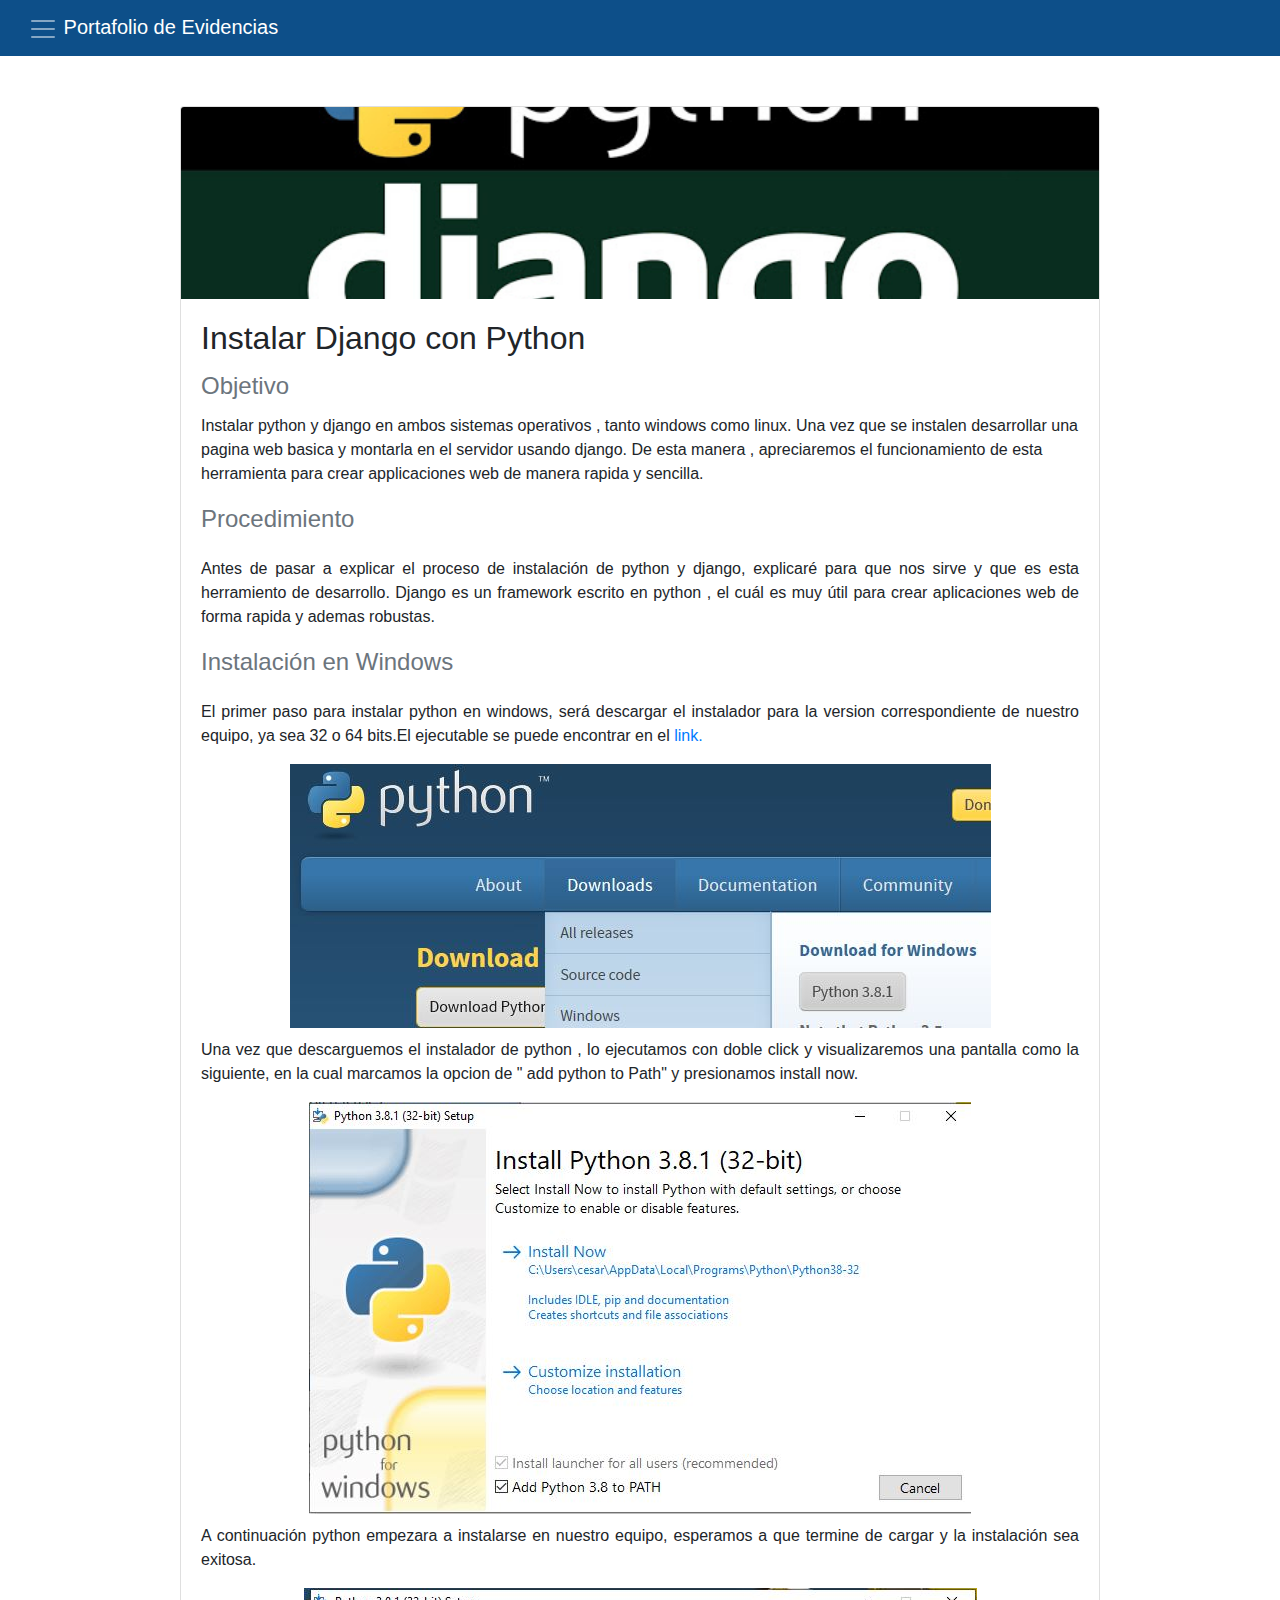
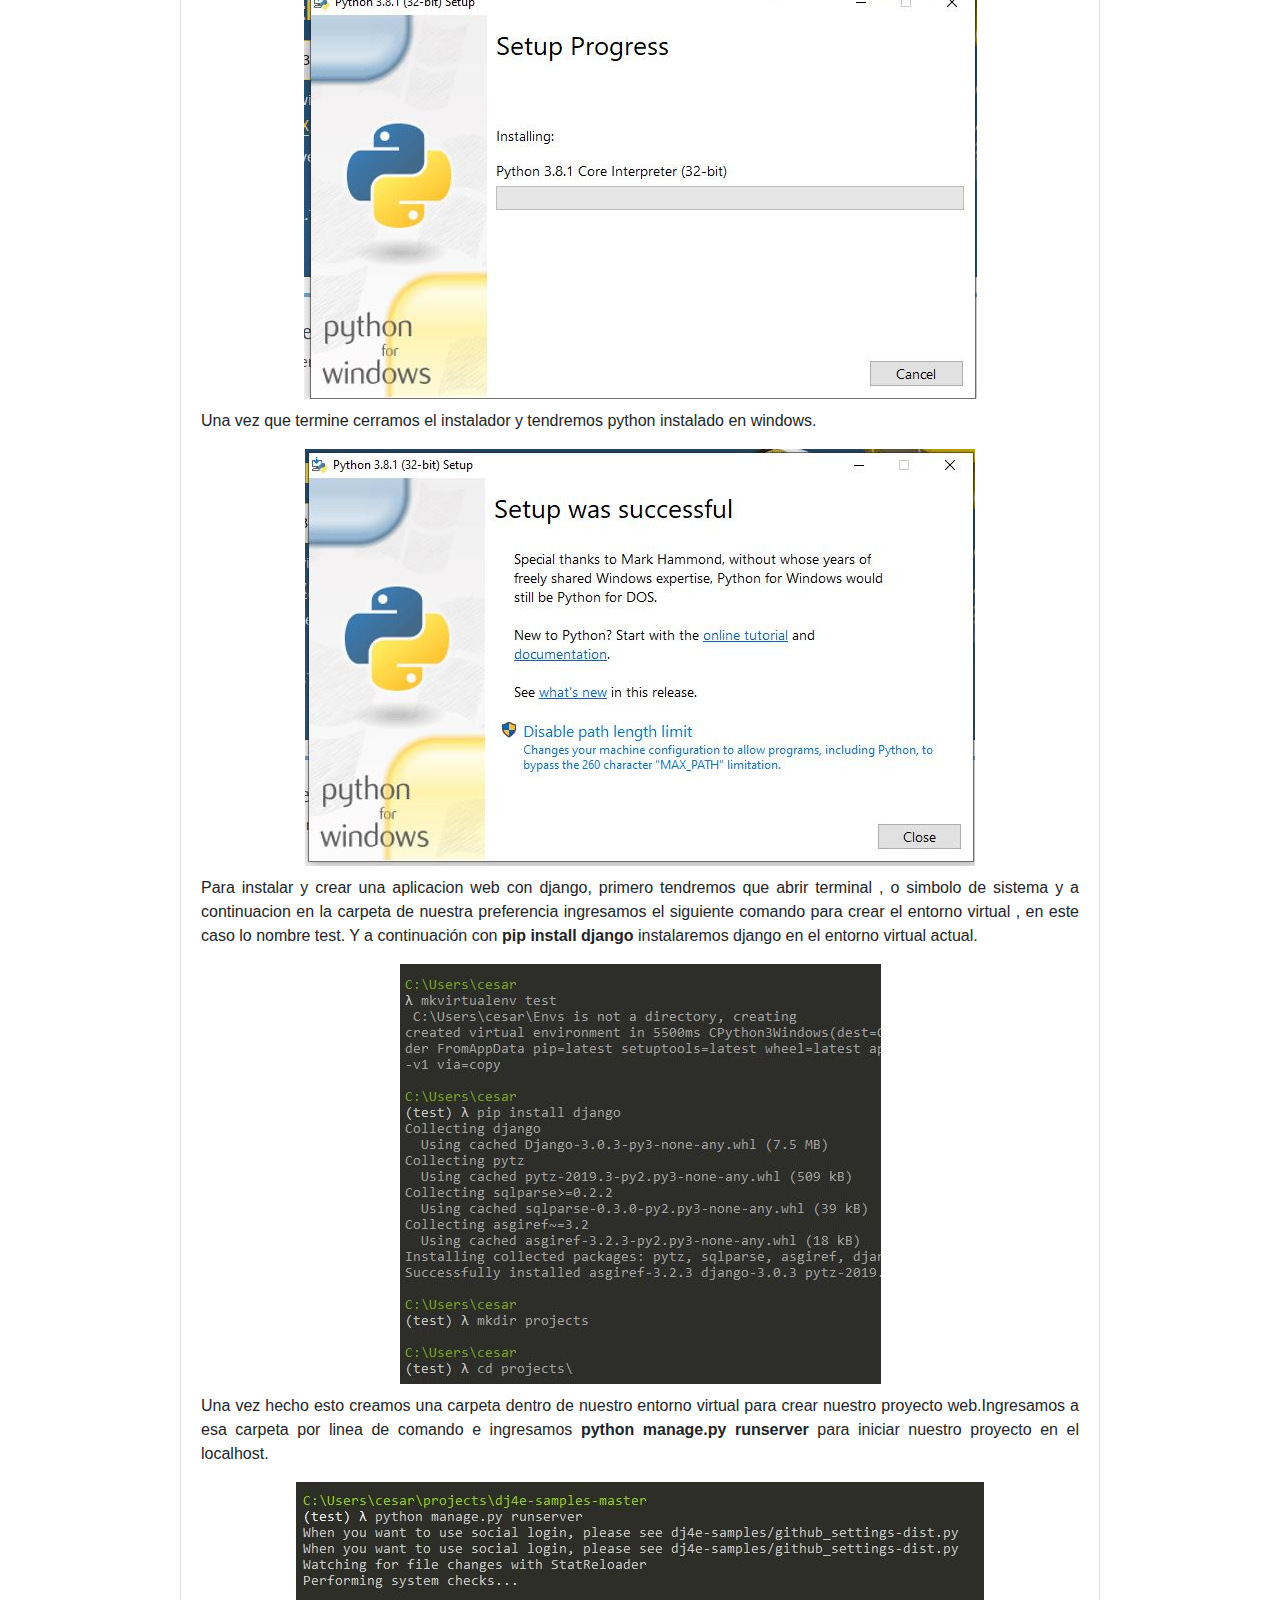
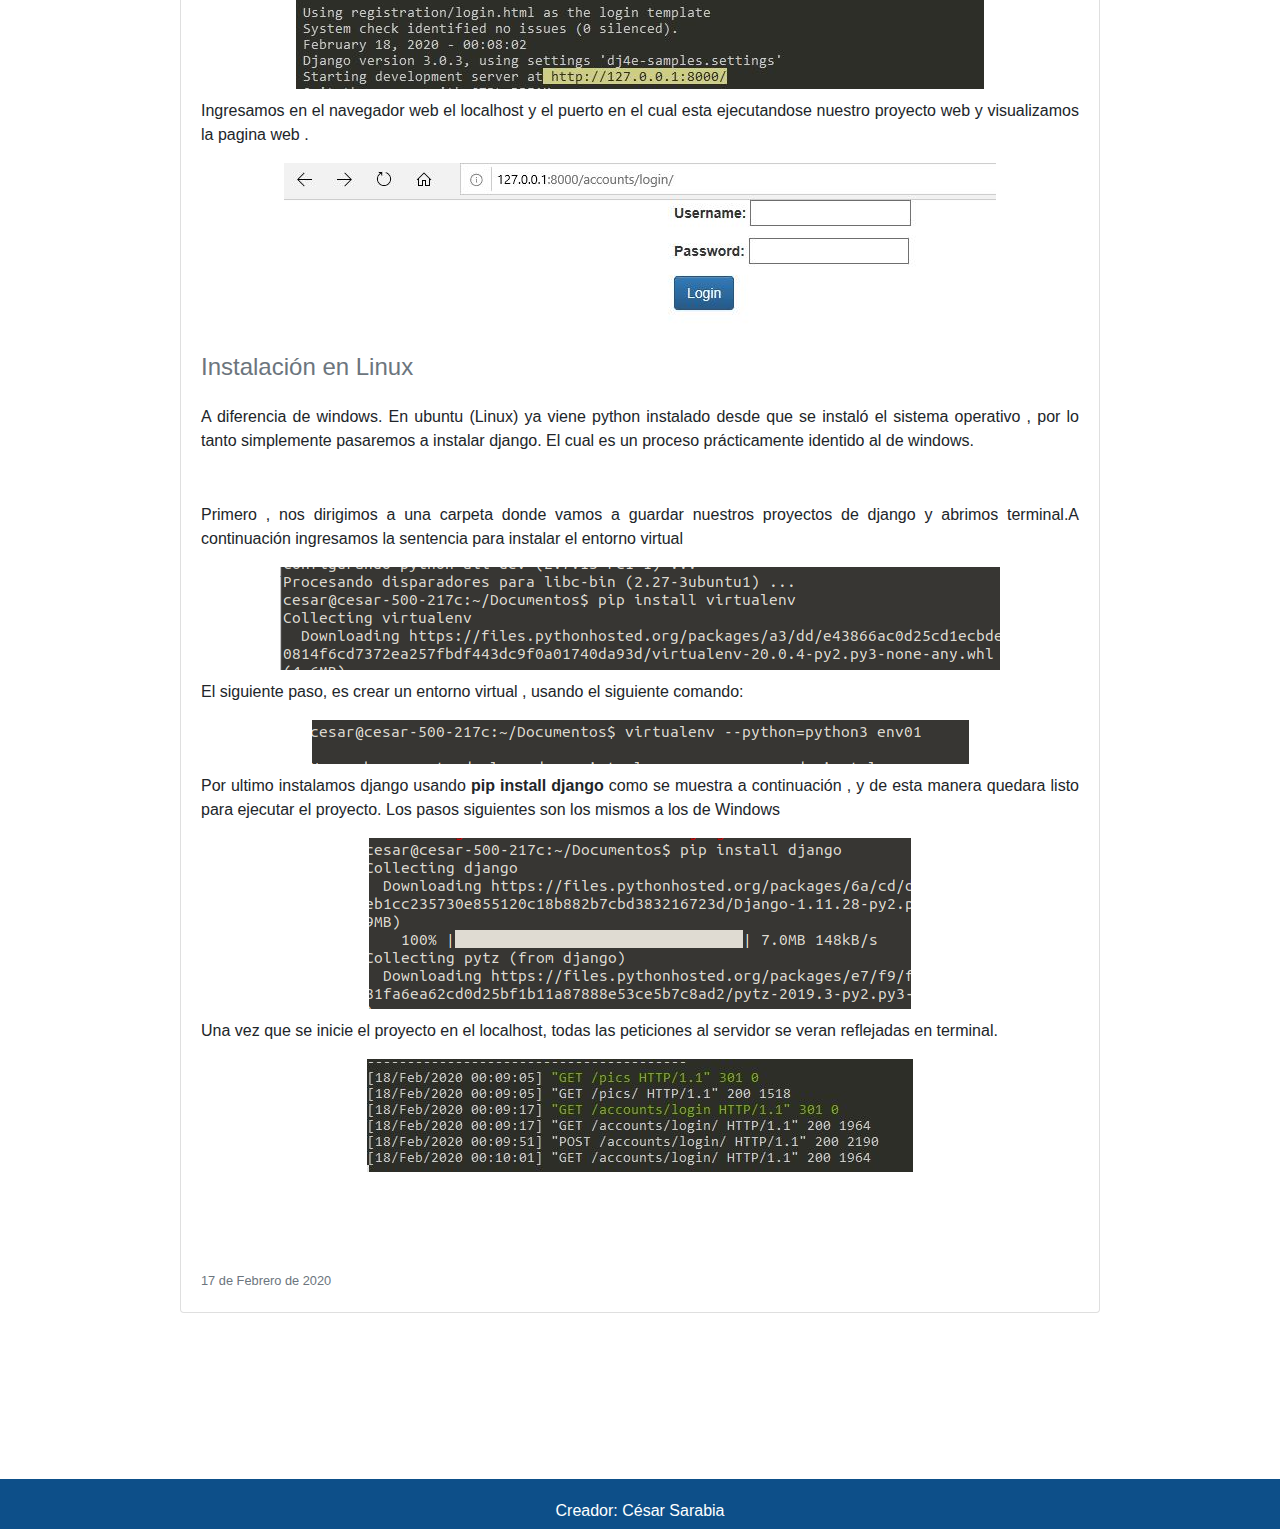
<file: Tarea-5.html>
<!DOCTYPE html>
<html>

<head>
    <meta charset="UTF-8">
    <meta name="viewport" content="width=device-width, initial-scale=1.0">
    <meta http-equiv="X-UA-Compatible" content="ie=edge">
    <title>Tarea 5</title>

    <link rel="stylesheet" href="bootstrap-4.4.1-dist/css/bootstrap.min.css" />
    <link rel="stylesheet" href="resources/css/General.css">
    <script type="text/javascript" src="bootstrap-4.4.1-dist/js/bootstrap.min.js"></script>
</head>
</head>

<body>
    <header>
        <div class="pos-f-t">
            <div class="collapse" id="navbarToggleExternalContent">
                <div class="bg-dark p-4">
                    <h4 class="text-white">Seminario para la Solución de Problemas de Sistemas Operativos de Red</h4>
                    <span class="text-muted">Sección: D02</span>
                    <br>
                    <span class="text-muted">Alumno: Ramírez Sarabia César Eduardo</span>
                </div>
            </div>
            <nav class="navbar navbar-dark box-shadow" id="navHeader">
                <button class="navbar-toggler" type="button" data-toggle="collapse"
                    data-target="#navbarToggleExternalContent" aria-controls="navbarToggleExternalContent"
                    aria-expanded="false" aria-label="Toggle navigation" style="border: none;">
                    <span class="navbar-toggler-icon"></span>
                    <a class="navbar-brand" href="Index.html">
                        Portafolio de Evidencias
                    </a>
                </button>

            </nav>
        </div>
    </header>

    <main>
        <div class="container">
            <div class="row h-100 justify-content-center align-items-center p-top">
                <div class="col-md-10">
                    <div class="card mb-3">

                        <img class="card-img-top" src="resources/img/Tarea-5/python-django.jpg" alt="Imgage Card">

                        <div class="card-body">
                            <h2 class="card-title">Instalar Django con Python</h2>

                            <h4 class="d-inline-block card-subtitle text-muted float-left margin-top margin-subtitle">
                                Objetivo
                            </h4>

                            <p class="card-text text-card-pad">
                                Instalar python y django en ambos sistemas operativos , tanto windows como linux.
                                Una vez que se instalen desarrollar una pagina web basica y montarla en el servidor
                                usando django. De esta manera , apreciaremos el funcionamiento de esta herramienta
                                para crear applicaciones web de manera rapida y sencilla.
                            </p>

                            <h4 class="d-inline-block card-subtitle text-muted float-left margin-top margin-subtitle">
                                Procedimiento</h4>

                            <div class="card-text text-card-pad">
                                <p class="p-justify">
                                    Antes de pasar a explicar el proceso de instalación de python y django, explicaré
                                    para que nos sirve y que es esta herramiento de desarrollo. Django es un framework
                                    escrito en python , el cuál es muy útil para crear aplicaciones web de forma rapida
                                    y ademas robustas.
                                </p>
                                <h4
                                    class="d-inline-block card-subtitle text-muted float-left margin-top margin-subtitle">
                                    Instalación en Windows
                                </h4>
                                <div class="card-text text-card-pad">
                                    <p class="p-justify">
                                        El primer paso para instalar python en windows, será descargar el instalador
                                        para
                                        la version correspondiente de nuestro equipo, ya sea 32 o 64 bits.El ejecutable
                                        se puede encontrar en el <a href="https://www.python.org/downloads/">link.</a>

                                    </p>
                                    <div class="text-center">
                                        <img class="text-center img-fluid"
                                            src="resources/img/Tarea-5/windows/Captura-1.JPG">
                                    </div>
                                    <p class="p-justify">
                                        Una vez que descarguemos el instalador de python , lo ejecutamos con doble click
                                        y
                                        visualizaremos una pantalla como la siguiente, en la cual marcamos la opcion de
                                        "
                                        add python to Path" y presionamos install now.
                                    </p>
                                    <div class="text-center">
                                        <img class="text-center img-fluid"
                                            src="resources/img/Tarea-5/windows/Captura-2.JPG">
                                    </div>
                                    <p class="p-justify">
                                        A continuación python empezara a instalarse en nuestro equipo, esperamos
                                        a que termine de cargar y la instalación sea exitosa.
                                    </p>
                                    <div class="text-center">
                                        <img class="text-center img-fluid"
                                            src="resources/img/Tarea-5/windows/Captura-3.JPG">
                                    </div>
                                    <p class="p-justify">
                                        Una vez que termine cerramos el instalador y tendremos python instalado en
                                        windows.
                                    </p>
                                    <div class="text-center">
                                        <img class="text-center img-fluid"
                                            src="resources/img/Tarea-5/windows/Captura-4.JPG">
                                    </div>

                                    <p class="p-justify">
                                        Para instalar y crear una aplicacion web con django, primero tendremos que abrir
                                        terminal , o simbolo de sistema y a continuacion en la carpeta de nuestra
                                        preferencia
                                        ingresamos el siguiente comando para crear el entorno virtual , en este caso lo
                                        nombre
                                        test.
                                        Y a continuación con <strong>pip install django</strong> instalaremos django en
                                        el entorno virtual actual.
                                    </p>
                                    <div class="text-center">
                                        <img class="text-center img-fluid"
                                            src="resources/img/Tarea-5/windows/Captura-5.JPG">
                                    </div>
                                    <p class="p-justify">
                                        Una vez hecho esto creamos una carpeta dentro de nuestro entorno virtual
                                        para crear nuestro proyecto web.Ingresamos a esa carpeta por linea de comando
                                        e ingresamos <strong>python manage.py runserver</strong> para iniciar nuestro
                                        proyecto en el localhost.
                                    </p>
                                    <div class="text-center">
                                        <img class="text-center img-fluid"
                                            src="resources/img/Tarea-5/windows/Captura-6.JPG">
                                    </div>
                                    <p class="p-justify">
                                        Ingresamos en el navegador web el localhost y el puerto en el cual esta
                                        ejecutandose
                                        nuestro proyecto web y visualizamos la pagina web .
                                    </p>
                                    <div class="text-center">
                                        <img class="text-center img-fluid"
                                            src="resources/img/Tarea-5/windows/Captura-page.JPG">
                                    </div>
                                </div>
                            </div>
                            <br>
                            <h4 class="d-inline-block card-subtitle text-muted float-left margin-top margin-subtitle">
                                Instalación en Linux
                            </h4>
                            <div class="card-text text-card-pad">
                                <p class="p-justify">
                                    A diferencia de windows. En ubuntu (Linux) ya viene python instalado desde que se
                                    instaló el sistema operativo , por lo tanto simplemente pasaremos a
                                    instalar django. El cual
                                    es un proceso prácticamente identido al de windows.
                                </p>
                                <br>
                                <p class="p-justify">
                                    Primero , nos dirigimos a una carpeta donde vamos a guardar nuestros proyectos de
                                    django
                                    y abrimos terminal.A continuación ingresamos la sentencia para instalar el entorno
                                    virtual
                                </p>
                                <div class="text-center">
                                    <img class="text-center img-fluid" src="resources/img/Tarea-5/linux/django-1.png">
                                </div>
                                <p class="p-justify">
                                    El siguiente paso, es crear un entorno virtual , usando el siguiente comando:
                                </p>
                                <div class="text-center">
                                    <img class="text-center img-fluid" src="resources/img/Tarea-5/linux/django-2.png">
                                </div>

                                <p class="p-justify">
                                    Por ultimo instalamos django usando <strong>pip install django</strong> como
                                    se muestra a continuación , y de esta manera quedara listo para ejecutar el
                                    proyecto.
                                    Los pasos siguientes son los mismos a los de Windows
                                </p>
                                <div class="text-center">
                                    <img class="text-center img-fluid" src="resources/img/Tarea-5/linux/django-3.png">
                                </div>
                                <p class="p-justify">
                                    Una vez que se inicie el proyecto en el localhost, todas las peticiones al servidor
                                    se veran reflejadas en terminal.
                                </p>
                                <div class="text-center">
                                    <img class="text-center img-fluid"
                                        src="resources/img/Tarea-5/windows/peticiones.JPG">
                                </div>

                            </div>
                            <br>
                            <br>
                            <br>
                            <br>
                            <p class="card-text"><small class="text-muted">17 de Febrero de 2020</small></p>
                        </div>

                    </div>
                </div>
            </div>
        </div>
    </main>
    <footer class="footer">
        <div class="container text-center">
            <span style="color: #fff;">Creador: César Sarabia</span>
        </div>
    </footer>
</body>

</html>
</file>
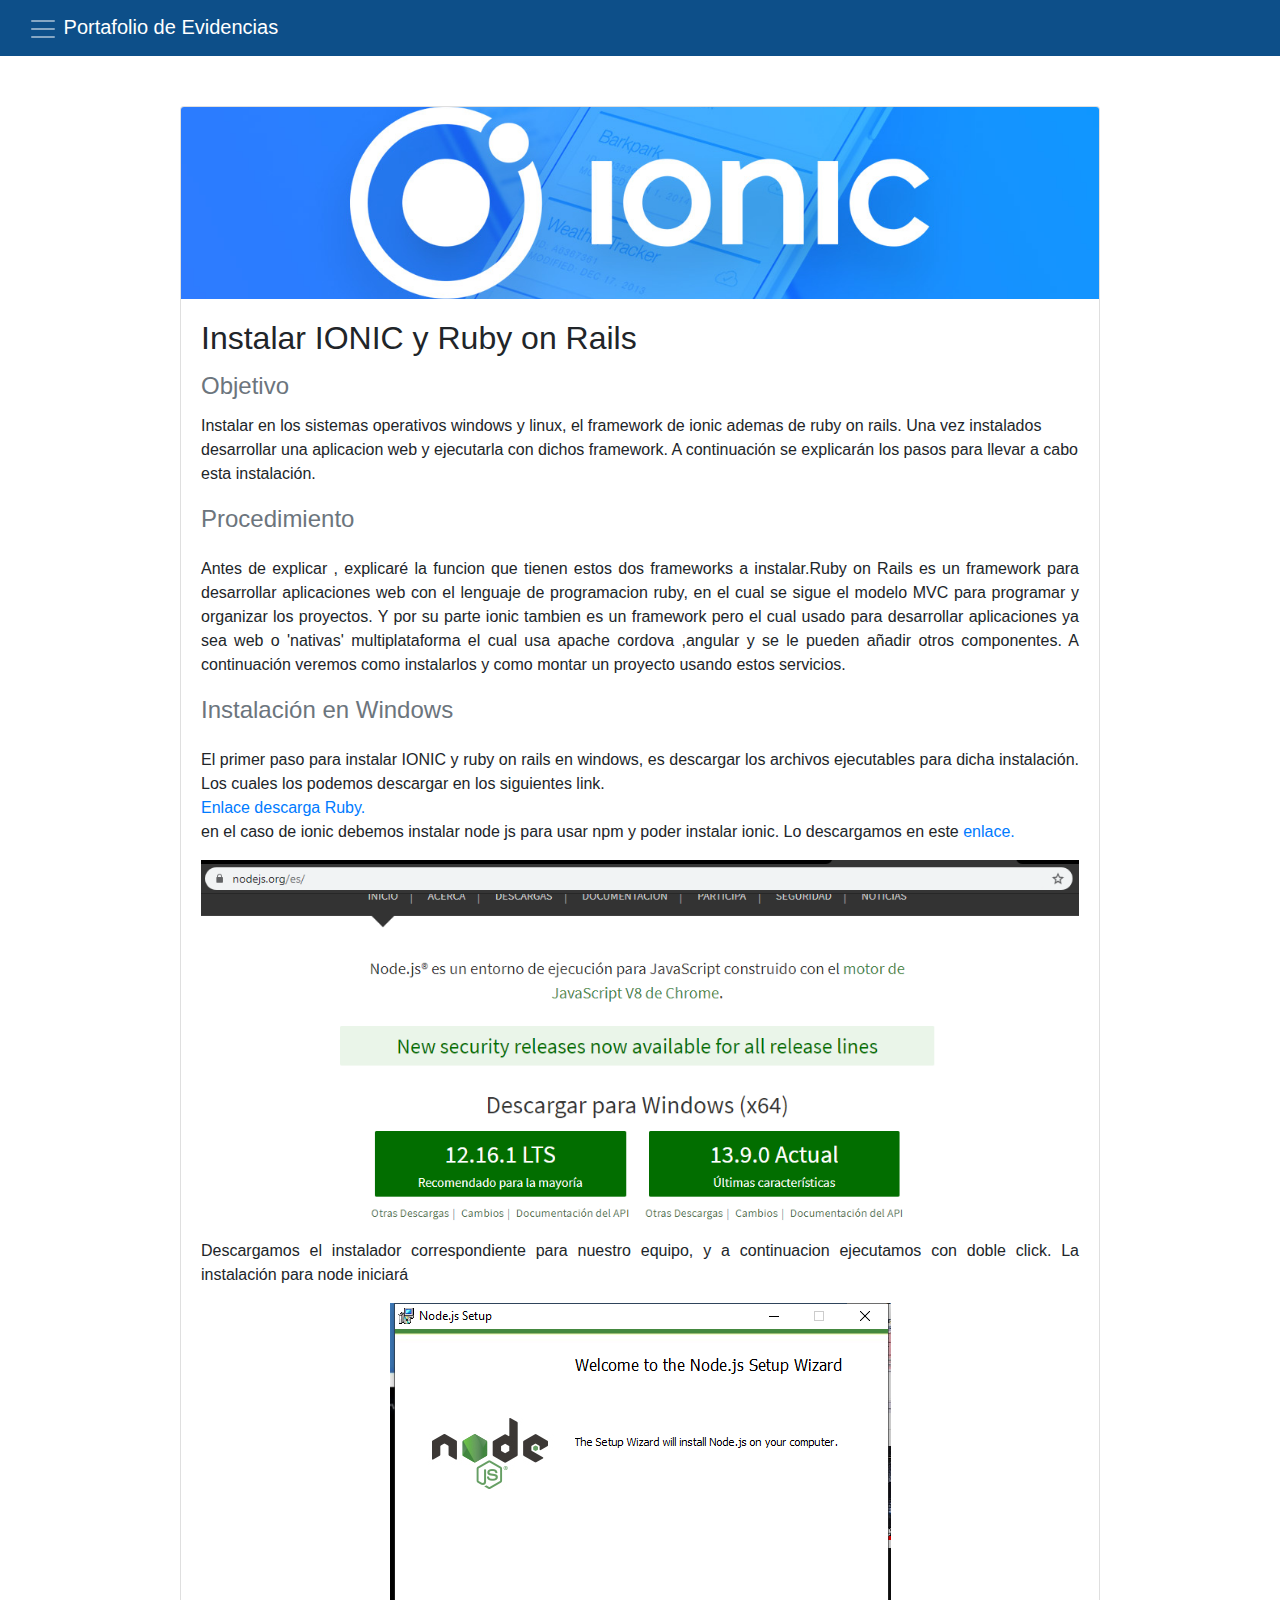
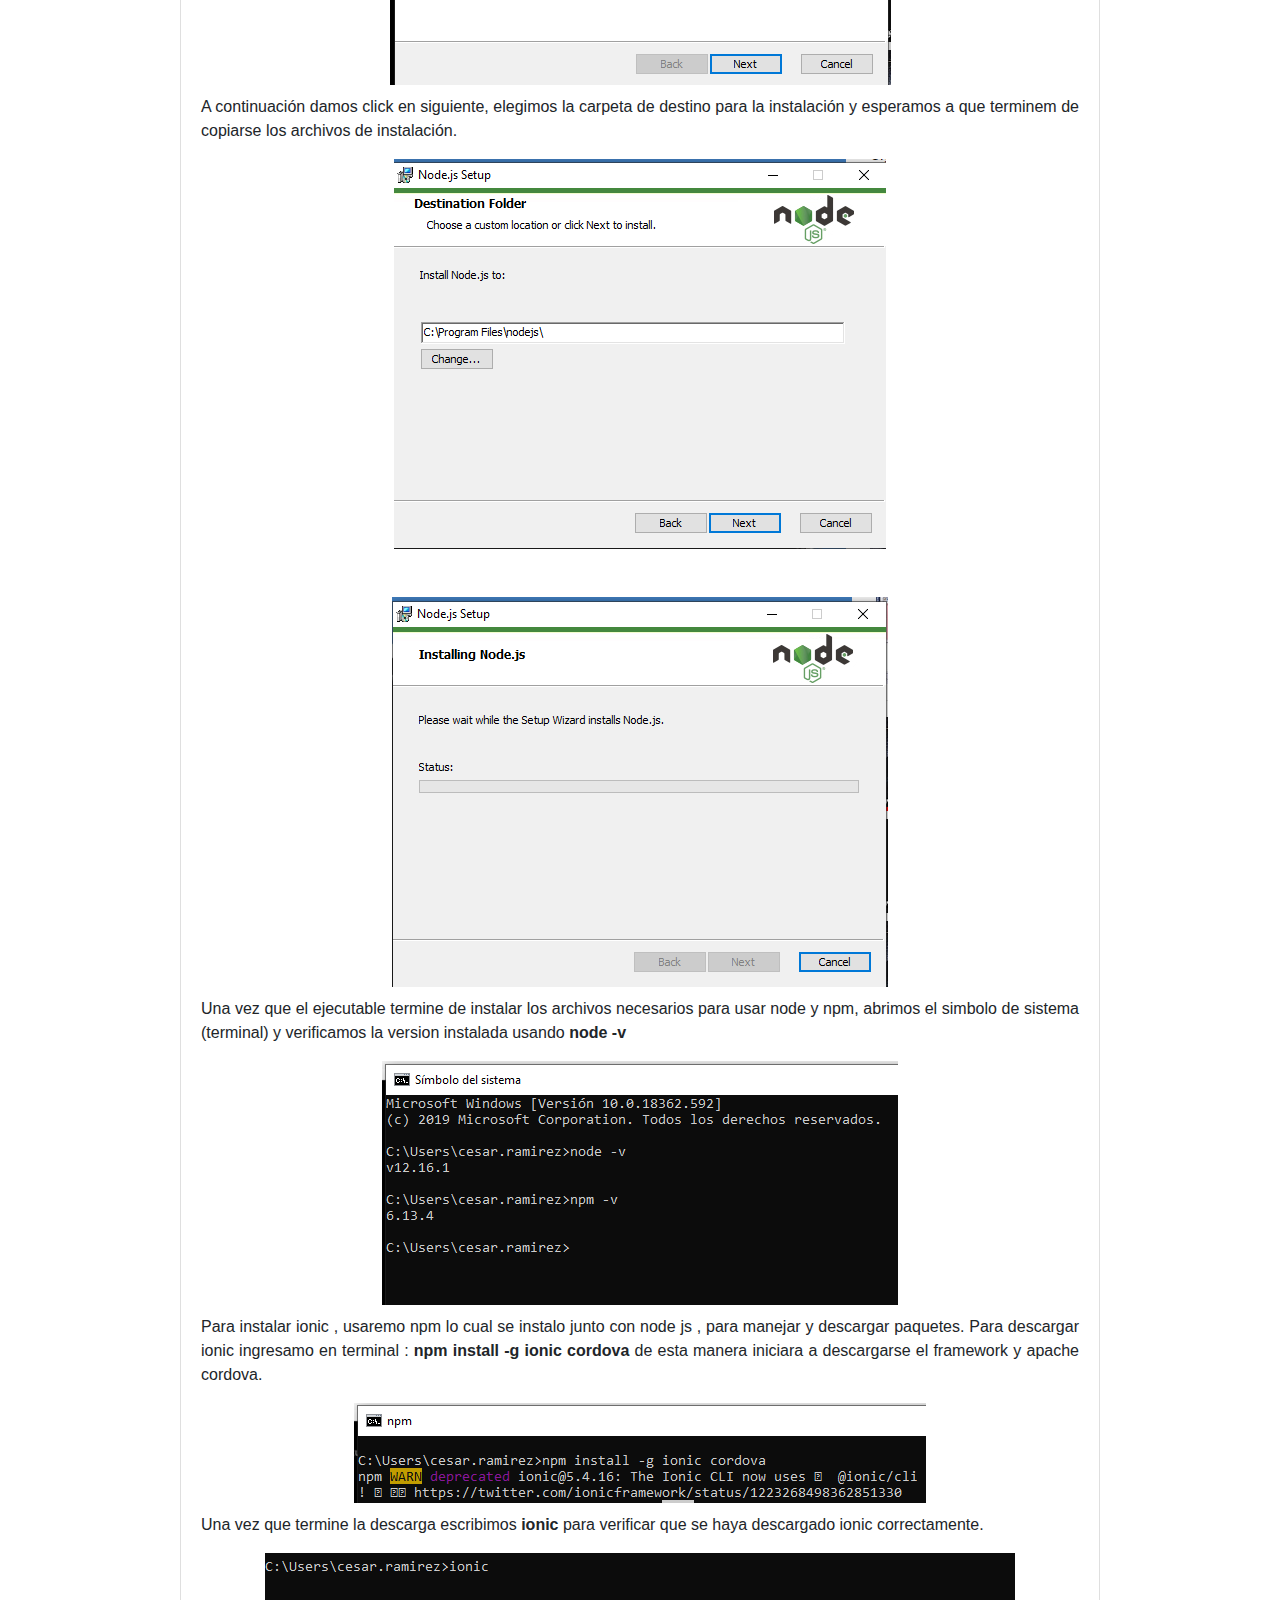
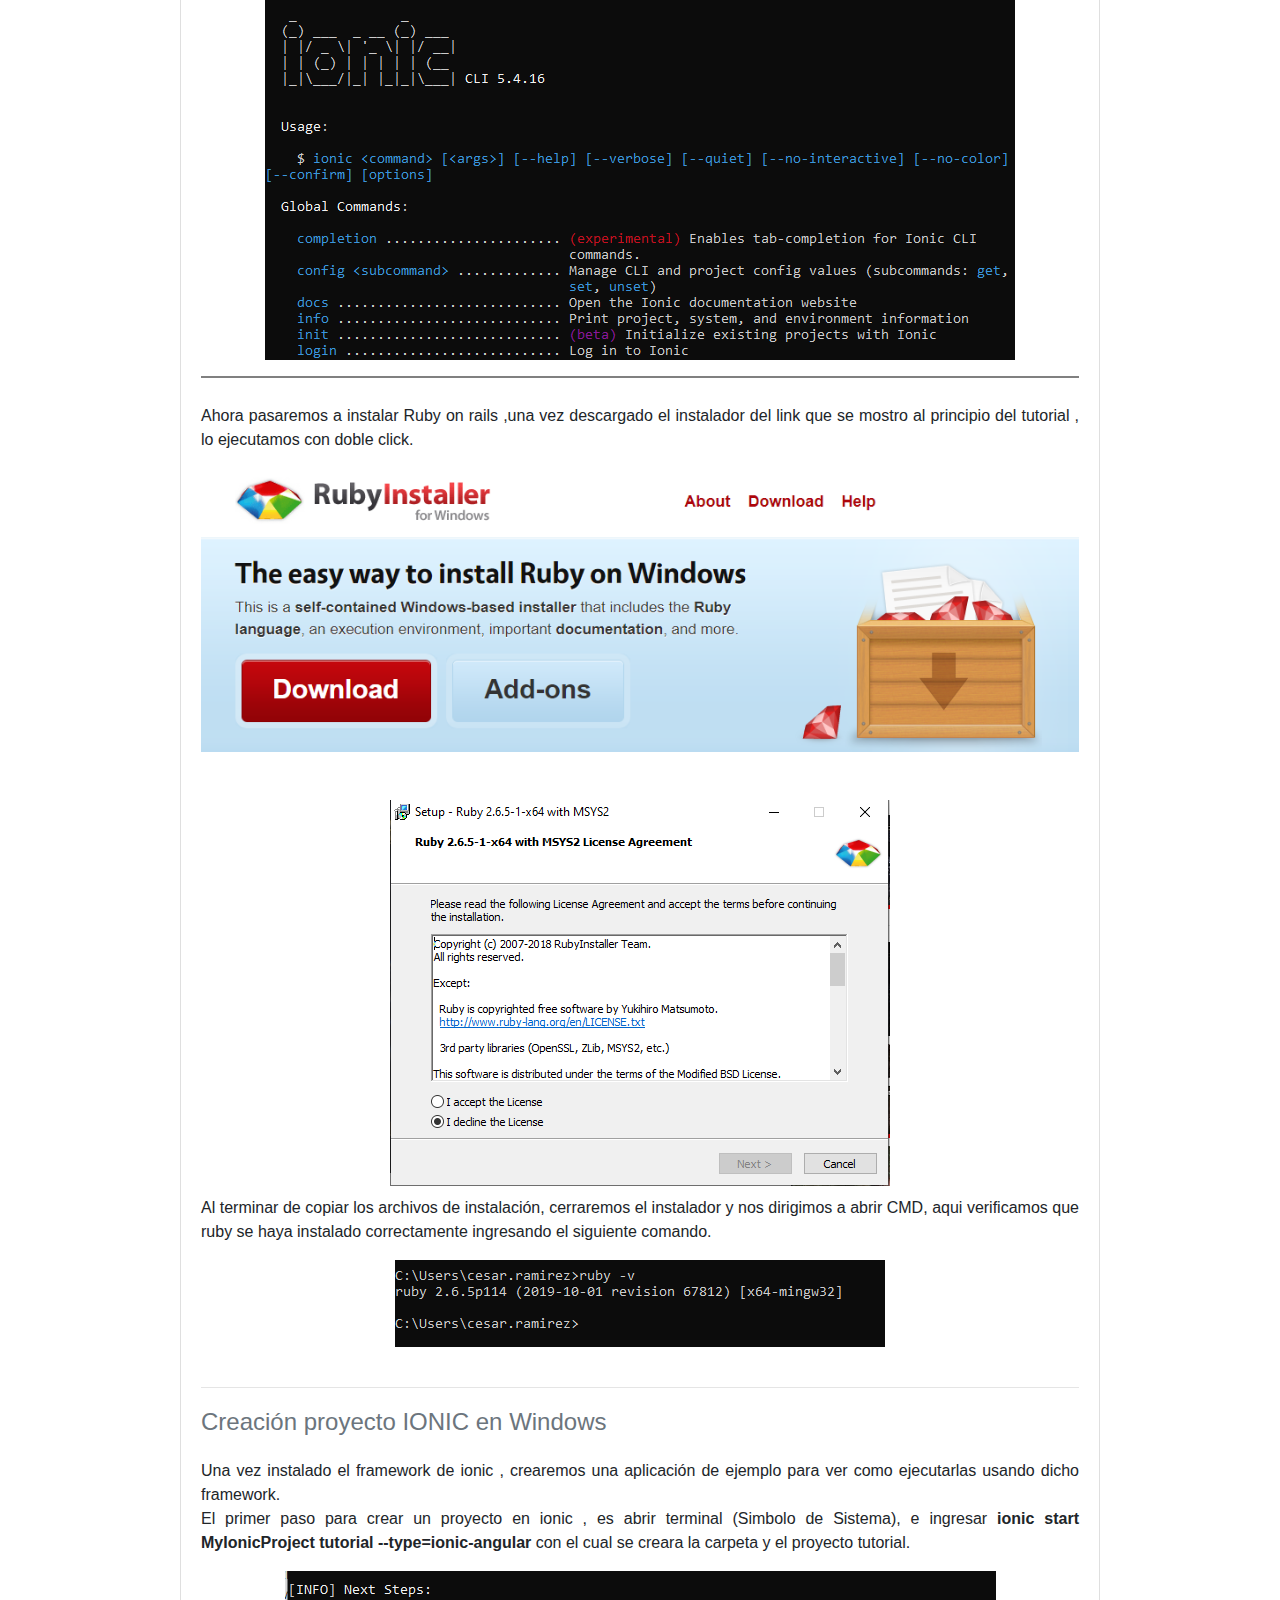
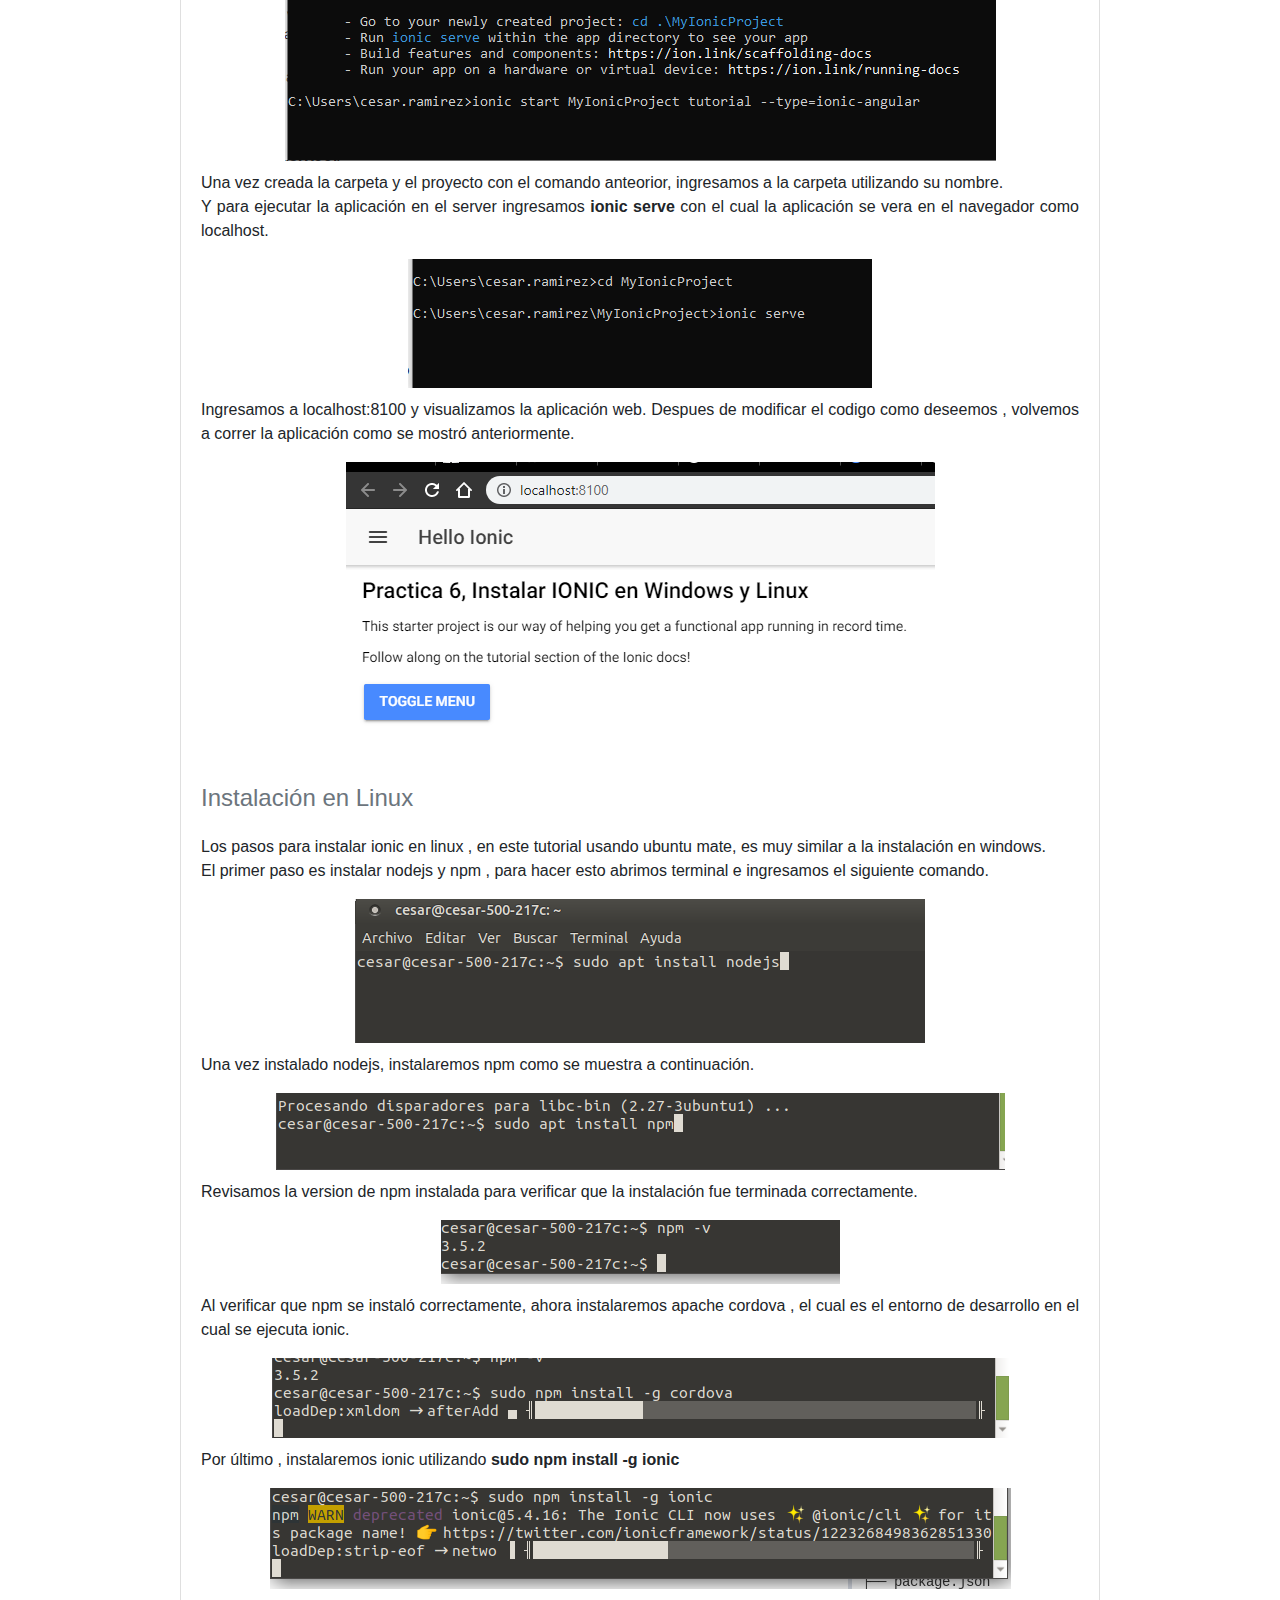
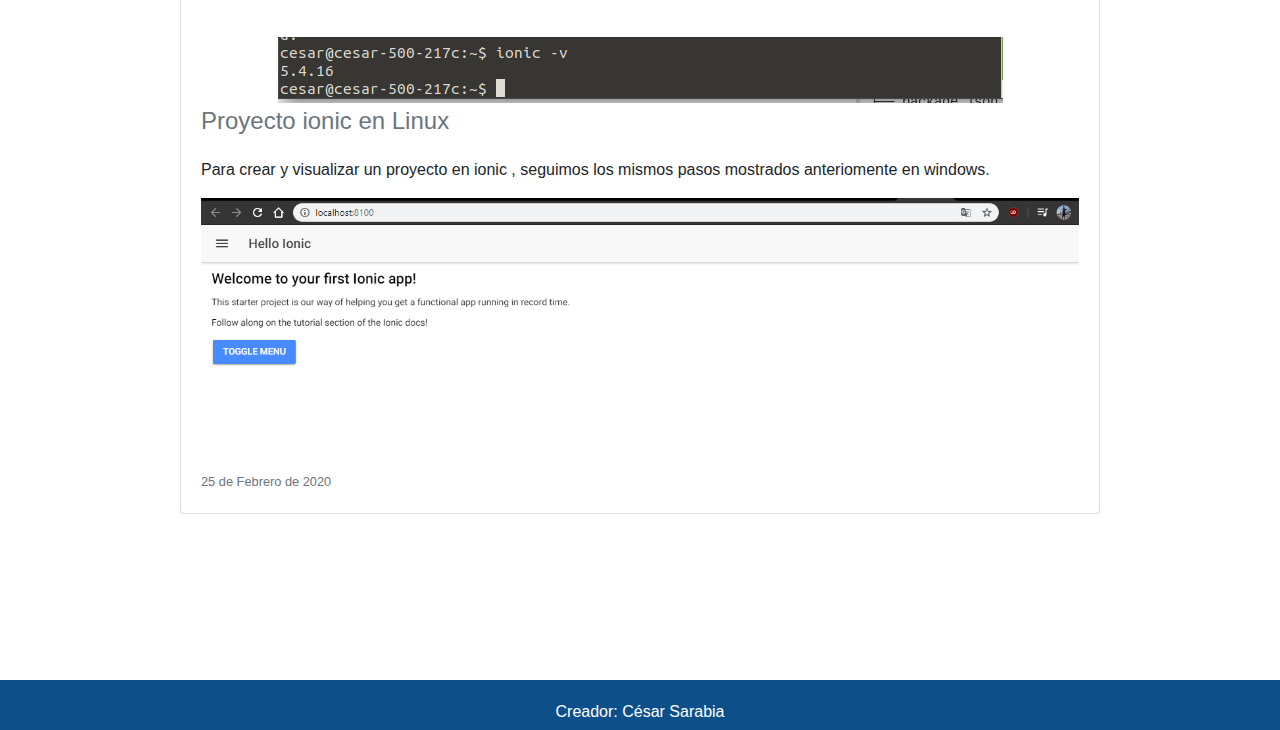
<file: Tarea-6.html>
<!DOCTYPE html>
<html>

<head>
    <meta charset="UTF-8">
    <meta name="viewport" content="width=device-width, initial-scale=1.0">
    <meta http-equiv="X-UA-Compatible" content="ie=edge">
    <title>Tarea 6</title>

    <link rel="stylesheet" href="bootstrap-4.4.1-dist/css/bootstrap.min.css" />
    <link rel="stylesheet" href="resources/css/General.css">
    <script type="text/javascript" src="bootstrap-4.4.1-dist/js/bootstrap.min.js"></script>
</head>
</head>

<body>
    <header>
        <div class="pos-f-t">
            <div class="collapse" id="navbarToggleExternalContent">
                <div class="bg-dark p-4">
                    <h4 class="text-white">Seminario para la Solución de Problemas de Sistemas Operativos de Red</h4>
                    <span class="text-muted">Sección: D02</span>
                    <br>
                    <span class="text-muted">Alumno: Ramírez Sarabia César Eduardo</span>
                </div>
            </div>
            <nav class="navbar navbar-dark box-shadow" id="navHeader">
                <button class="navbar-toggler" type="button" data-toggle="collapse"
                    data-target="#navbarToggleExternalContent" aria-controls="navbarToggleExternalContent"
                    aria-expanded="false" aria-label="Toggle navigation" style="border: none;">
                    <span class="navbar-toggler-icon"></span>
                    <a class="navbar-brand" href="Index.html">
                        Portafolio de Evidencias
                    </a>
                </button>

            </nav>
        </div>
    </header>

    <main>
        <div class="container">
            <div class="row h-100 justify-content-center align-items-center p-top">
                <div class="col-md-10">
                    <div class="card mb-3">

                        <img class="card-img-top" src="resources/img/Tarea-6/ionic-logo.jpg" alt="Imgage Card">

                        <div class="card-body">
                            <h2 class="card-title">Instalar IONIC y Ruby on Rails</h2>

                            <h4 class="d-inline-block card-subtitle text-muted float-left margin-top margin-subtitle">
                                Objetivo
                            </h4>

                            <p class="card-text text-card-pad">
                                Instalar en los sistemas operativos windows y linux, el framework de ionic ademas de
                                ruby on rails. Una vez instalados desarrollar una aplicacion web y ejecutarla con dichos
                                framework. A continuación se explicarán los pasos para llevar a cabo esta instalación.
                            </p>

                            <h4 class="d-inline-block card-subtitle text-muted float-left margin-top margin-subtitle">
                                Procedimiento</h4>

                            <div class="card-text text-card-pad">
                                <p class="p-justify">
                                    Antes de explicar , explicaré la funcion que tienen estos dos frameworks a
                                    instalar.Ruby on Rails
                                    es un framework para desarrollar aplicaciones web con el lenguaje de programacion
                                    ruby, en el cual se sigue
                                    el modelo MVC para programar y organizar los proyectos.
                                    Y por su parte ionic tambien es un framework pero el cual usado para desarrollar
                                    aplicaciones ya sea web o
                                    'nativas' multiplataforma el cual usa apache cordova ,angular y se le pueden añadir
                                    otros componentes.
                                    A continuación veremos como instalarlos y como montar un proyecto usando estos
                                    servicios.
                                </p>
                                <h4
                                    class="d-inline-block card-subtitle text-muted float-left margin-top margin-subtitle">
                                    Instalación en Windows
                                </h4>
                                <div class="card-text text-card-pad">
                                    <p class="p-justify">
                                        El primer paso para instalar IONIC y ruby on rails en windows, es descargar
                                        los archivos ejecutables para dicha instalación. Los cuales los podemos
                                        descargar en
                                        los siguientes link.
                                        <br>
                                        <a href="https://rubyinstaller.org/">Enlace descarga Ruby.</a>
                                        <br>
                                        en el caso de ionic debemos instalar node js para usar npm y poder instalar
                                        ionic.
                                        Lo descargamos en este <a href="https://nodejs.org/es/">enlace.</a>
                                    </p>
                                    <div class="text-center">
                                        <img class="text-center img-fluid"
                                            src="resources/img/Tarea-6/Windows/Captura.PNG">
                                    </div>
                                    <p class="p-justify">
                                        Descargamos el instalador correspondiente para nuestro equipo, y a continuacion
                                        ejecutamos con doble click. La instalación para node iniciará
                                    </p>
                                    <div class="text-center">
                                        <img class="text-center img-fluid"
                                            src="resources/img/Tarea-6/Windows/Captura_1.PNG">
                                    </div>
                                    <p class="p-justify">
                                        A continuación damos click en siguiente, elegimos la carpeta de destino para la
                                        instalación
                                        y esperamos a que terminem de copiarse los archivos de instalación.
                                    </p>
                                    <div class="text-center">
                                        <img class="text-center img-fluid"
                                            src="resources/img/Tarea-6/Windows/Captura_3.PNG">
                                    </div>
                                    <br>
                                    <br>
                                    <div class="text-center">
                                        <img class="text-center img-fluid"
                                            src="resources/img/Tarea-6/Windows/Captura_5.PNG">
                                    </div>
                                    <p class="p-justify">
                                        Una vez que el ejecutable termine de instalar los archivos necesarios para usar
                                        node y npm, abrimos el simbolo de sistema (terminal) y verificamos la version
                                        instalada
                                        usando <strong>node -v</strong>
                                    </p>
                                    <div class="text-center">
                                        <img class="text-center img-fluid"
                                            src="resources/img/Tarea-6/Windows/Captura_6.PNG">
                                    </div>
                                    <p class="p-justify">
                                        Para instalar ionic , usaremo npm lo cual se instalo junto con node js , para
                                        manejar y
                                        descargar paquetes. Para descargar ionic ingresamo en terminal :
                                        <strong>npm install -g ionic cordova</strong> de esta manera iniciara a
                                        descargarse
                                        el framework y apache cordova.
                                    </p>
                                    <div class="text-center">
                                        <img class="text-center img-fluid"
                                            src="resources/img/Tarea-6/Windows/Captura_7.PNG">
                                    </div>
                                    <p class="p-justify">
                                        Una vez que termine la descarga escribimos <strong>ionic</strong> para
                                        verificar que se haya descargado ionic correctamente.
                                    </p>
                                    <div class="text-center">
                                        <img class="text-center img-fluid"
                                            src="resources/img/Tarea-6/Windows/Captura_8.PNG">
                                    </div>
                                    <hr style="border: 1px solid;">
                                    <p class="p-justify">
                                        Ahora pasaremos a instalar Ruby on rails ,una vez descargado el instalador
                                        del link que se mostro al principio del tutorial , lo ejecutamos con doble
                                        click.
                                    </p>
                                    <div class="text-center">
                                        <img class="text-center img-fluid"
                                            src="resources/img/Tarea-6/Windows/Captura_9.PNG">
                                    </div>
                                    <br>
                                    <br>
                                    <div class="text-center">
                                        <img class="text-center img-fluid"
                                            src="resources/img/Tarea-6/Windows/Captura_10.PNG">
                                    </div>
                                    <p class="p-justify">
                                        Al terminar de copiar los archivos de instalación, cerraremos el instalador y
                                        nos dirigimos
                                        a abrir CMD, aqui verificamos que ruby se haya instalado correctamente
                                        ingresando el siguiente
                                        comando.
                                    </p>
                                    <div class="text-center">
                                        <img class="text-center img-fluid"
                                            src="resources/img/Tarea-6/Windows/Captura_15.PNG">
                                    </div>
                                    <br>
                                    <hr>
                                    <h4
                                        class="d-inline-block card-subtitle text-muted float-left margin-top margin-subtitle">
                                        Creación proyecto IONIC en Windows
                                    </h4>
                                    <div class="card-text text-card-pad">
                                        <p class="p-justify">
                                            Una vez instalado el framework de ionic , crearemos una aplicación de
                                            ejemplo para
                                            ver como ejecutarlas usando dicho framework.
                                            <br>
                                            El primer paso para crear un proyecto en ionic , es abrir terminal (Simbolo
                                            de Sistema),
                                            e ingresar <strong>ionic start MyIonicProject tutorial
                                                --type=ionic-angular</strong>
                                            con el cual se creara la carpeta y el proyecto tutorial.
                                        </p>
                                        <div class="text-center">
                                            <img class="text-center img-fluid"
                                                src="resources/img/Tarea-6/Windows/ionic_1.PNG">
                                        </div>
                                        <p class="p-justify">
                                            Una vez creada la carpeta y el proyecto con el comando anteorior, ingresamos
                                            a la carpeta
                                            utilizando su nombre. <br>
                                            Y para ejecutar la aplicación en el server ingresamos <strong>ionic
                                                serve</strong>
                                            con el cual la aplicación se vera en el navegador como localhost.
                                        </p>
                                        <div class="text-center">
                                            <img class="text-center img-fluid"
                                                src="resources/img/Tarea-6/Windows/ionic_2.PNG">
                                        </div>
                                        <p class="p-justify">
                                            Ingresamos a localhost:8100 y visualizamos la aplicación web.
                                            Despues de modificar el codigo como deseemos , volvemos a correr la
                                            aplicación
                                            como se mostró anteriormente.
                                        </p>
                                        <div class="text-center">
                                            <img class="text-center img-fluid"
                                                src="resources/img/Tarea-6/Windows/ionic_4.PNG">
                                        </div>
                                    </div>
                                </div>
                            </div>
                            <br>
                            <h4 class="d-inline-block card-subtitle text-muted float-left margin-top margin-subtitle">
                                Instalación en Linux
                            </h4>
                            <div class="card-text text-card-pad">
                                <p class="p-justify">
                                    Los pasos para instalar ionic en linux , en este tutorial usando ubuntu mate, es
                                    muy similar a la instalación en windows. <br>
                                    El primer paso es instalar nodejs y npm , para hacer esto abrimos terminal e
                                    ingresamos el
                                    siguiente comando.
                                </p>
                                <div class="text-center">
                                    <img class="text-center img-fluid"
                                        src="resources/img/Tarea-6/Linux/ionic_linux_1.png">
                                </div>

                                <p class="p-justify">
                                    Una vez instalado nodejs, instalaremos npm como se muestra a continuación.
                                </p>
                                <div class="text-center">
                                    <img class="text-center img-fluid"
                                        src="resources/img/Tarea-6/Linux/ionic_linux_2.png">
                                </div>
                                <p class="p-justify">
                                    Revisamos la version de npm instalada para verificar que la instalación fue
                                    terminada correctamente.
                                </p>
                                <div class="text-center">
                                    <img class="text-center img-fluid"
                                        src="resources/img/Tarea-6/Linux/ionic_linux_3.png">
                                </div>
                                <p class="p-justify">
                                    Al verificar que npm se instaló correctamente, ahora instalaremos apache cordova ,
                                    el cual es
                                    el entorno de desarrollo en el cual se ejecuta ionic.
                                </p>
                                <div class="text-center">
                                    <img class="text-center img-fluid"
                                        src="resources/img/Tarea-6/Linux/ionic_linux-4.png">
                                </div>

                                <p class="p-justify">
                                    Por último , instalaremos ionic utilizando <strong>sudo npm install -g
                                        ionic</strong>
                                </p>
                                <div class="text-center">
                                    <img class="text-center img-fluid"
                                        src="resources/img/Tarea-6/Linux/ionic_linux-5.png">
                                </div>
                                <br>
                                <br>
                                <div class="text-center">
                                    <img class="text-center img-fluid"
                                        src="resources/img/Tarea-6/Linux/ionic_linux-6.png">
                                </div>

                                <h4
                                    class="d-inline-block card-subtitle text-muted float-left margin-top margin-subtitle">
                                    Proyecto ionic en Linux
                                </h4>
                                <div class="card-text text-card-pad">
                                    <p class="p-justify">
                                        Para crear y visualizar un proyecto en ionic , seguimos los mismos pasos
                                        mostrados anteriomente en windows.
                                    </p>
                                    <div class="text-center">
                                        <img class="text-center img-fluid"
                                            src="resources/img/Tarea-6/Windows/ionic_3.PNG">
                                    </div>
                                </div>
                            </div>
                            <br>
                            <br>
                            <br>
                            <br>
                            <p class="card-text"><small class="text-muted">25 de Febrero de 2020</small></p>
                        </div>

                    </div>
                </div>
            </div>
        </div>
    </main>
    <footer class="footer">
        <div class="container text-center">
            <span style="color: #fff;">Creador: César Sarabia</span>
        </div>
    </footer>
</body>

</html>
</file>
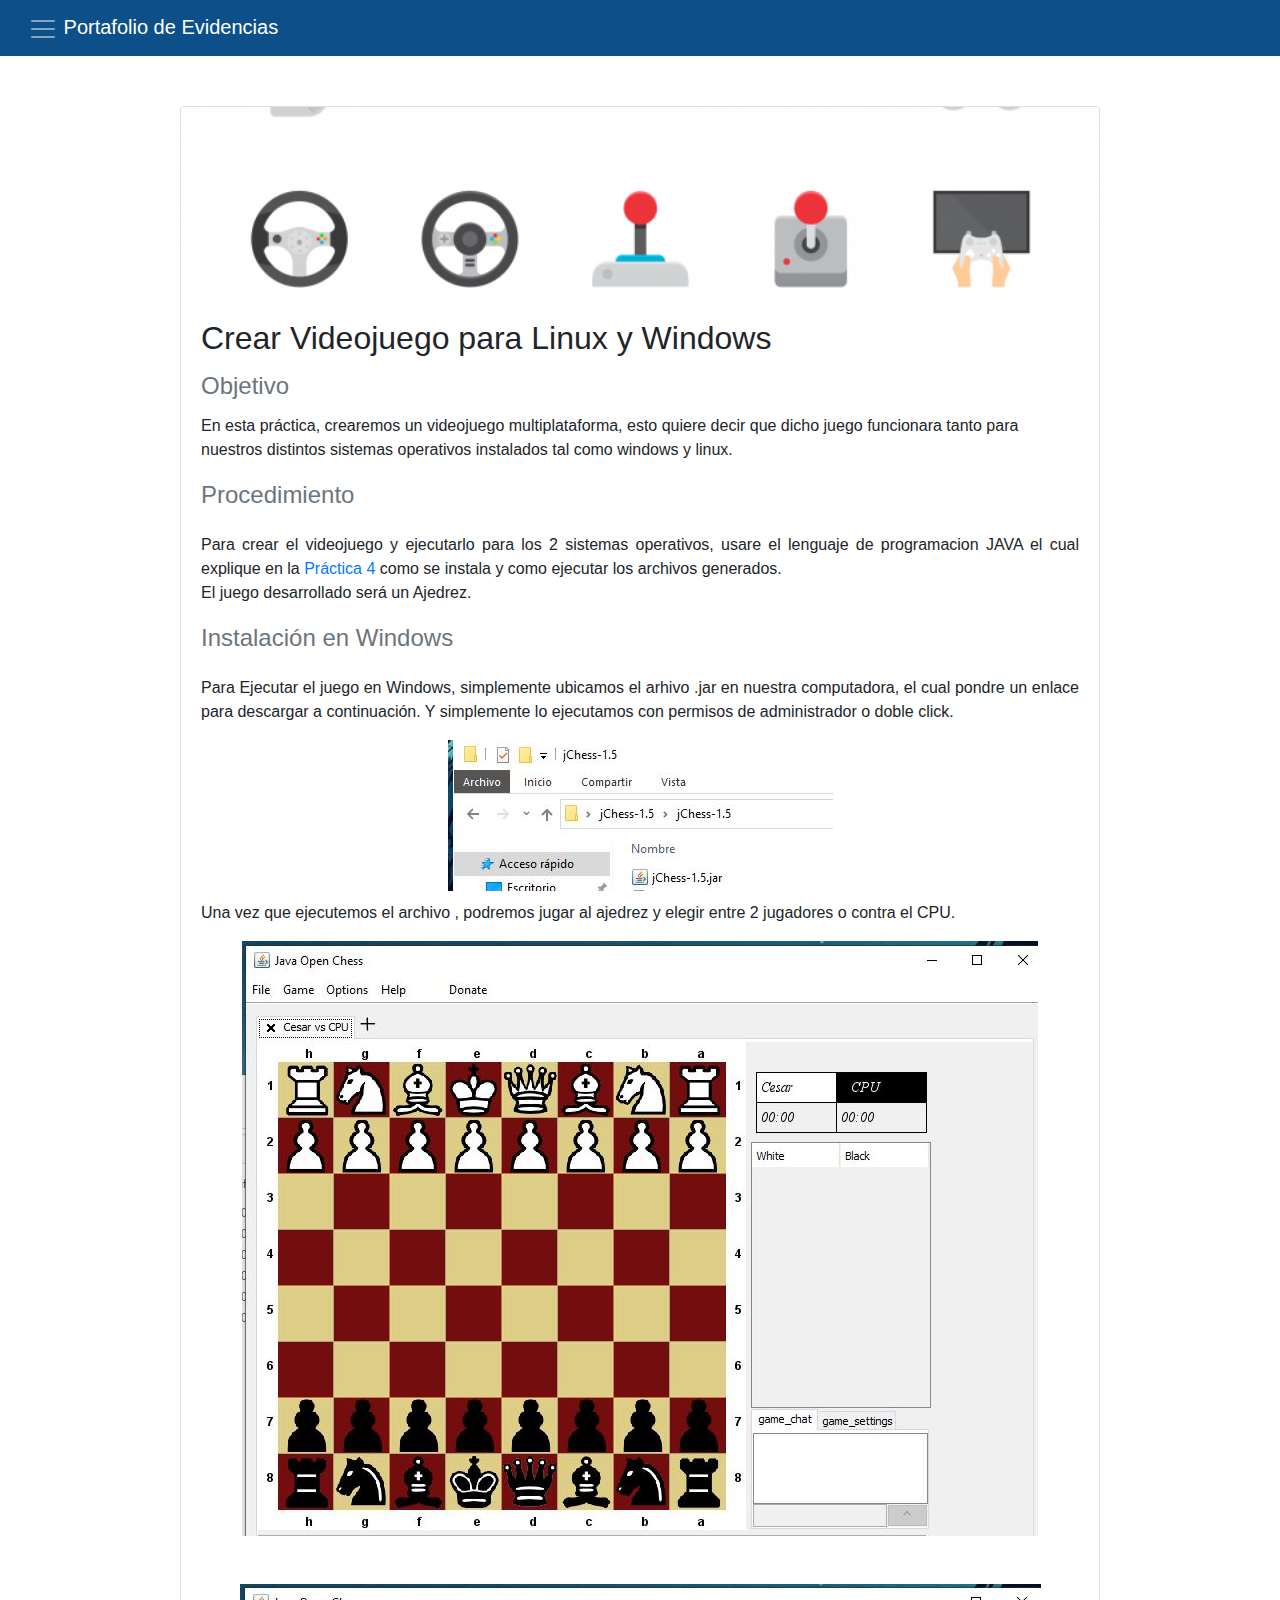
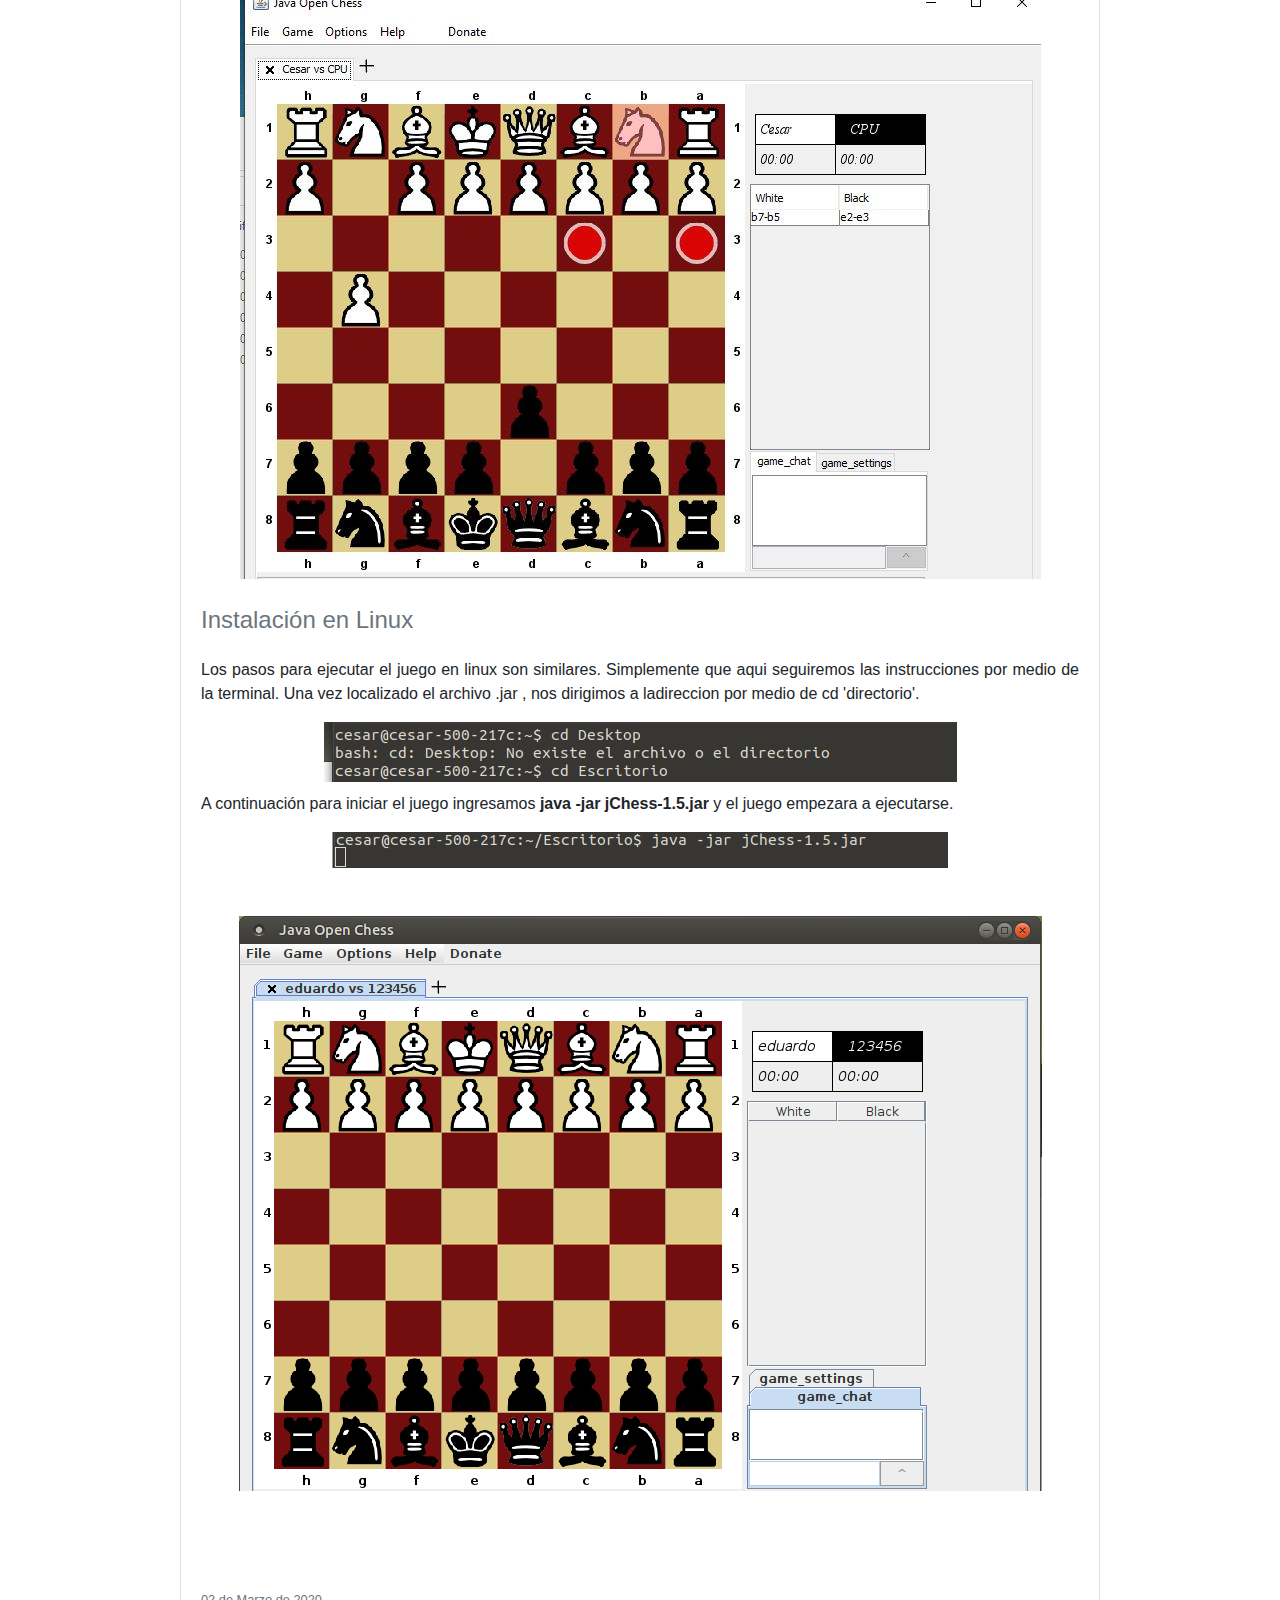
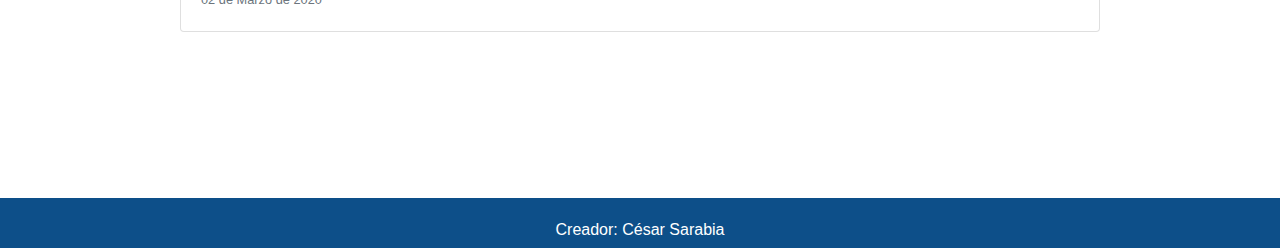
<file: Tarea-7.html>
<!DOCTYPE html>
<html>

<head>
    <meta charset="UTF-8">
    <meta name="viewport" content="width=device-width, initial-scale=1.0">
    <meta http-equiv="X-UA-Compatible" content="ie=edge">
    <title>Tarea 7</title>

    <link rel="stylesheet" href="bootstrap-4.4.1-dist/css/bootstrap.min.css" />
    <link rel="stylesheet" href="resources/css/General.css">
    <script type="text/javascript" src="bootstrap-4.4.1-dist/js/bootstrap.min.js"></script>
</head>
</head>

<body>
    <header>
        <div class="pos-f-t">
            <div class="collapse" id="navbarToggleExternalContent">
                <div class="bg-dark p-4">
                    <h4 class="text-white">Seminario para la Solución de Problemas de Sistemas Operativos de Red</h4>
                    <span class="text-muted">Sección: D02</span>
                    <br>
                    <span class="text-muted">Alumno: Ramírez Sarabia César Eduardo</span>
                </div>
            </div>
            <nav class="navbar navbar-dark box-shadow" id="navHeader">
                <button class="navbar-toggler" type="button" data-toggle="collapse"
                    data-target="#navbarToggleExternalContent" aria-controls="navbarToggleExternalContent"
                    aria-expanded="false" aria-label="Toggle navigation" style="border: none;">
                    <span class="navbar-toggler-icon"></span>
                    <a class="navbar-brand" href="Index.html">
                        Portafolio de Evidencias
                    </a>
                </button>

            </nav>
        </div>
    </header>

    <main>
        <div class="container">
            <div class="row h-100 justify-content-center align-items-center p-top">
                <div class="col-md-10">
                    <div class="card mb-3">

                        <img class="card-img-top" src="resources/img/Tarea-7/portada-j.png" alt="Imgage Card">

                        <div class="card-body">
                            <h2 class="card-title">Crear Videojuego para Linux y Windows</h2>

                            <h4 class="d-inline-block card-subtitle text-muted float-left margin-top margin-subtitle">
                                Objetivo
                            </h4>

                            <p class="card-text text-card-pad">
                                En esta práctica, crearemos un videojuego multiplataforma, esto quiere decir
                                que dicho juego funcionara tanto para nuestros distintos sistemas operativos instalados
                                tal como windows y linux.
                            </p>

                            <h4 class="d-inline-block card-subtitle text-muted float-left margin-top margin-subtitle">
                                Procedimiento</h4>

                            <div class="card-text text-card-pad">
                                <p class="p-justify">
                                    Para crear el videojuego y ejecutarlo para los 2 sistemas operativos,
                                    usare el lenguaje de programacion JAVA el cual explique en la
                                    <a href="Tarea-4.html">
                                        Práctica 4
                                    </a>
                                    como se instala y como ejecutar los archivos generados.
                                    <br>
                                    El juego desarrollado será un Ajedrez.
                                </p>
                                <h4
                                    class="d-inline-block card-subtitle text-muted float-left margin-top margin-subtitle">
                                    Instalación en Windows
                                </h4>
                                <div class="card-text text-card-pad">
                                    <p class="p-justify">
                                        Para Ejecutar el juego en Windows, simplemente ubicamos el arhivo .jar en
                                        nuestra computadora,
                                        el cual pondre un enlace para descargar a continuación.
                                        Y simplemente lo ejecutamos con permisos de administrador o doble click.

                                    </p>
                                    <div class="text-center">
                                        <img class="text-center img-fluid"
                                            src="resources/img/Tarea-7/Windows/captura1.JPG">
                                    </div>

                                    <p class="p-justify">
                                        Una vez que ejecutemos el archivo , podremos jugar al ajedrez y elegir entre
                                        2 jugadores o contra el CPU.
                                    </p>
                                    <div class="text-center">
                                        <img class="text-center img-fluid"
                                            src="resources/img/Tarea-7/Windows/captura2.JPG">
                                    </div>
                                    <br>
                                    <br>
                                    <div class="text-center">
                                        <img class="text-center img-fluid"
                                            src="resources/img/Tarea-7/Windows/captura3.JPG">
                                    </div>
                                </div>

                            </div>
                            <br>
                            <h4 class="d-inline-block card-subtitle text-muted float-left margin-top margin-subtitle">
                                Instalación en Linux
                            </h4>
                            <div class="card-text text-card-pad">
                                <p class="p-justify">
                                    Los pasos para ejecutar el juego en linux son similares. Simplemente que aqui
                                    seguiremos las instrucciones por medio de la terminal.
                                    Una vez localizado el archivo .jar , nos dirigimos a ladireccion por medio
                                    de cd 'directorio'.

                                </p>

                                <div class="text-center">
                                    <img class="text-center img-fluid"
                                        src="resources/img/Tarea-7/Linux/captura-1-l.png">
                                </div>
                                <p class="p-justify">
                                    A continuación para iniciar el juego ingresamos <strong>java -jar
                                        jChess-1.5.jar</strong>
                                    y el juego empezara a ejecutarse.
                                </p>
                                <div class="text-center">
                                    <img class="text-center img-fluid"
                                        src="resources/img/Tarea-7/Linux/captura-2-l.png">
                                </div>
                                <br>
                                <br>
                                <div class="text-center">
                                    <img class="text-center img-fluid"
                                        src="resources/img/Tarea-7/Linux/game-l.png">
                                </div>
                            </div>
                            <br>
                            <br>
                            <br>
                            <br>
                            <p class="card-text"><small class="text-muted">02 de Marzo de 2020</small></p>
                        </div>

                    </div>
                </div>
            </div>
        </div>
    </main>
    <footer class="footer">
        <div class="container text-center">
            <span style="color: #fff;">Creador: César Sarabia</span>
        </div>
    </footer>
</body>

</html>
</file>
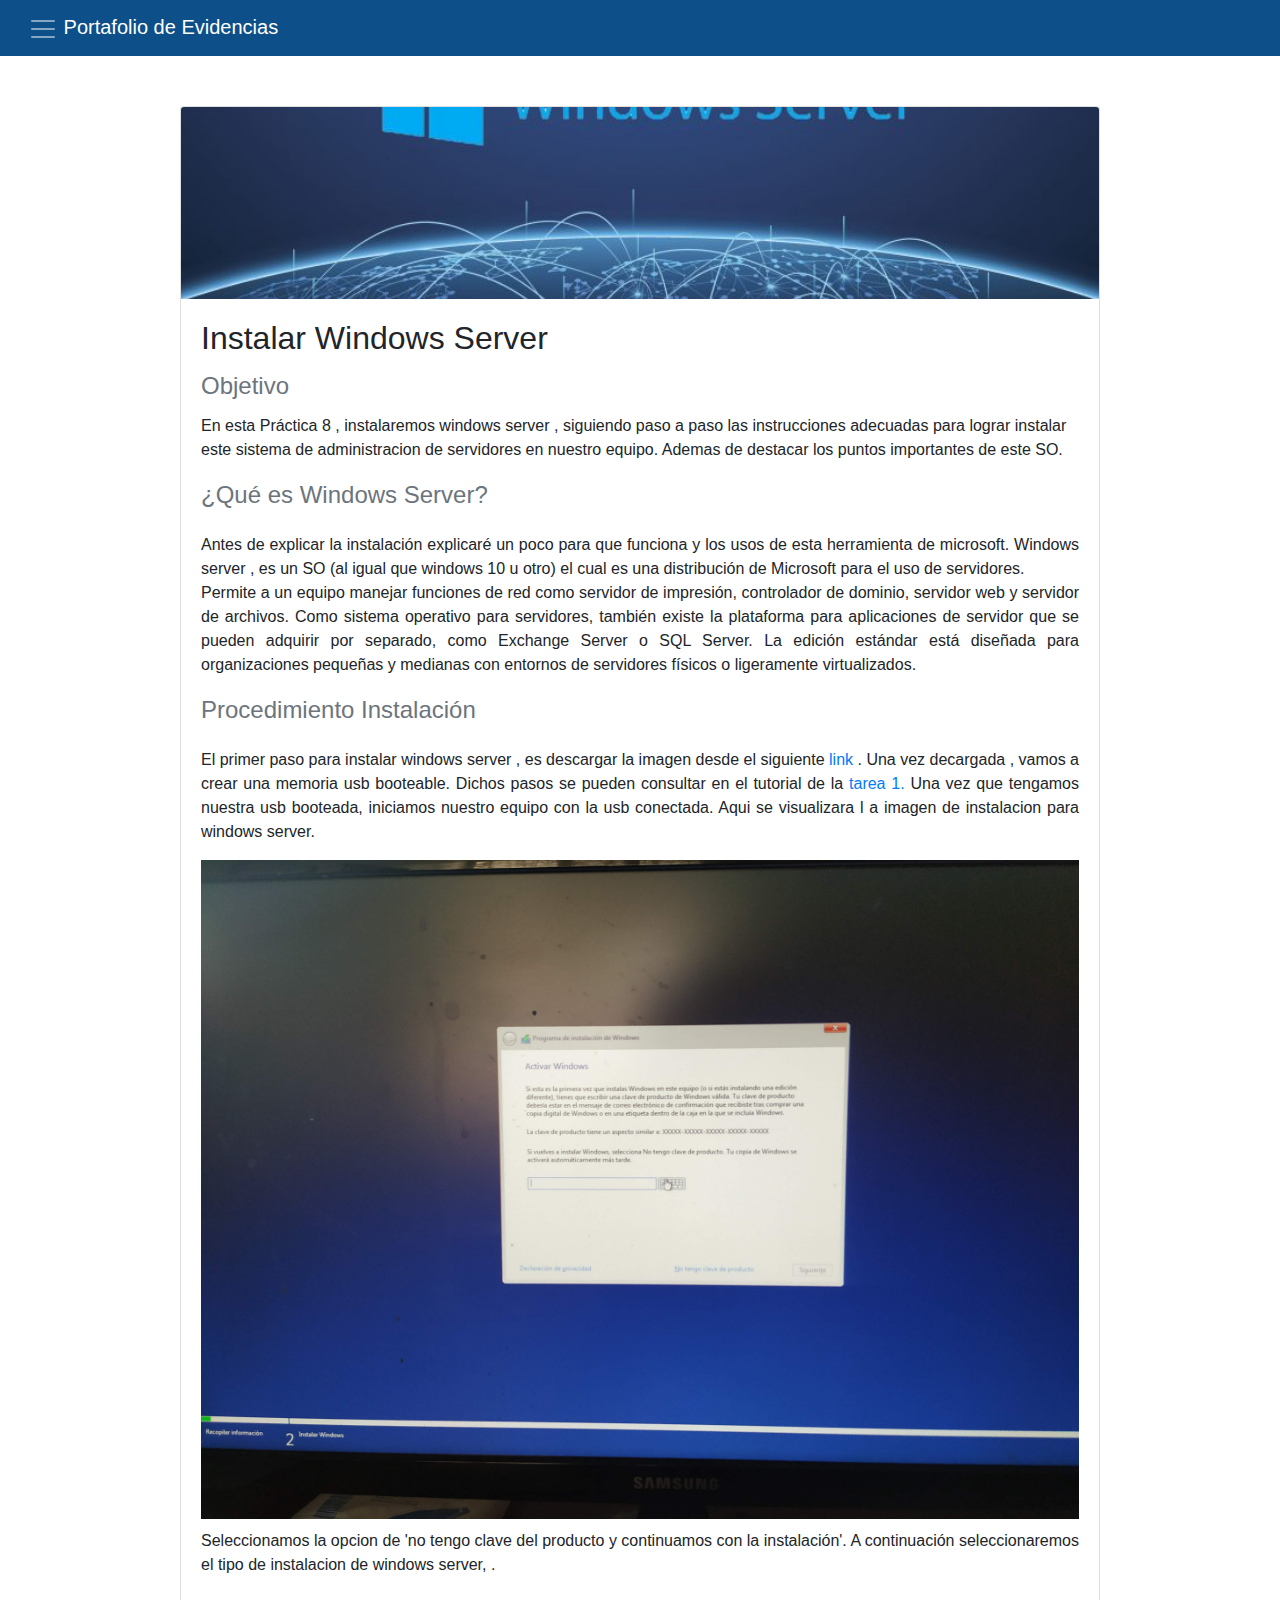
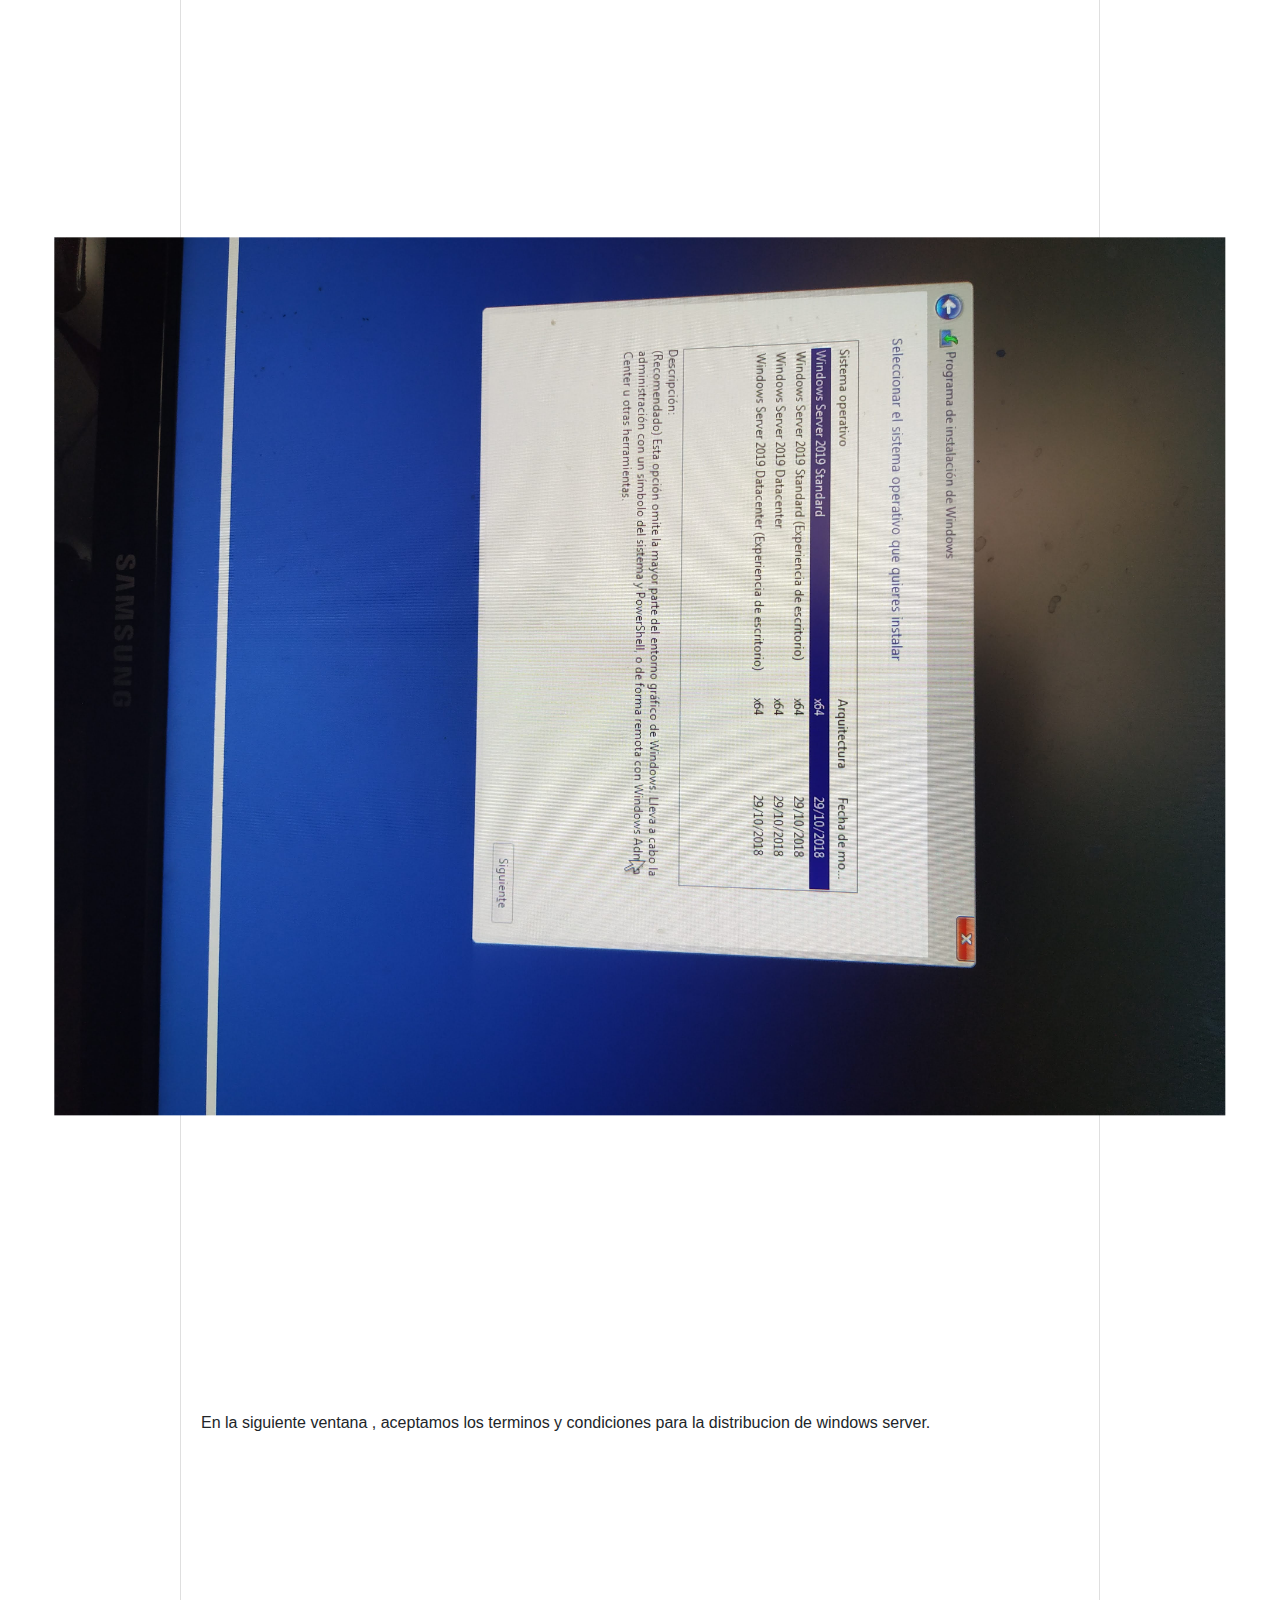
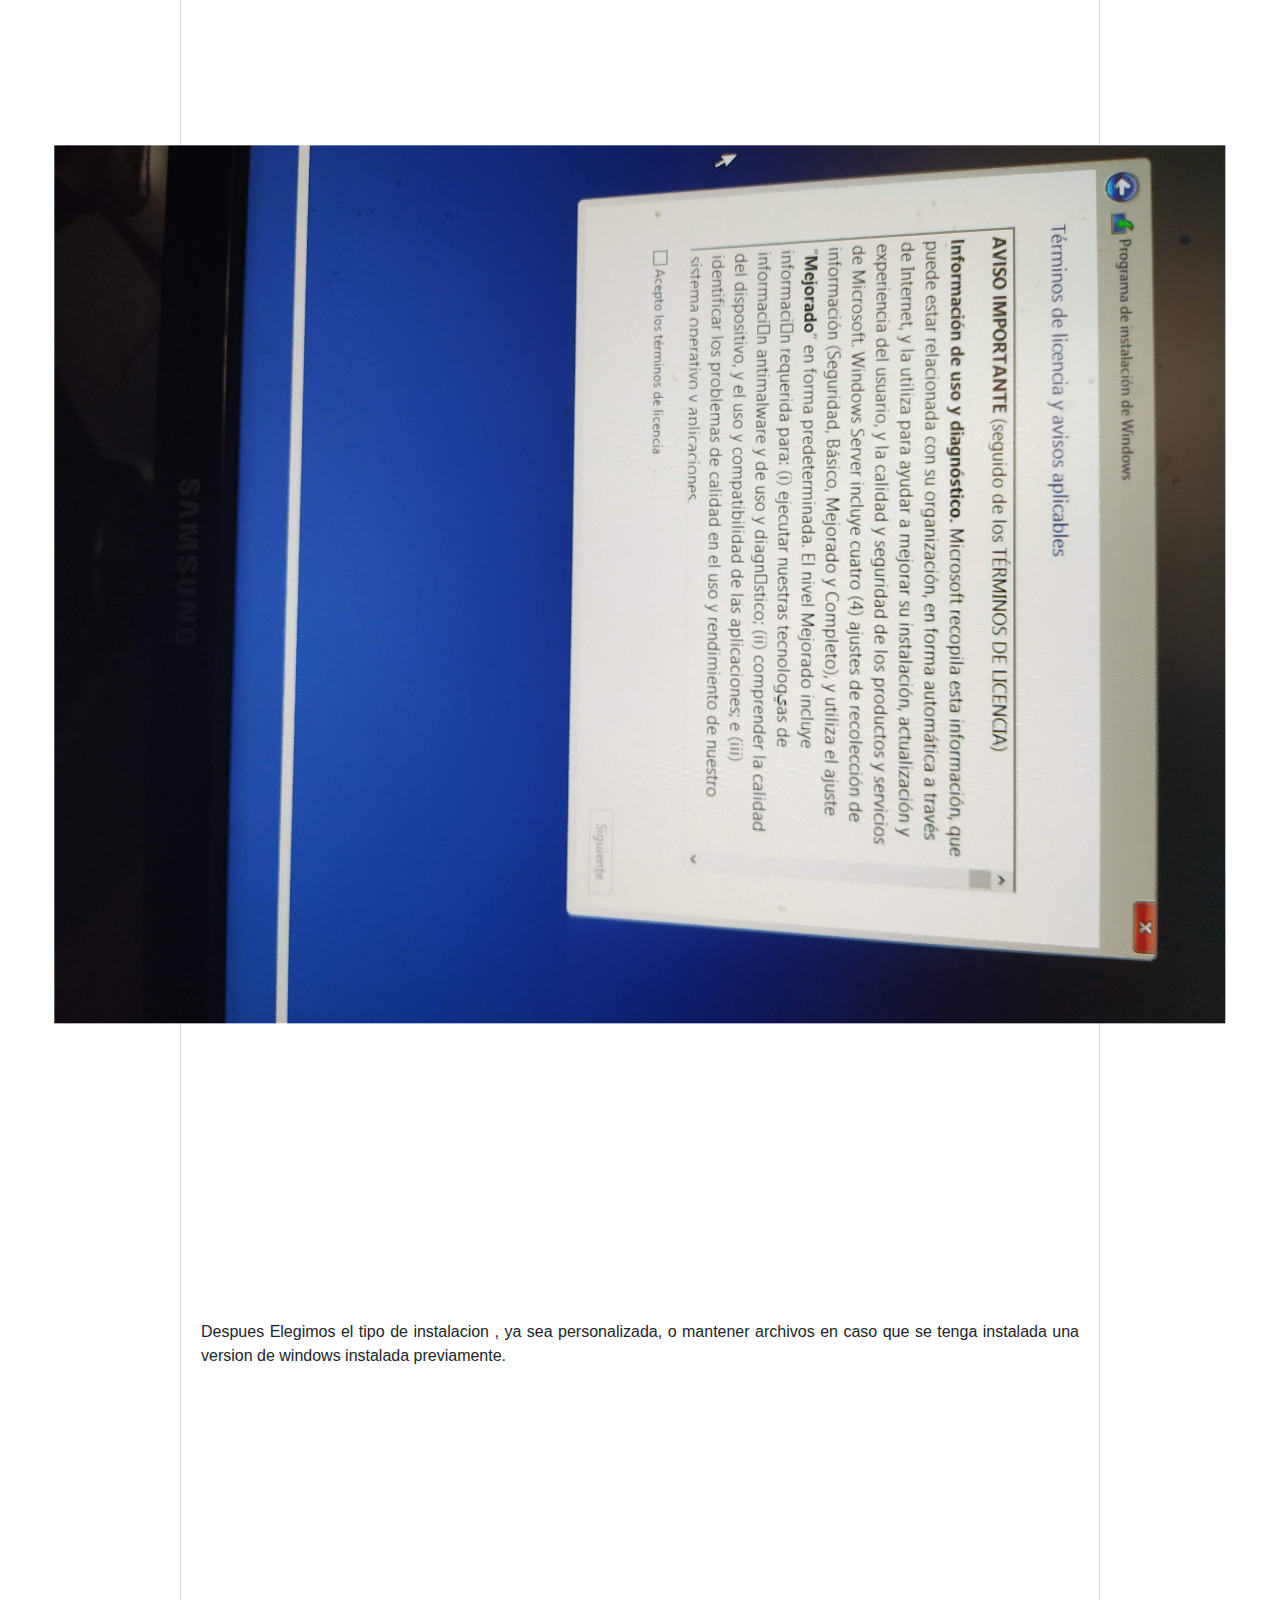
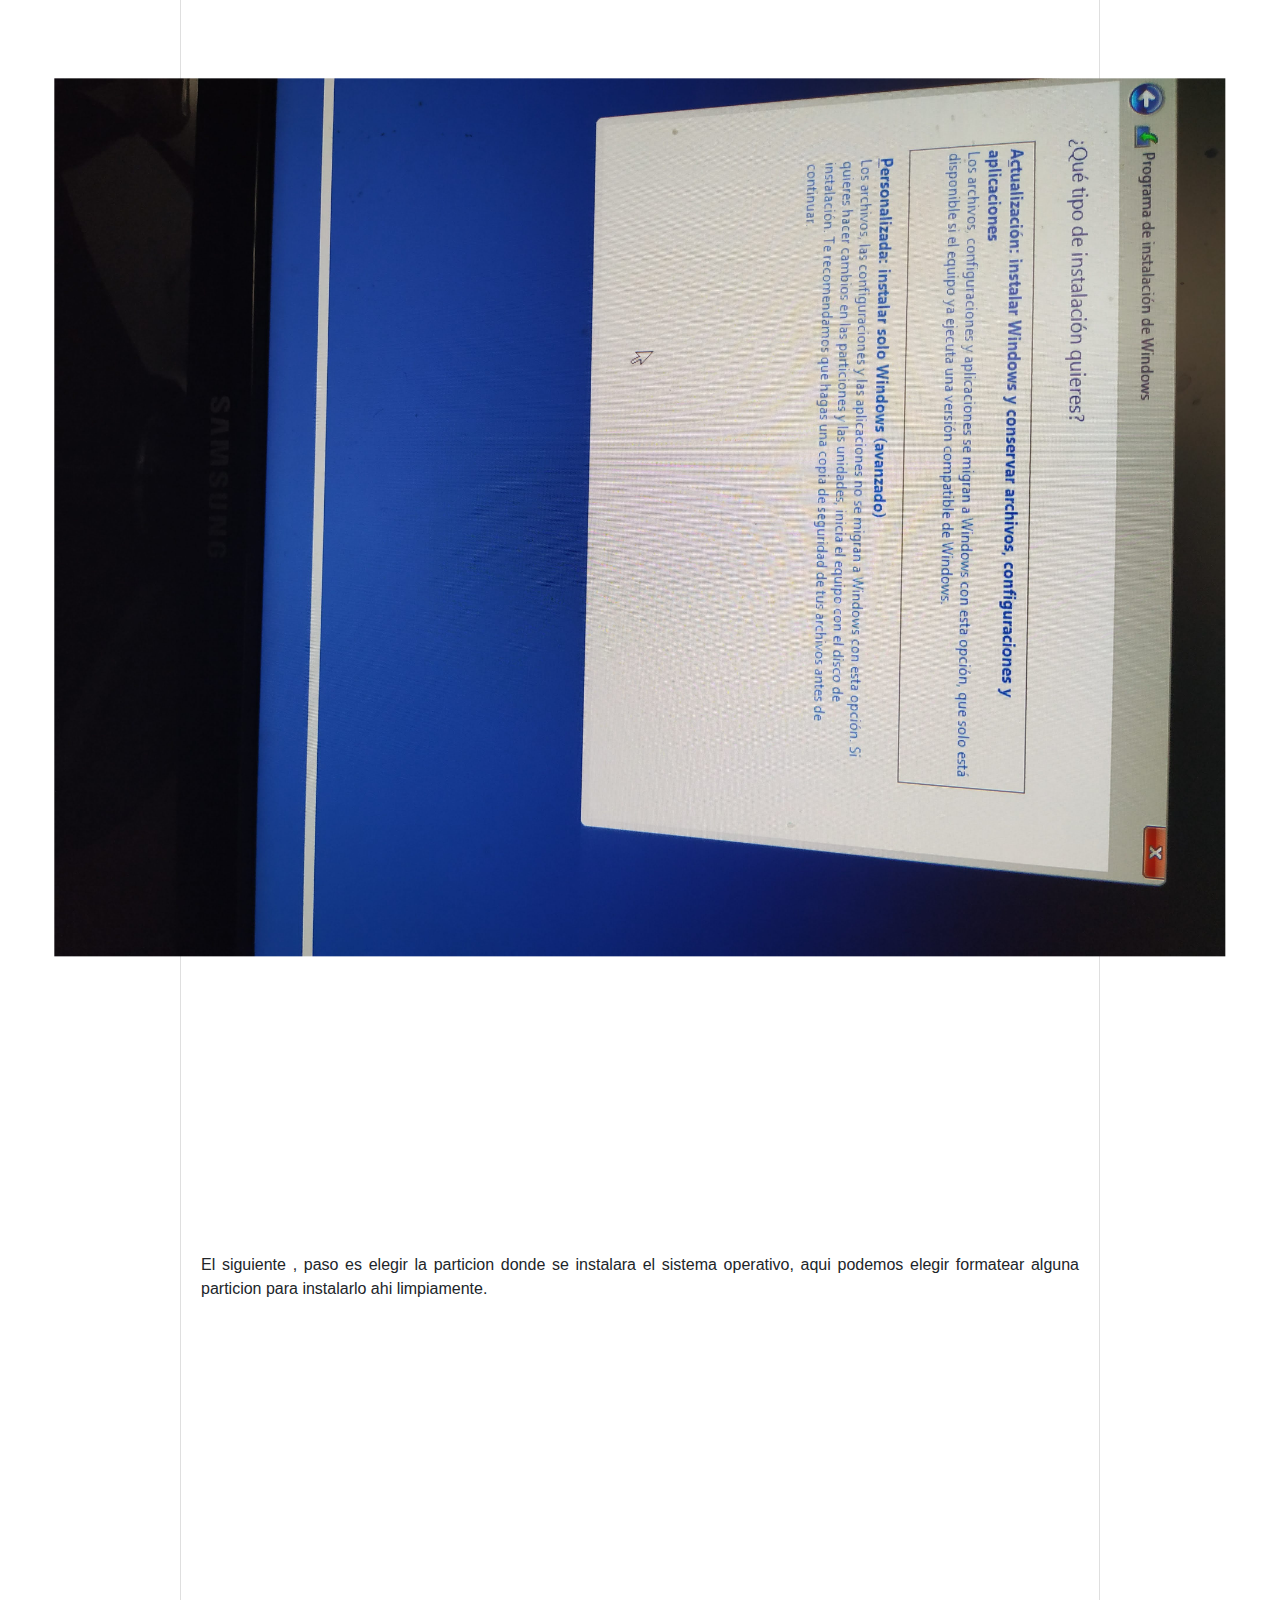
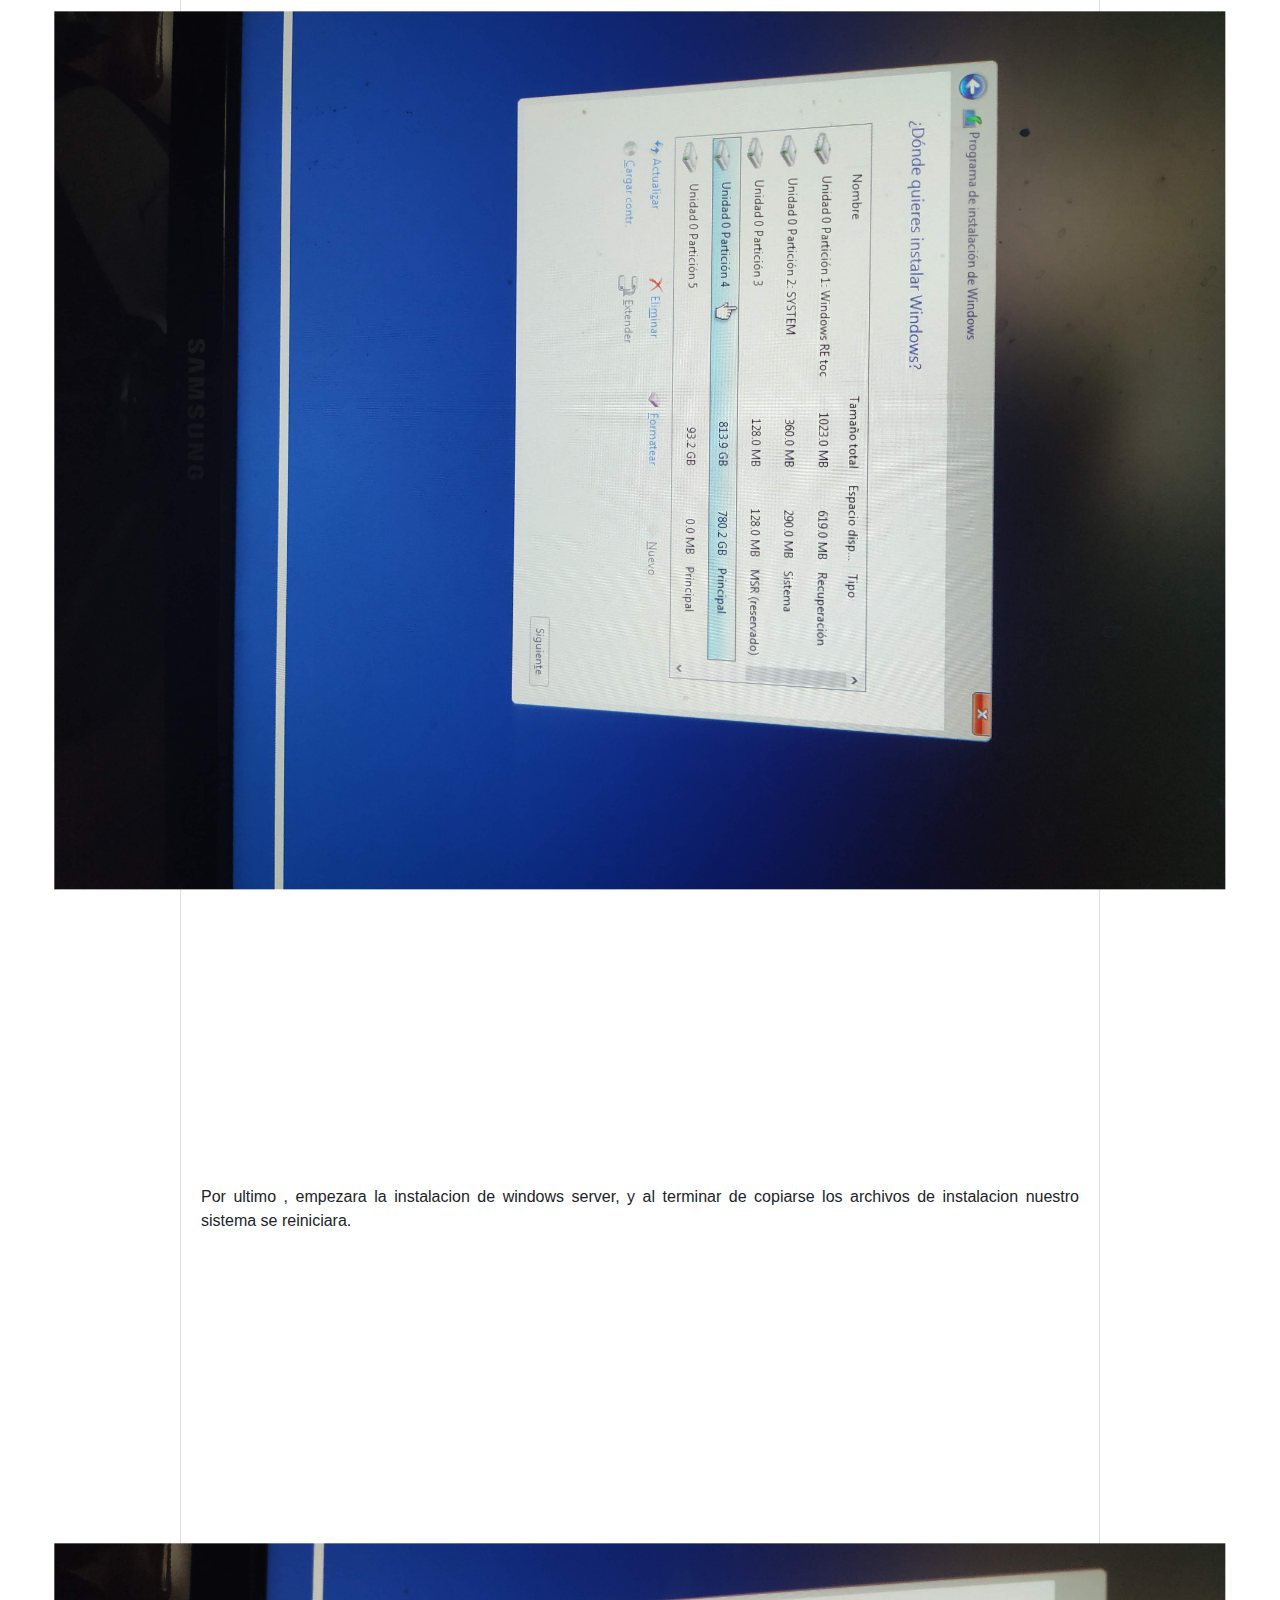
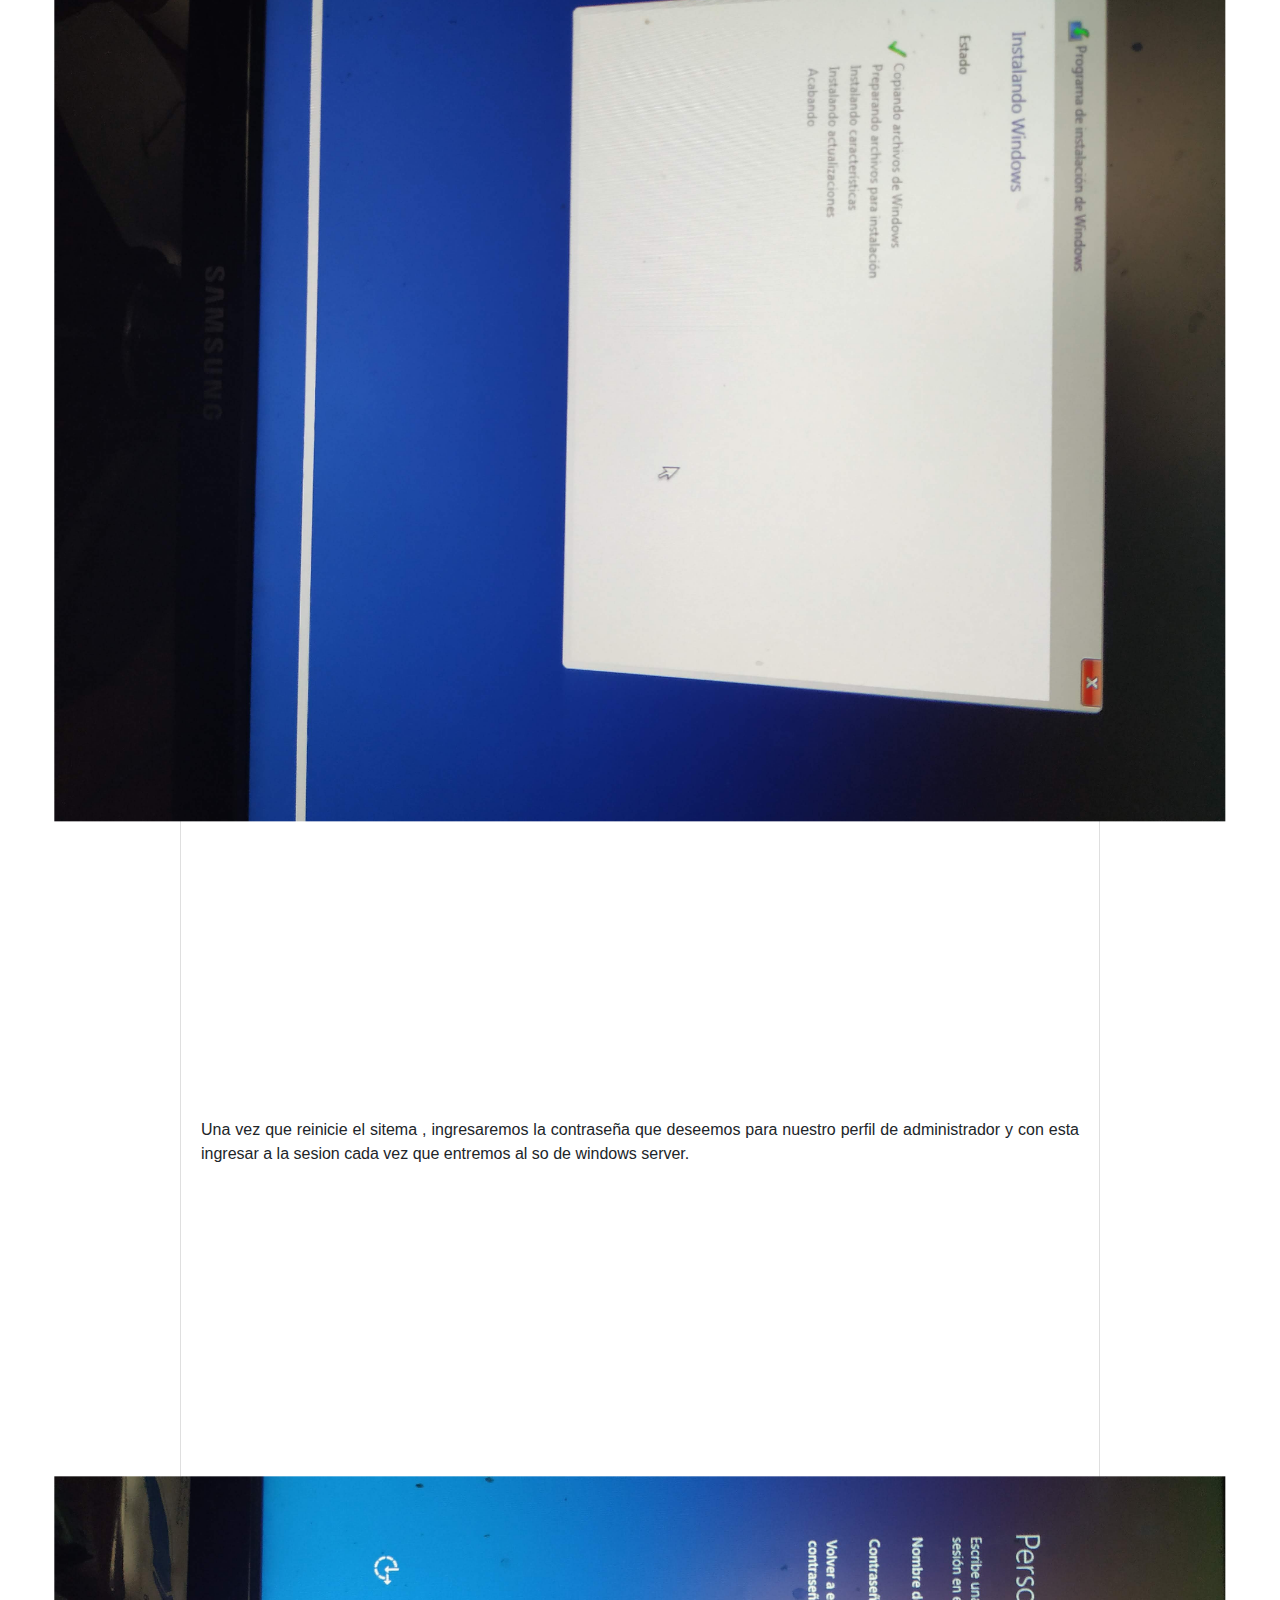
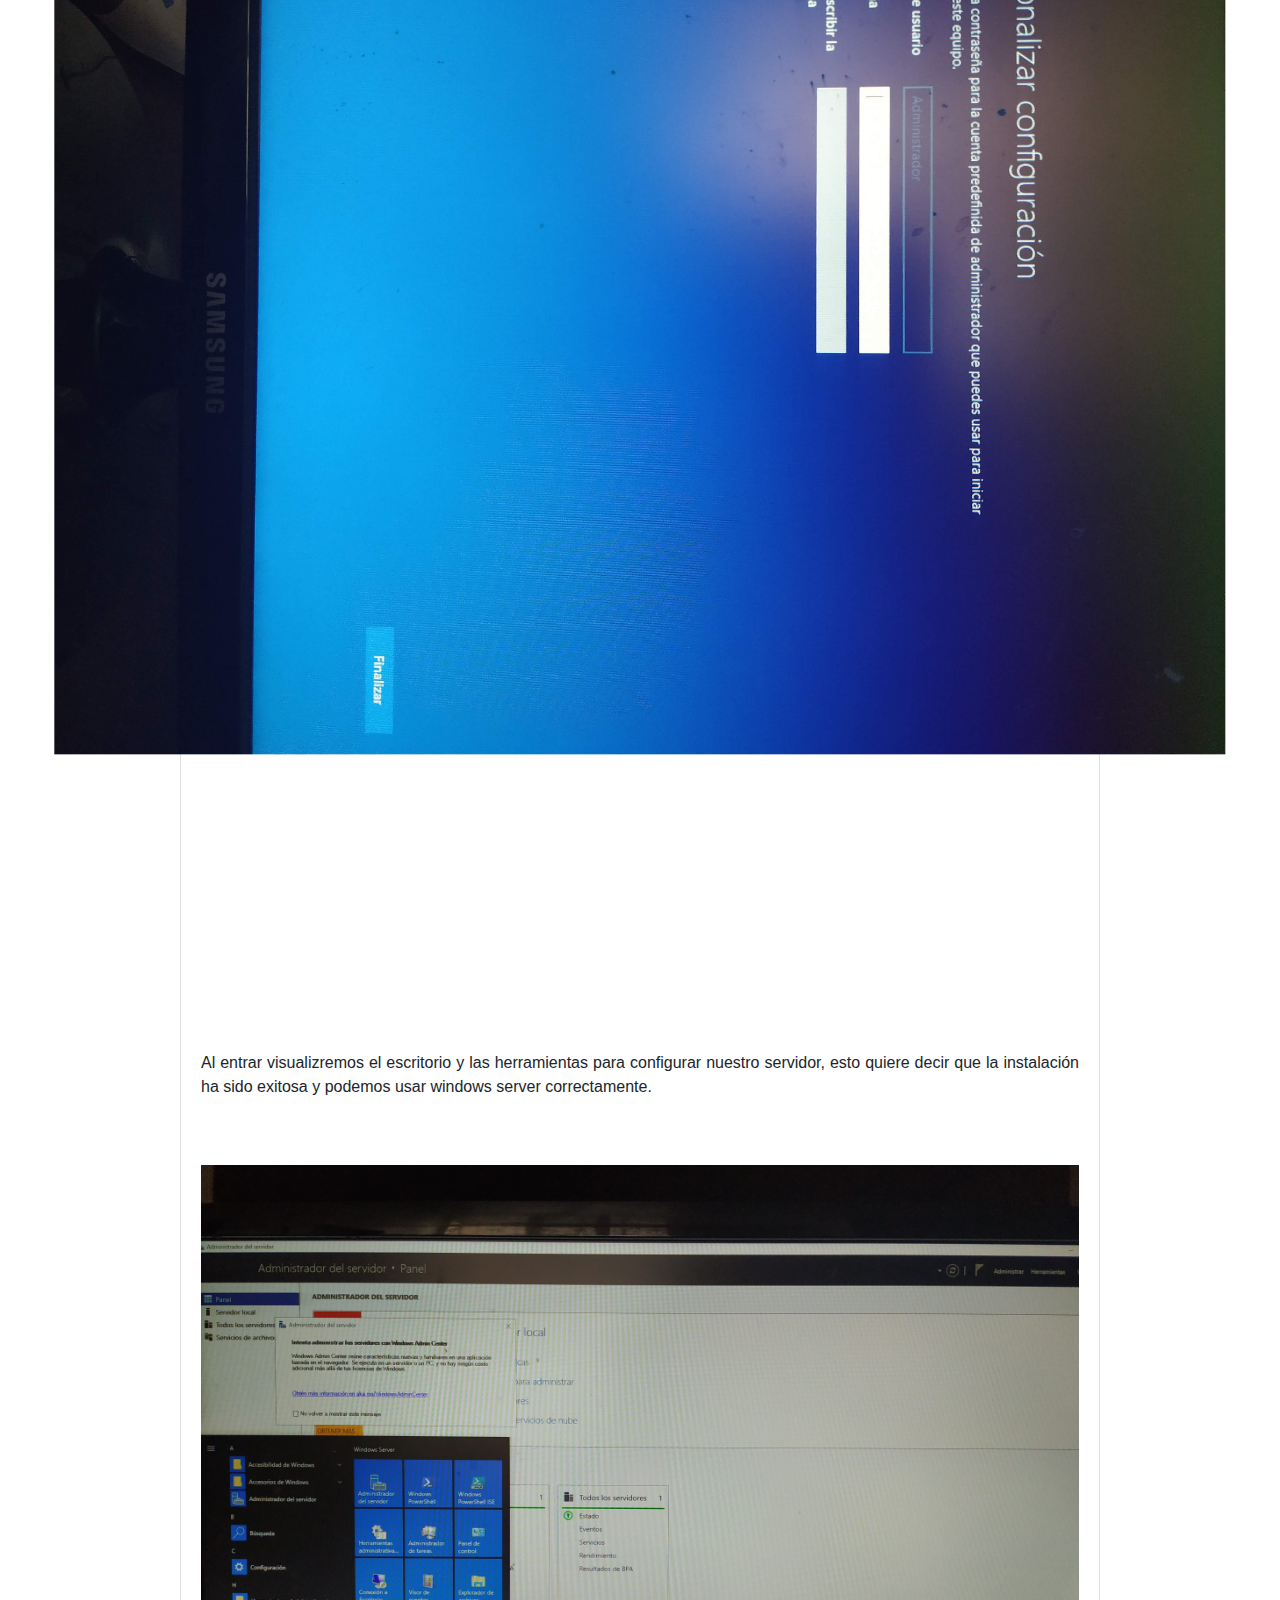
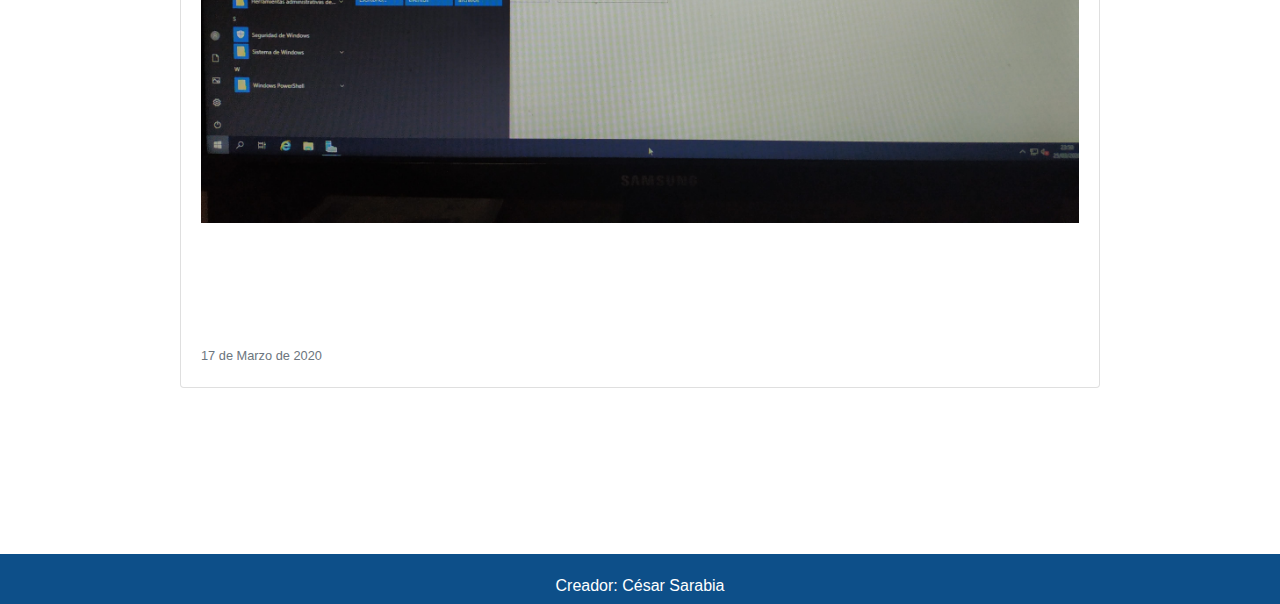
<file: Tarea-8.html>
<!DOCTYPE html>
<html>

<head>
    <meta charset="UTF-8">
    <meta name="viewport" content="width=device-width, initial-scale=1.0">
    <meta http-equiv="X-UA-Compatible" content="ie=edge">
    <title>Tarea 8</title>

    <link rel="stylesheet" href="bootstrap-4.4.1-dist/css/bootstrap.min.css" />
    <link rel="stylesheet" href="resources/css/General.css">
    <script type="text/javascript" src="bootstrap-4.4.1-dist/js/bootstrap.min.js"></script>
</head>
</head>


<body>
    <header>
        <div class="pos-f-t">
            <div class="collapse" id="navbarToggleExternalContent">
                <div class="bg-dark p-4">
                    <h4 class="text-white">Seminario para la Solución de Problemas de Sistemas Operativos de Red</h4>
                    <span class="text-muted">Sección: D02</span>
                    <br>
                    <span class="text-muted">Alumno: Ramírez Sarabia César Eduardo</span>
                </div>
            </div>
            <nav class="navbar navbar-dark box-shadow" id="navHeader">
                <button class="navbar-toggler" type="button" data-toggle="collapse"
                    data-target="#navbarToggleExternalContent" aria-controls="navbarToggleExternalContent"
                    aria-expanded="false" aria-label="Toggle navigation" style="border: none;">
                    <span class="navbar-toggler-icon"></span>
                    <a class="navbar-brand" href="Index.html">
                        Portafolio de Evidencias
                    </a>
                </button>

            </nav>
        </div>
    </header>

    <main>
        <div class="container">
            <div class="row h-100 justify-content-center align-items-center p-top">
                <div class="col-md-10">
                    <div class="card mb-3">

                        <img class="card-img-top" src="resources/img/Tarea-8/w-server-logo.jpg" alt="Imgage Card">

                        <div class="card-body">
                            <h2 class="card-title">Instalar Windows Server</h2>

                            <h4 class="d-inline-block card-subtitle text-muted float-left margin-top margin-subtitle">
                                Objetivo
                            </h4>

                            <p class="card-text text-card-pad">
                                En esta Práctica 8 , instalaremos windows server , siguiendo paso a paso
                                las instrucciones adecuadas para lograr instalar este sistema de administracion de
                                servidores en nuestro equipo. Ademas de destacar los puntos importantes
                                de este SO.
                            </p>
                            <h4 class="d-inline-block card-subtitle text-muted float-left margin-top margin-subtitle">
                                ¿Qué es Windows Server?</h4>

                            <div class="card-text text-card-pad">
                                <p class="p-justify">
                                    Antes de explicar la instalación explicaré un poco para que funciona
                                    y los usos de esta herramienta de microsoft.
                                    Windows server , es un SO (al igual que windows 10 u otro) el cual es una
                                    distribución de Microsoft para el uso de servidores.
                                    <br>
                                    Permite a un equipo manejar funciones de red
                                    como servidor de impresión, controlador de dominio, servidor web y servidor de
                                    archivos. Como sistema operativo para servidores, también existe la plataforma para
                                    aplicaciones de servidor que se pueden adquirir por separado, como Exchange Server o
                                    SQL Server. La edición estándar está diseñada para organizaciones pequeñas y
                                    medianas con entornos de servidores físicos o ligeramente virtualizados.
                                </p>

                            </div>
                            <h4 class="d-inline-block card-subtitle text-muted float-left margin-top margin-subtitle">
                                Procedimiento Instalación</h4>

                            <div class="card-text text-card-pad">
                                <p class="p-justify">
                                    El primer paso para instalar windows server , es descargar la imagen desde
                                    el siguiente
                                    <a href="https://www.microsoft.com/en-us/evalcenter/evaluate-windows-server-2019">
                                        link
                                    </a>.
                                    Una vez decargada , vamos a crear una memoria usb booteable. Dichos pasos se pueden
                                    consultar
                                    en el tutorial de la
                                    <a href="Tarea-1.html">
                                        tarea 1.
                                    </a>
                                    Una vez que tengamos nuestra usb booteada, iniciamos nuestro equipo con la usb
                                    conectada.
                                    Aqui se visualizara l a imagen de instalacion para windows server.
                                </p>
                                <div class="text-center">
                                    <img class="text-center img-fluid"
                                        src="resources/img/Tarea-8/IMG_20200325_163503.jpg">
                                </div>

                                <p class="p-justify">
                                    Seleccionamos la opcion de 'no tengo clave del producto y continuamos con la
                                    instalación'.
                                    A continuación seleccionaremos el tipo de instalacion de windows server, .
                                

                                </p>
                                <br><br>
                                <div class="text-center" style="padding-top: 50px;">
                                    <img class="text-center img-fluid rotateimg90" height="400"
                                        src="resources/img/Tarea-8/IMG_20200325_163534.jpg">
                                </div>
                              
                                <p class="p-justify" style="padding-top: 150px;padding-bottom: 50px;">
                                   En la siguiente ventana , aceptamos los terminos y condiciones para la 
                                   distribucion de windows server.

                                </p>
                                <br><br>
                                <div class="text-center" style="padding-top: 50px;">
                                    <img class="text-center img-fluid rotateimg90" height="400"
                                        src="resources/img/Tarea-8/IMG_20200325_163756.jpg">
                                </div>

                                <p class="p-justify" style="padding-top: 150px;padding-bottom: 50px;">
                                    Despues Elegimos el tipo de instalacion , ya sea personalizada, 
                                    o mantener archivos en caso que se tenga instalada una version de 
                                    windows instalada previamente.
 
                                 </p>
                                 <br><br>
                                 <div class="text-center" style="padding-top: 50px;">
                                     <img class="text-center img-fluid rotateimg90" height="400"
                                         src="resources/img/Tarea-8/IMG_20200325_163825.jpg">
                                 </div>
                                 <p class="p-justify" style="padding-top: 150px;padding-bottom: 50px;">
                                  El siguiente , paso es elegir la particion donde se instalara el sistema 
                                  operativo, aqui podemos elegir formatear alguna particion para 
                                  instalarlo ahi limpiamente.
 
                                 </p>
                                 <br><br>
                                 <div class="text-center" style="padding-top: 50px;">
                                     <img class="text-center img-fluid rotateimg90" height="400"
                                         src="resources/img/Tarea-8/IMG_20200325_163831.jpg">
                                 </div>

                                 <p class="p-justify" style="padding-top: 150px;padding-bottom: 50px;">
                                    Por ultimo , empezara la instalacion de windows server, y al terminar de 
                                    copiarse los archivos de instalacion nuestro sistema se reiniciara.
   
                                   </p>
                                   <br><br>
                                   <div class="text-center" style="padding-top: 50px;">
                                       <img class="text-center img-fluid rotateimg90" height="400"
                                           src="resources/img/Tarea-8/IMG_20200325_163907.jpg">
                                   </div>
 
                                   <p class="p-justify" style="padding-top: 150px;padding-bottom: 50px;">
                                   Una vez que reinicie el sitema , ingresaremos la contraseña que deseemos 
                                   para nuestro perfil de administrador y con esta ingresar a la sesion cada 
                                   vez que entremos al so de windows server.
   
                                   </p>
                                   <br><br>
                                   <div class="text-center" style="padding-top: 50px;">
                                       <img class="text-center img-fluid rotateimg90" height="400"
                                           src="resources/img/Tarea-8/IMG_20200325_164732.jpg">
                                   </div>

                                   <p class="p-justify" style="padding-top: 150px;padding-bottom: 50px;">
                                   Al entrar visualizremos el escritorio y las herramientas para configurar nuestro 
                                   servidor, esto quiere decir que la instalación ha sido 
                                   exitosa y podemos usar windows server correctamente.
    
                                    </p>

                                    <div class="text-center" style="padding-top: 0px;">
                                        <img class="text-center img-fluid" height="400"
                                            src="resources/img/Tarea-8/IMG_20200325_165003.jpg">
                                    </div>
 

                            </div>
                            <br>
                            <br>
                            <br>
                            <br>
                            <br>
                            <p class="card-text"><small class="text-muted">17 de Marzo de 2020</small></p>
                        </div>

                    </div>
                </div>
            </div>
        </div>
    </main>
    <footer class="footer">
        <div class="container text-center">
            <span style="color: #fff;">Creador: César Sarabia</span>
        </div>
    </footer>
</body>

</html>
</file>
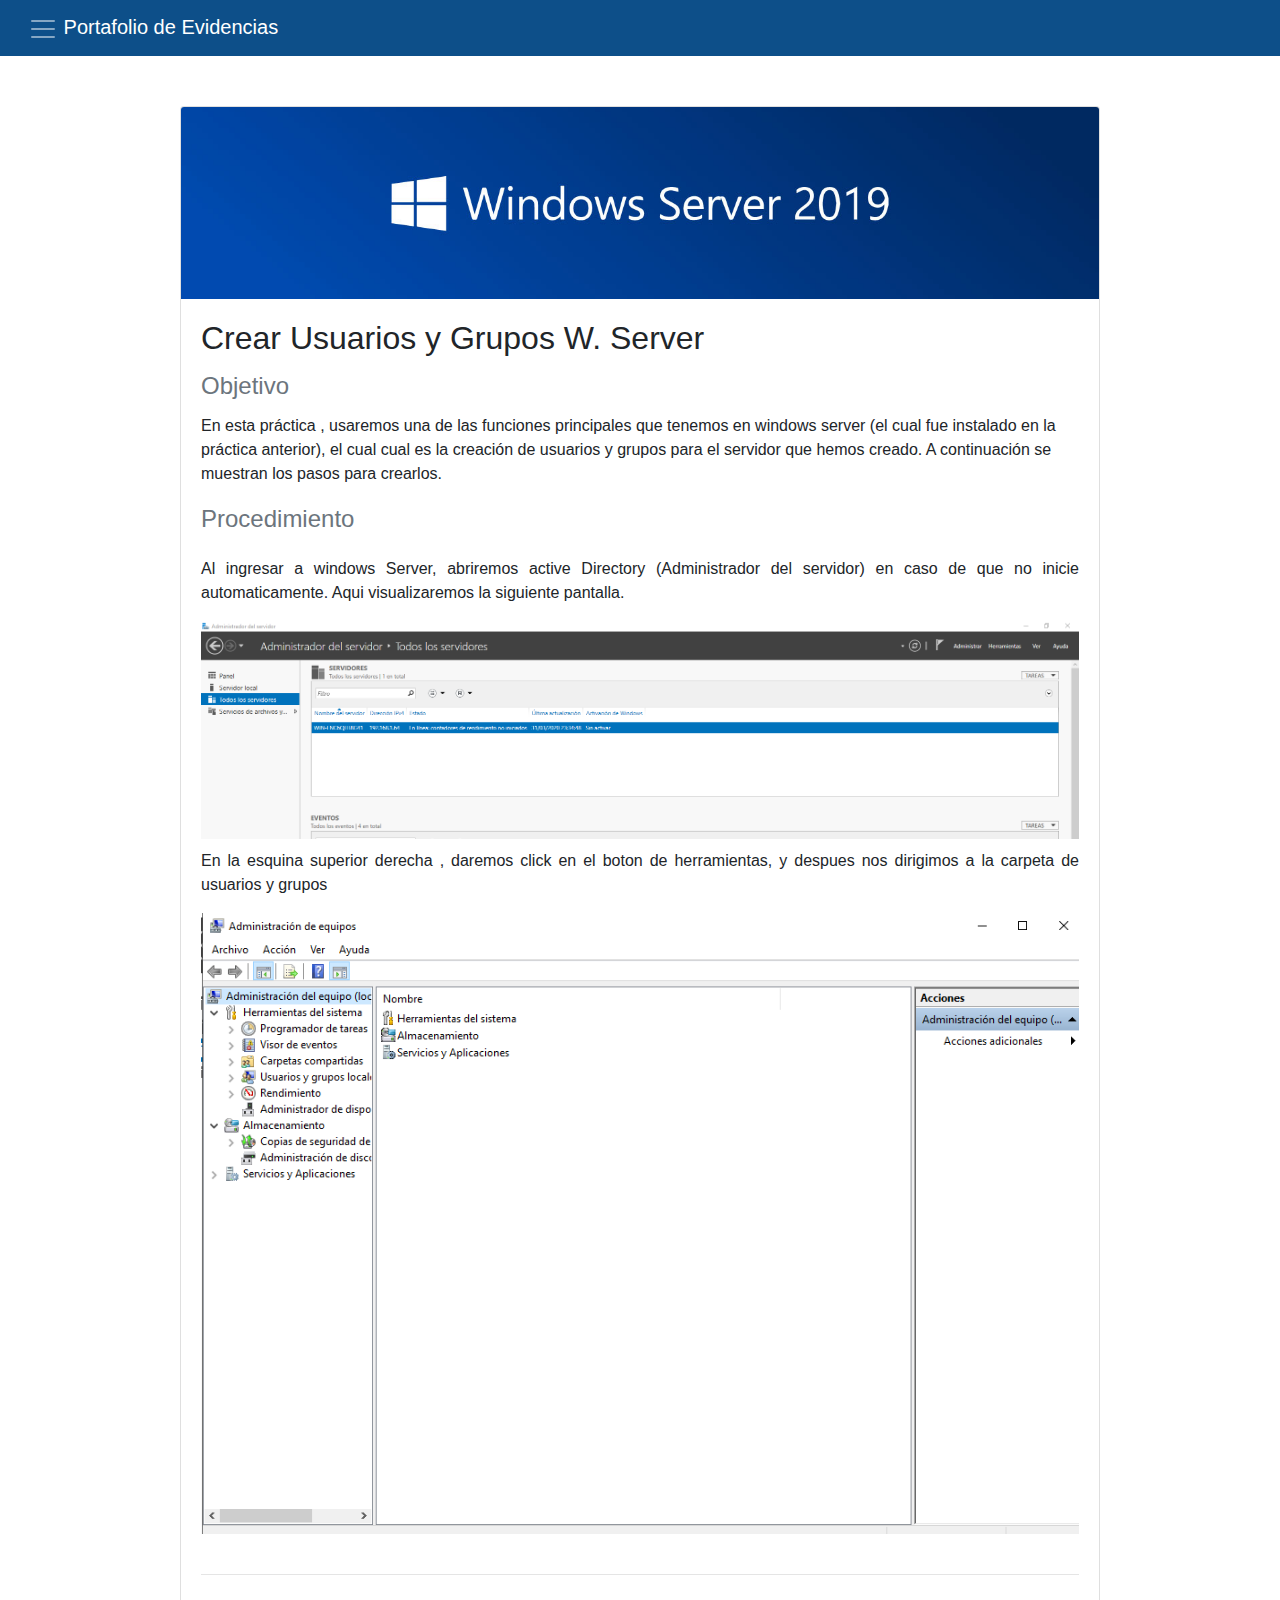
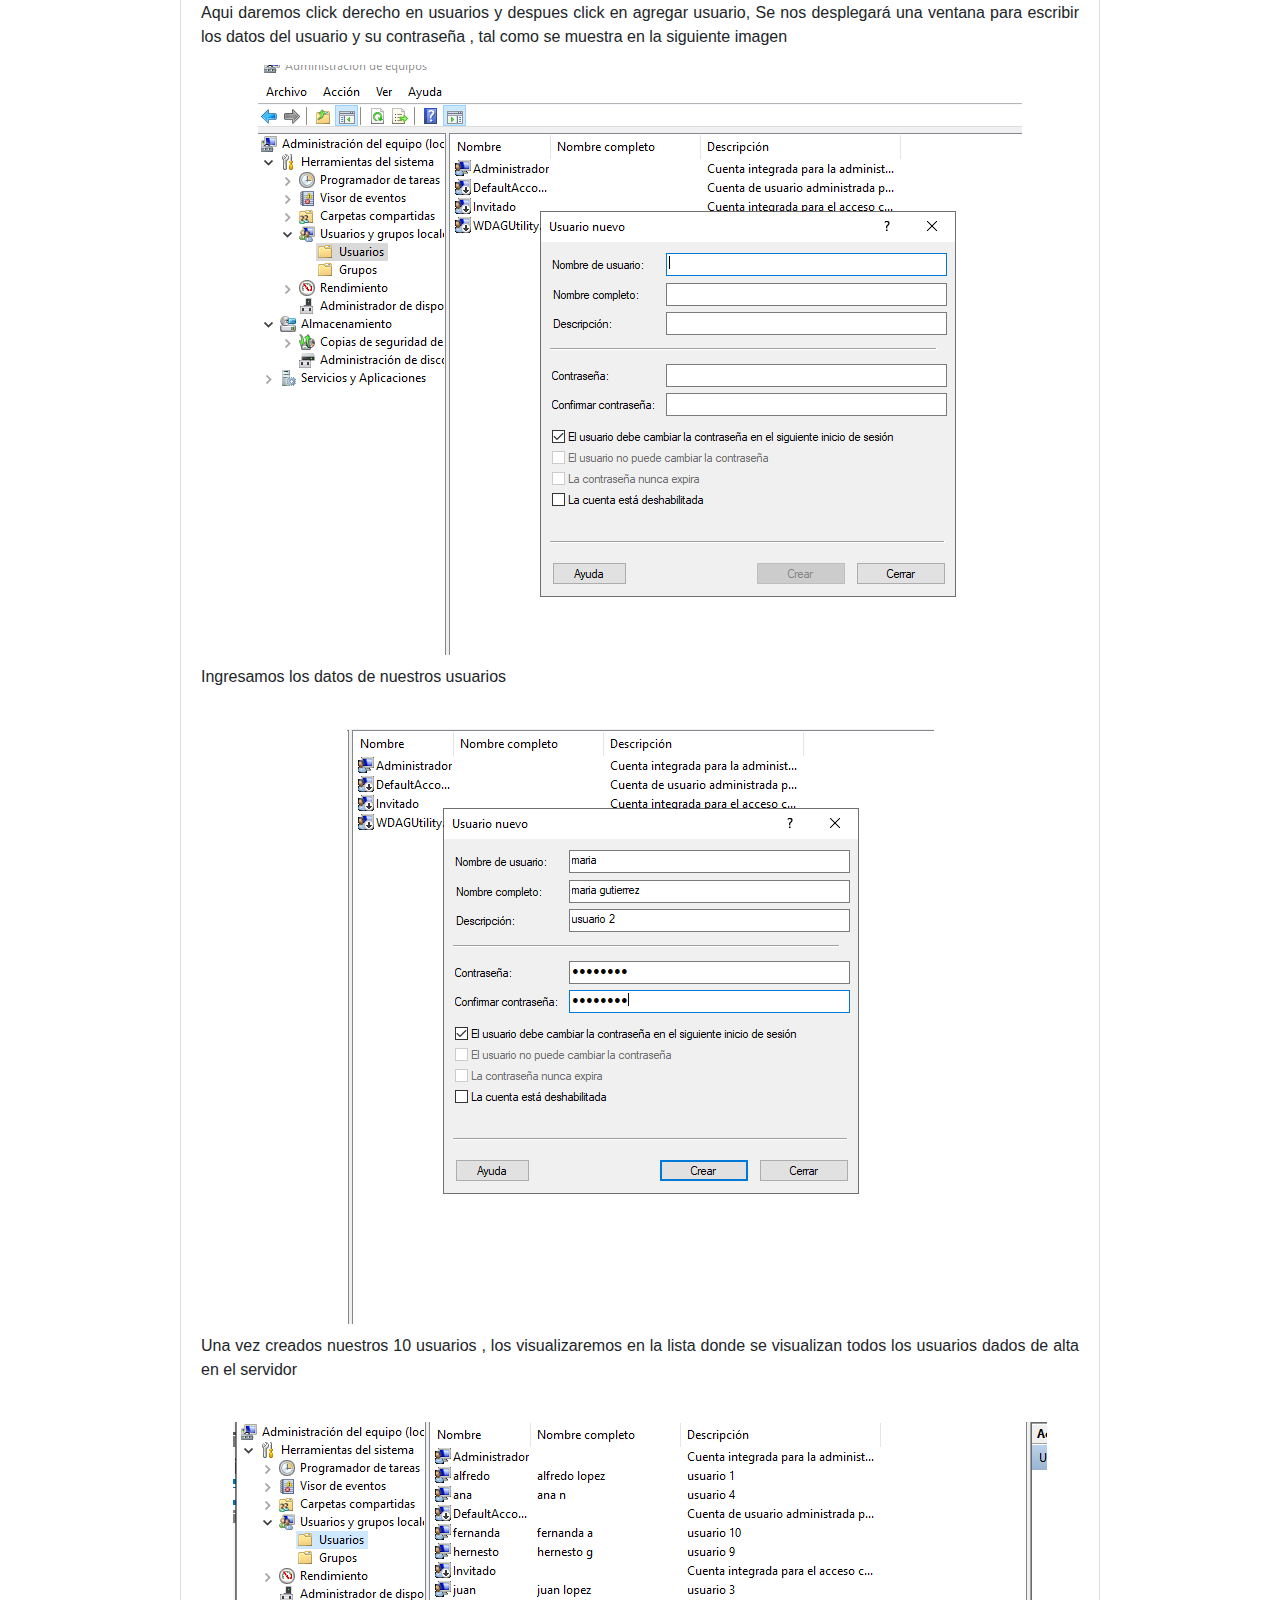
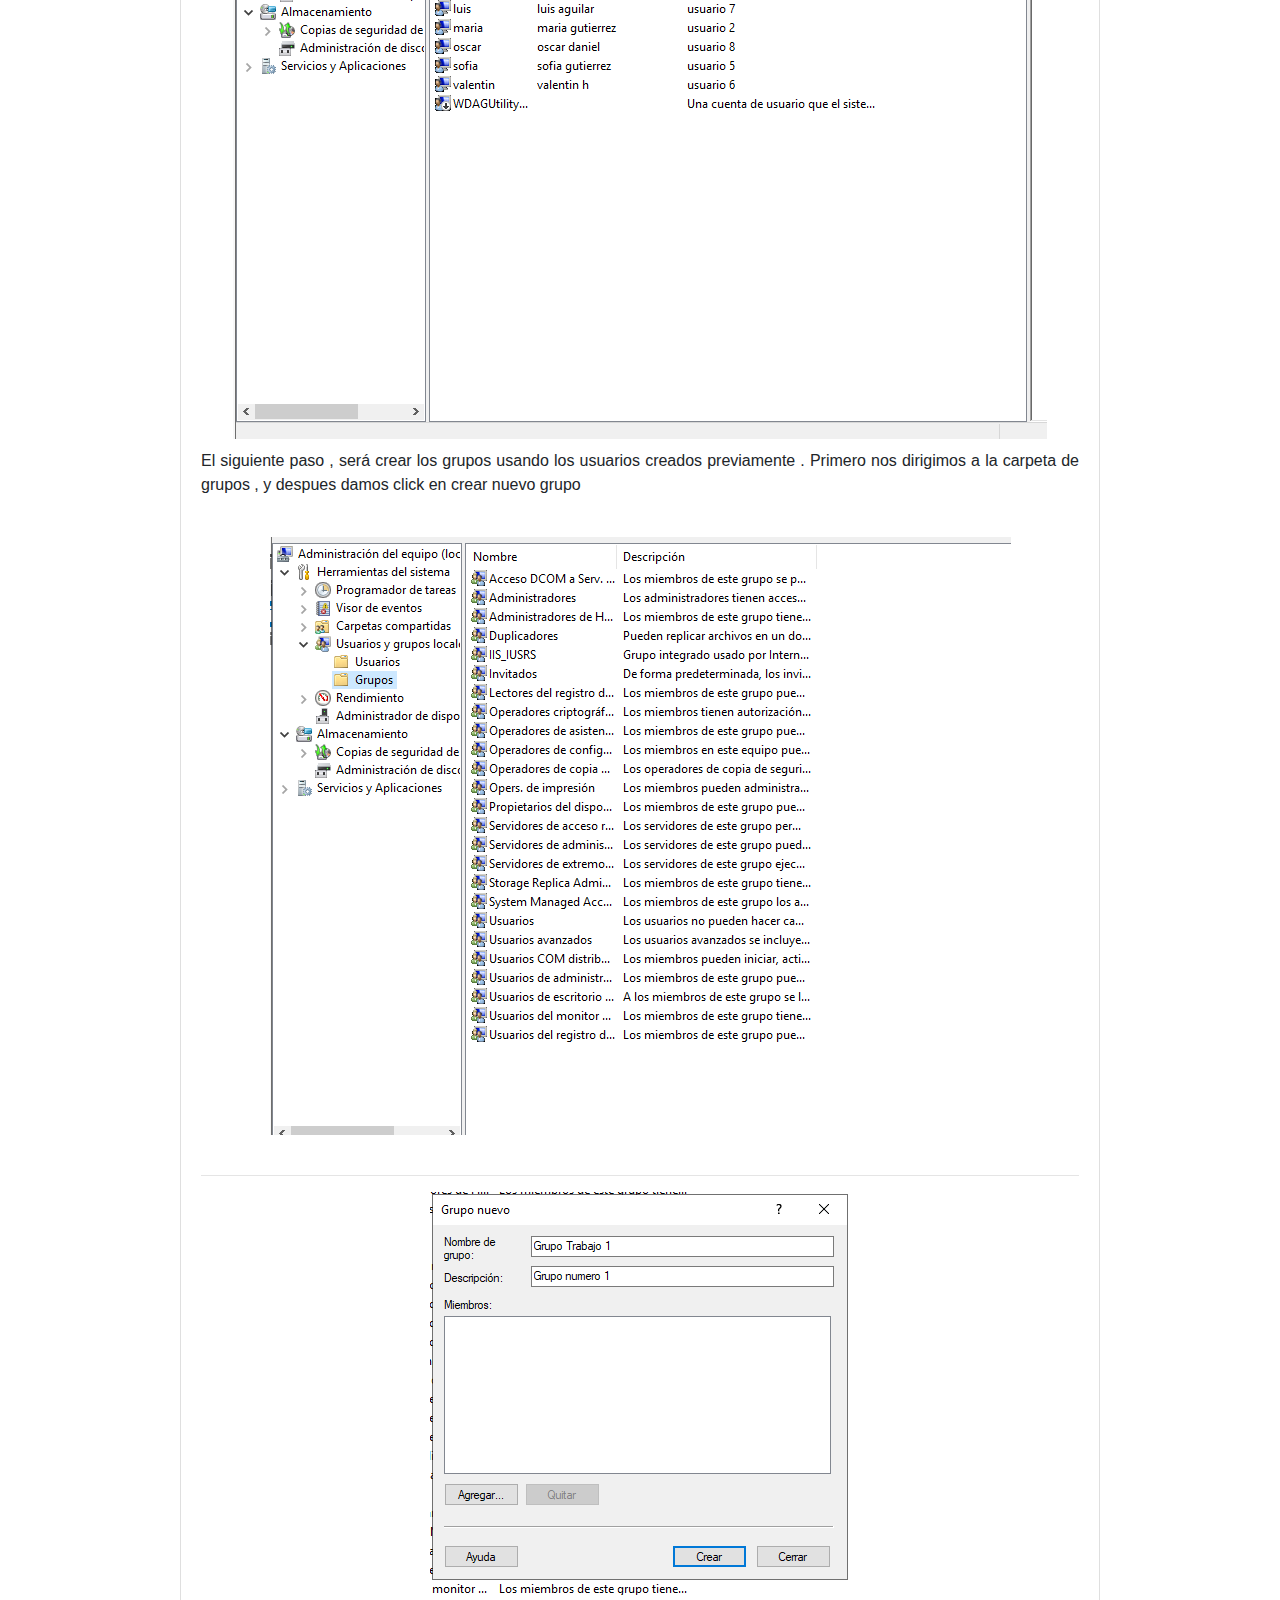
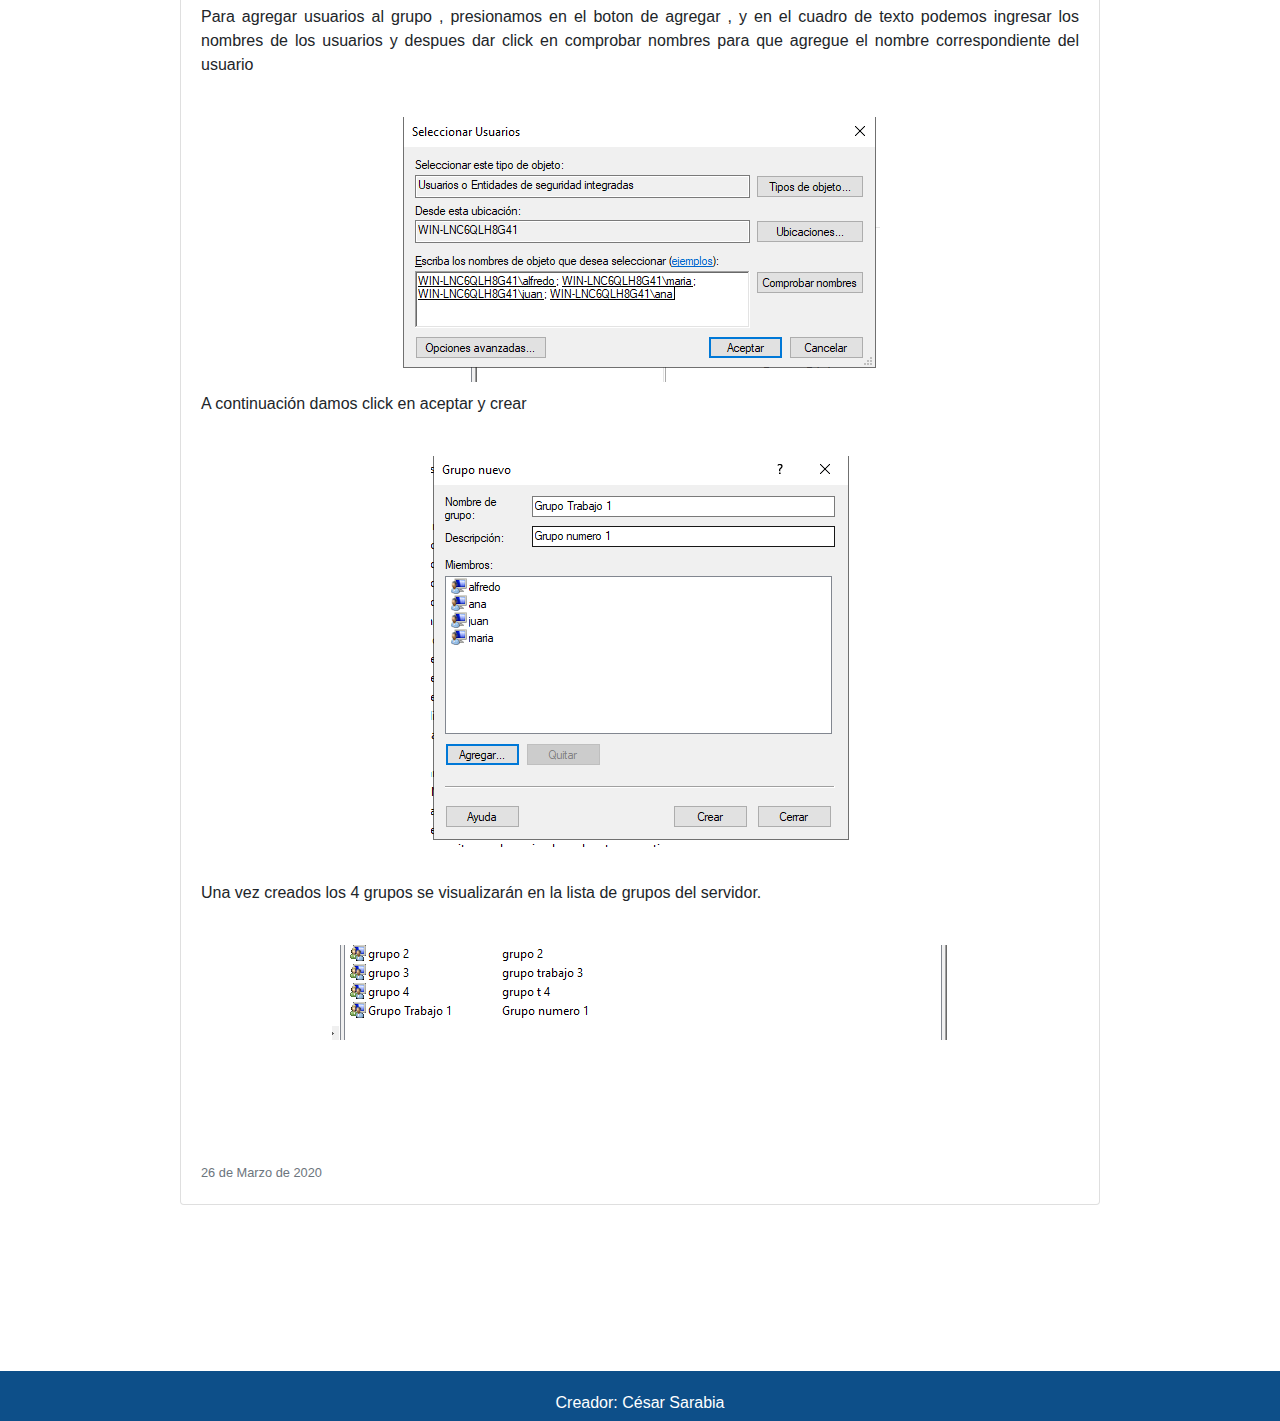
<file: Tarea-9.html>
<!DOCTYPE html>
<html>

<head>
    <meta charset="UTF-8">
    <meta name="viewport" content="width=device-width, initial-scale=1.0">
    <meta http-equiv="X-UA-Compatible" content="ie=edge">
    <title>Tarea 9</title>

    <link rel="stylesheet" href="bootstrap-4.4.1-dist/css/bootstrap.min.css" />
    <link rel="stylesheet" href="resources/css/General.css">
    <script type="text/javascript" src="bootstrap-4.4.1-dist/js/bootstrap.min.js"></script>
</head>
</head>


<body>
    <header>
        <div class="pos-f-t">
            <div class="collapse" id="navbarToggleExternalContent">
                <div class="bg-dark p-4">
                    <h4 class="text-white">Seminario para la Solución de Problemas de Sistemas Operativos de Red</h4>
                    <span class="text-muted">Sección: D02</span>
                    <br>
                    <span class="text-muted">Alumno: Ramírez Sarabia César Eduardo</span>
                </div>
            </div>
            <nav class="navbar navbar-dark box-shadow" id="navHeader">
                <button class="navbar-toggler" type="button" data-toggle="collapse"
                    data-target="#navbarToggleExternalContent" aria-controls="navbarToggleExternalContent"
                    aria-expanded="false" aria-label="Toggle navigation" style="border: none;">
                    <span class="navbar-toggler-icon"></span>
                    <a class="navbar-brand" href="Index.html">
                        Portafolio de Evidencias
                    </a>
                </button>

            </nav>
        </div>
    </header>

    <main>
        <div class="container">
            <div class="row h-100 justify-content-center align-items-center p-top">
                <div class="col-md-10">
                    <div class="card mb-3">

                        <img class="card-img-top" src="resources/img/Tarea-9/w_Server.jpg" alt="Imgage Card">

                        <div class="card-body">
                            <h2 class="card-title">Crear Usuarios y Grupos W. Server</h2>

                            <h4 class="d-inline-block card-subtitle text-muted float-left margin-top margin-subtitle">
                                Objetivo
                            </h4>

                            <p class="card-text text-card-pad">
                                En esta práctica , usaremos una de las funciones principales que tenemos en
                                windows server (el cual fue instalado en la práctica anterior), el cual
                                cual es la creación de usuarios y grupos para el servidor que hemos creado.
                                A continuación se muestran los pasos para crearlos.
                            </p>

                            <h4 class="d-inline-block card-subtitle text-muted float-left margin-top margin-subtitle">
                                Procedimiento</h4>

                            <div class="card-text text-card-pad">
                                <p class="p-justify">
                                    Al ingresar a windows Server, abriremos active Directory
                                    (Administrador del servidor) en caso de que no inicie automaticamente.
                                    Aqui visualizaremos la siguiente pantalla.
                                </p>

                                <div class="text-center">
                                    <img class="text-center img-fluid" src="resources/img/Tarea-9/Captura_1.PNG">
                                </div>

                                <p class="p-justify">
                                    En la esquina superior derecha , daremos click en el boton de herramientas,
                                    y despues nos dirigimos a la carpeta de usuarios y grupos
                                </p>

                                <div class="text-center">
                                    <img class="text-center img-fluid" src="resources/img/Tarea-9/Captura_2.PNG">
                                </div>

                                <br>
                                <hr>

                                <p class="p-justify">
                                    Aqui daremos click derecho en usuarios y despues click en agregar usuario,
                                    Se nos desplegará una ventana para escribir los datos del usuario y su
                                    contraseña , tal como se muestra en la siguiente imagen
                                </p>
                                <div class="text-center">
                                    <img class="text-center img-fluid" src="resources/img/Tarea-9/Captura_3.PNG">
                                </div>

                                <p class="p-justify">
                                    Ingresamos los datos de nuestros usuarios
                                </p>
                                <br>
                                <div class="text-center">
                                    <img class="text-center img-fluid" src="resources/img/Tarea-9/Captura_4.PNG">
                                </div>

                                <p class="p-justify">
                                    Una vez creados nuestros 10 usuarios , los visualizaremos en la lista donde
                                    se visualizan todos los usuarios dados de alta en el servidor
                                </p>
                                <br>
                                <div class="text-center">
                                    <img class="text-center img-fluid" src="resources/img/Tarea-9/Captura_5.PNG">
                                </div>
                                <p class="p-justify">
                                    El siguiente paso , será crear los grupos usando los usuarios 
                                    creados previamente . Primero nos dirigimos a la carpeta de grupos , 
                                    y despues damos click en crear nuevo grupo
                                </p>
                                <br>
                                <div class="text-center">
                                    <img class="text-center img-fluid" src="resources/img/Tarea-9/Captura_6.PNG">
                                </div>

                                <br>
                                <hr>
                                <div class="text-center">
                                    <img class="text-center img-fluid" src="resources/img/Tarea-9/Captura_7.PNG">
                                </div>

                                <p class="p-justify">
                                    Para agregar usuarios al grupo , presionamos en el boton de agregar , y en 
                                    el cuadro de texto podemos ingresar los nombres de los usuarios y despues
                                    dar click en comprobar nombres para que agregue el nombre correspondiente del usuario
                                </p>
                                <br>
                                <div class="text-center">
                                    <img class="text-center img-fluid" src="resources/img/Tarea-9/Captura_9.PNG">
                                </div>

                                <p class="p-justify">
                                   A continuación damos click en aceptar y crear
                                </p>
                                <br>
                                <div class="text-center">
                                    <img class="text-center img-fluid" src="resources/img/Tarea-9/Captura_10.PNG">
                                </div>

                                <br>
                                <p class="p-justify">
                                   Una vez creados los 4 grupos se visualizarán en la lista de grupos del servidor.
                                 </p>
                                 <br>
                                 <div class="text-center">
                                     <img class="text-center img-fluid" src="resources/img/Tarea-9/Captura_11.PNG">
                                 </div>

                            </div>
                            <br>
                            <br>
                            <br>
                            <br>
                            <br>
                            <p class="card-text"><small class="text-muted">26 de Marzo de 2020</small></p>
                        </div>

                    </div>
                </div>
            </div>
        </div>
    </main>
    <footer class="footer">
        <div class="container text-center">
            <span style="color: #fff;">Creador: César Sarabia</span>
        </div>
    </footer>
</body>

</html>
</file>
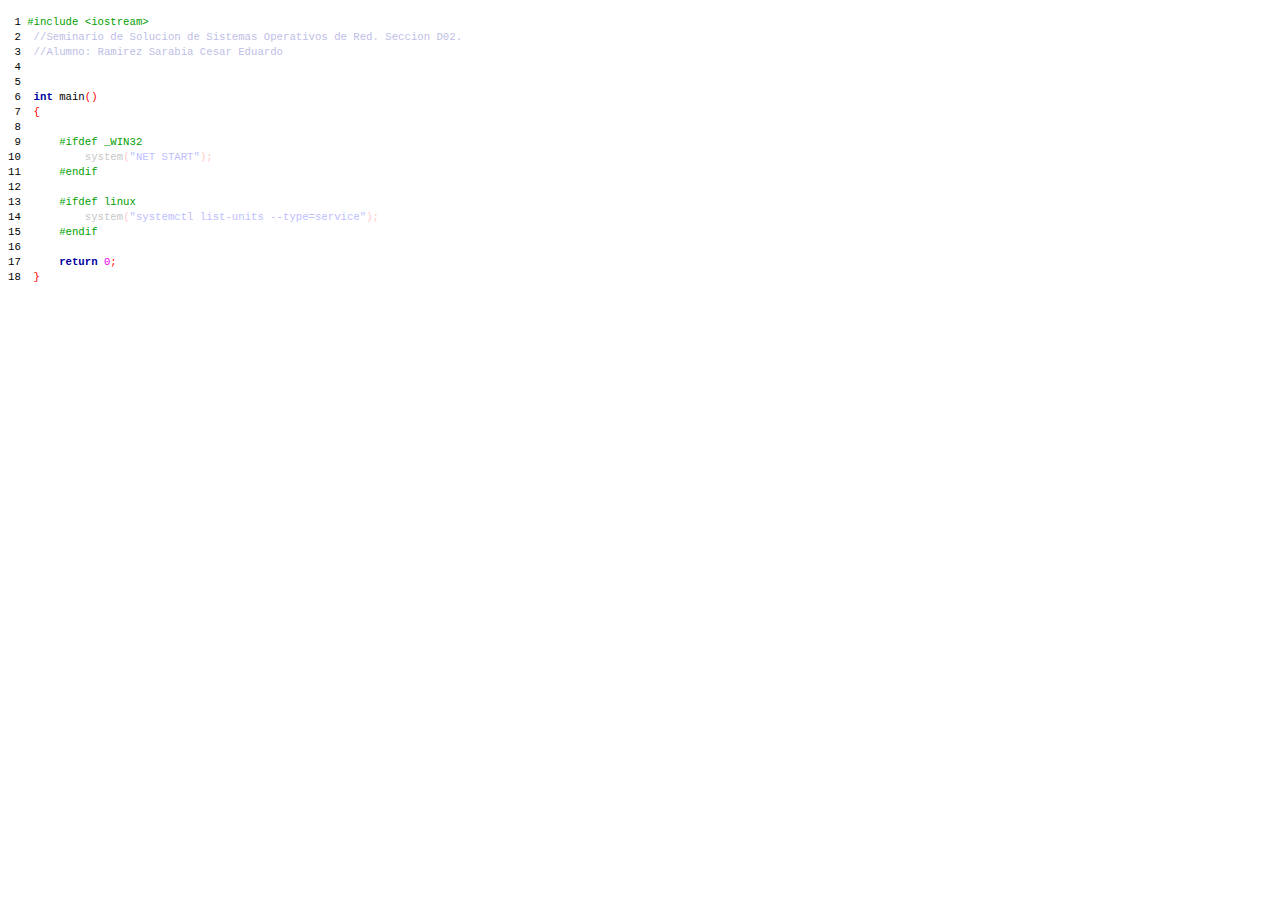
<file: resources/img/Tarea-2/codigo-servicios.html>
<?xml version="1.0" encoding="iso-8859-1"?>
<!DOCTYPE html PUBLIC "-//W3C//DTD XHTML 1.0 Strict//EN" "http://www.w3.org/TR/xhtml1/DTD/xhtml1-strict.dtd">
<html xmlns="http://www.w3.org/1999/xhtml">
<head>
<title>C:\Users\cesar.ramirez\Documents\Tarea_2\main.cpp</title>
<meta http-equiv="Content-Type" content="text/html; charset=iso-8859-1" />
<meta name="generator" content="Code::Blocks Exporter plugin" />
<style type="text/css">
<!--
body { color: #000000; background-color: #FFFFFF; }
.style11 { color: #000000; background-color: #FFFFFF; }
.style64 { color: #C8C8C8; }
.style72 { color: #C8C8C8; }
.style75 { color: #C8C8C8; }
.style1 { color: #A0A0A0; }
.style23 { color: #A0A0A0; }
.style65 { color: #A0A0A0; }
.style87 { color: #A0A0A0; }
.style2 { color: #BEBEE6; }
.style66 { color: #BEBEE6; }
.style3 { color: #8080FF; font-weight: bold; }
.style24 { color: #8080FF; font-weight: bold; }
.style67 { color: #8080FF; font-weight: bold; }
.style88 { color: #8080FF; font-weight: bold; }
.style15 { color: #8080FF; font-weight: bold; }
.style79 { color: #8080FF; font-weight: bold; }
.style17 { color: #008080; }
.style81 { color: #008080; }
.style18 { color: #800000; }
.style82 { color: #800000; }
.style4 { color: #F000F0; }
.style68 { color: #F0C8F0; }
.style5 { color: #0000A0; font-weight: bold; }
.style69 { color: #8787C8; font-weight: bold; }
.style16 { color: #00A000; font-weight: bold; }
.style80 { color: #9AC89A; font-weight: bold; }
.style19 { color: #BE00BE; font-weight: bold; }
.style83 { color: #BE89BE; font-weight: bold; }
.style6 { color: #0000FF; }
.style12 { color: #0000FF; }
.style20 { color: #0000FF; }
.style70 { color: #BEBEFF; }
.style76 { color: #BEBEFF; }
.style7 { color: #E0A000; }
.style71 { color: #E0CE9F; }
.style8 { color: #000000; }
.style9 { color: #00A000; }
.style73 { color: #84A084; }
.style10 { color: #FF0000; }
.style74 { color: #FFC8C8; }
.style34 { color: #000000; background-color: #80FFFF; font-weight: bold; }
.style35 { color: #FFFFFF; background-color: #FF0000; font-weight: bold; }
.style50 { color: #404080; font-style: italic; }
.style114 { color: #8585AC; font-style: italic; }
--></style></head>
<body>
<pre>
<code><span style="font: 8pt Courier New;"><span class="body"> 1 </span><span class="style9">#include &lt;iostream&gt;</span>
<span class="body"> 2  </span><span class="style2">//Seminario de Solucion de Sistemas Operativos de Red. Seccion D02.</span>
<span class="body"> 3  </span><span class="style2">//Alumno: Ramirez Sarabia Cesar Eduardo</span>
<span class="body"> 4  </span>
<span class="body"> 5  </span>
<span class="body"> 6  </span><span class="style5">int </span><span class="style11">main</span><span class="style10">()</span>
<span class="body"> 7  </span><span class="style10">{</span>
<span class="body"> 8  </span>
<span class="body"> 9      </span><span class="style9">#ifdef _WIN32</span>
<span class="body">10          </span><span class="style75">system</span><span class="style74">(</span><span class="style70">"NET START"</span><span class="style74">);</span>
<span class="body">11      </span><span class="style9">#endif</span>
<span class="body">12  </span>
<span class="body">13      </span><span class="style9">#ifdef linux</span>
<span class="body">14          </span><span class="style75">system</span><span class="style74">(</span><span class="style70">"systemctl list-units --type=service"</span><span class="style74">);</span>
<span class="body">15      </span><span class="style9">#endif</span>
<span class="body">16  </span>
<span class="body">17      </span><span class="style5">return </span><span class="style4">0</span><span class="style10">;</span>
<span class="body">18  </span><span class="style10">}</span></span>
</code></pre>
</body>
</html>
</file>
<file: resources/css/General.css>
.card-img{
    height: 250px;
    width: 100%;
}

.container-border{
    border-style: solid;
    border-color: #007bfc85;
}

.footer{
    position: relative;
    margin-top: 150px; /* negative value of footer height */
    height: 50px;
    clear:both;
    padding-top:20px;
    color: black;
    background-color: #0d4f89;
}

.jumbotron{
    background-image: url("../img/backImage.jpg");
    background-size: cover;
}


.navbar{
    background-color: #0d4f89;
}

.card-img-top {
    width: 100%;
    height: 15vw;
    object-fit: cover;
}

.p-top{
    padding-top: 50px;
}

.text-card-pad{
    padding-top: 45px;
}


.margin-subtitle{
    margin-top:.2rem;
}

.p-justify{
    text-align: justify;
    padding-top: 10px;
}

.img-tarea-1{
    height: 350px;
    width: 500px;
}

.rotateimg180 {
    -webkit-transform:rotate(180deg);
    -moz-transform: rotate(180deg);
    -ms-transform: rotate(180deg);
    -o-transform: rotate(180deg);
    transform: rotate(180deg);
  }

  .rotateimg90 {
    -webkit-transform:rotate(90deg);
    -moz-transform: rotate(90deg);
    -ms-transform: rotate(90deg);
    -o-transform: rotate(90deg);
    transform: rotate(90deg);
  }
</file>
